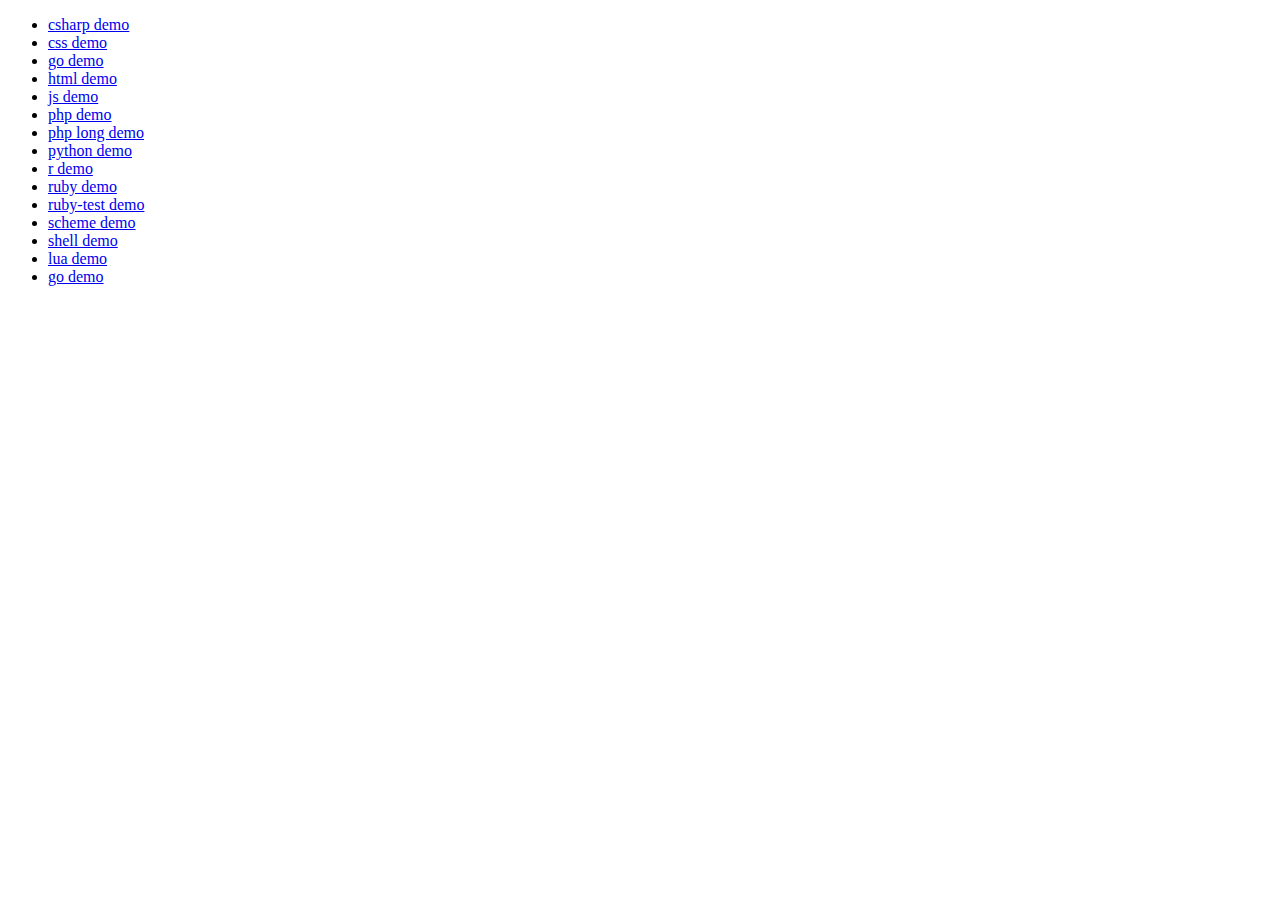
<file: resource/angular-chart.js-master/bower_components/rainbow/demos/index.html>
<!DOCTYPE html>
<meta charset=utf-8>
<title>Syntax Highlighting</title>
<body>
    <ul>
        <li><a href="csharp.html">csharp demo</a></li>
        <li><a href="css.html">css demo</a></li>
        <li><a href="go.html">go demo</a></li>
        <li><a href="html.html">html demo</a></li>
        <li><a href="js.html">js demo</a></li>
        <li><a href="php.html">php demo</a></li>
        <li><a href="php-long.html">php long demo</a></li>
        <li><a href="python.html">python demo</a></li>
        <li><a href="r.html">r demo</a></li>
        <li><a href="ruby.html">ruby demo</a></li>
        <li><a href="ruby-test.html">ruby-test demo</a></li>
        <li><a href="scheme.html">scheme demo</a></li>
        <li><a href="shell.html">shell demo</a></li>
        <li><a href="lua.html">lua demo</a></li>
        <li><a href="go.html">go demo</a></li>
    </ul>
</body>
</file>
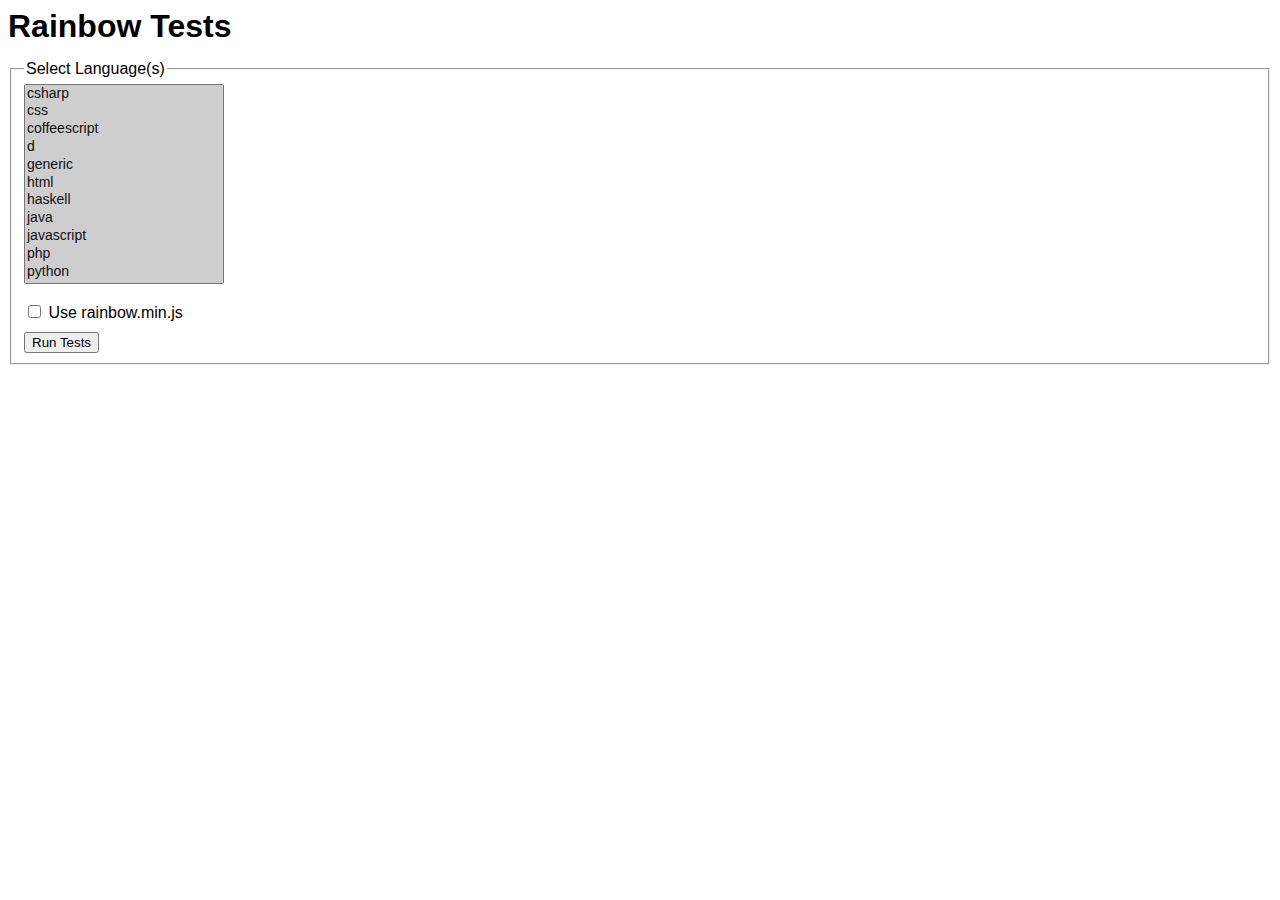
<file: resource/angular-chart.js-master/bower_components/rainbow/tests/index.html>
<!DOCTYPE html>
<meta charset=utf-8>
<title>Rainbow tests</title>
<link href="../themes/blackboard.css" rel="stylesheet">
<link href="tests.css" rel="stylesheet">
<body>
    <h1>Rainbow Tests</h1>
    <form method="get">
        <fieldset>
            <legend>Select Language(s)</legend>
            <select multiple name="languages">
                <option selected value="csharp">csharp</option>
				<option selected value="css">css</option>
                <option selected value="coffeescript">coffeescript</option>
                <option selected value="d">d</option>
                <option selected value="generic">generic</option>
                <option selected value="html">html</option>
                <option selected value="haskell">haskell</option>
                <option selected value="java">java</option>
                <option selected value="javascript">javascript</option>
                <option selected value="php">php</option>
                <option selected value="python">python</option>
                <option selected value="r">r</option>
                <option selected value="ruby">ruby</option>
                <option selected value="shell">shell</option>
                <option selected value="smalltalk">smalltalk</option>
            </select>
            <label><input type="checkbox" name="min"> Use rainbow.min.js</label>
            <input type="button" id="run_tests" value="Run Tests">
        </fieldset>
    </form>
    <a href="#" class="global_toggle">expand all</a>
    <div id="results">
    </div>
    <script src="jquery-1.7.2.min.js"></script>
    <script>
        var RAINBOW_PATH = '../js';
    </script>
    <script src="tests.js"></script>
</body>
</file>
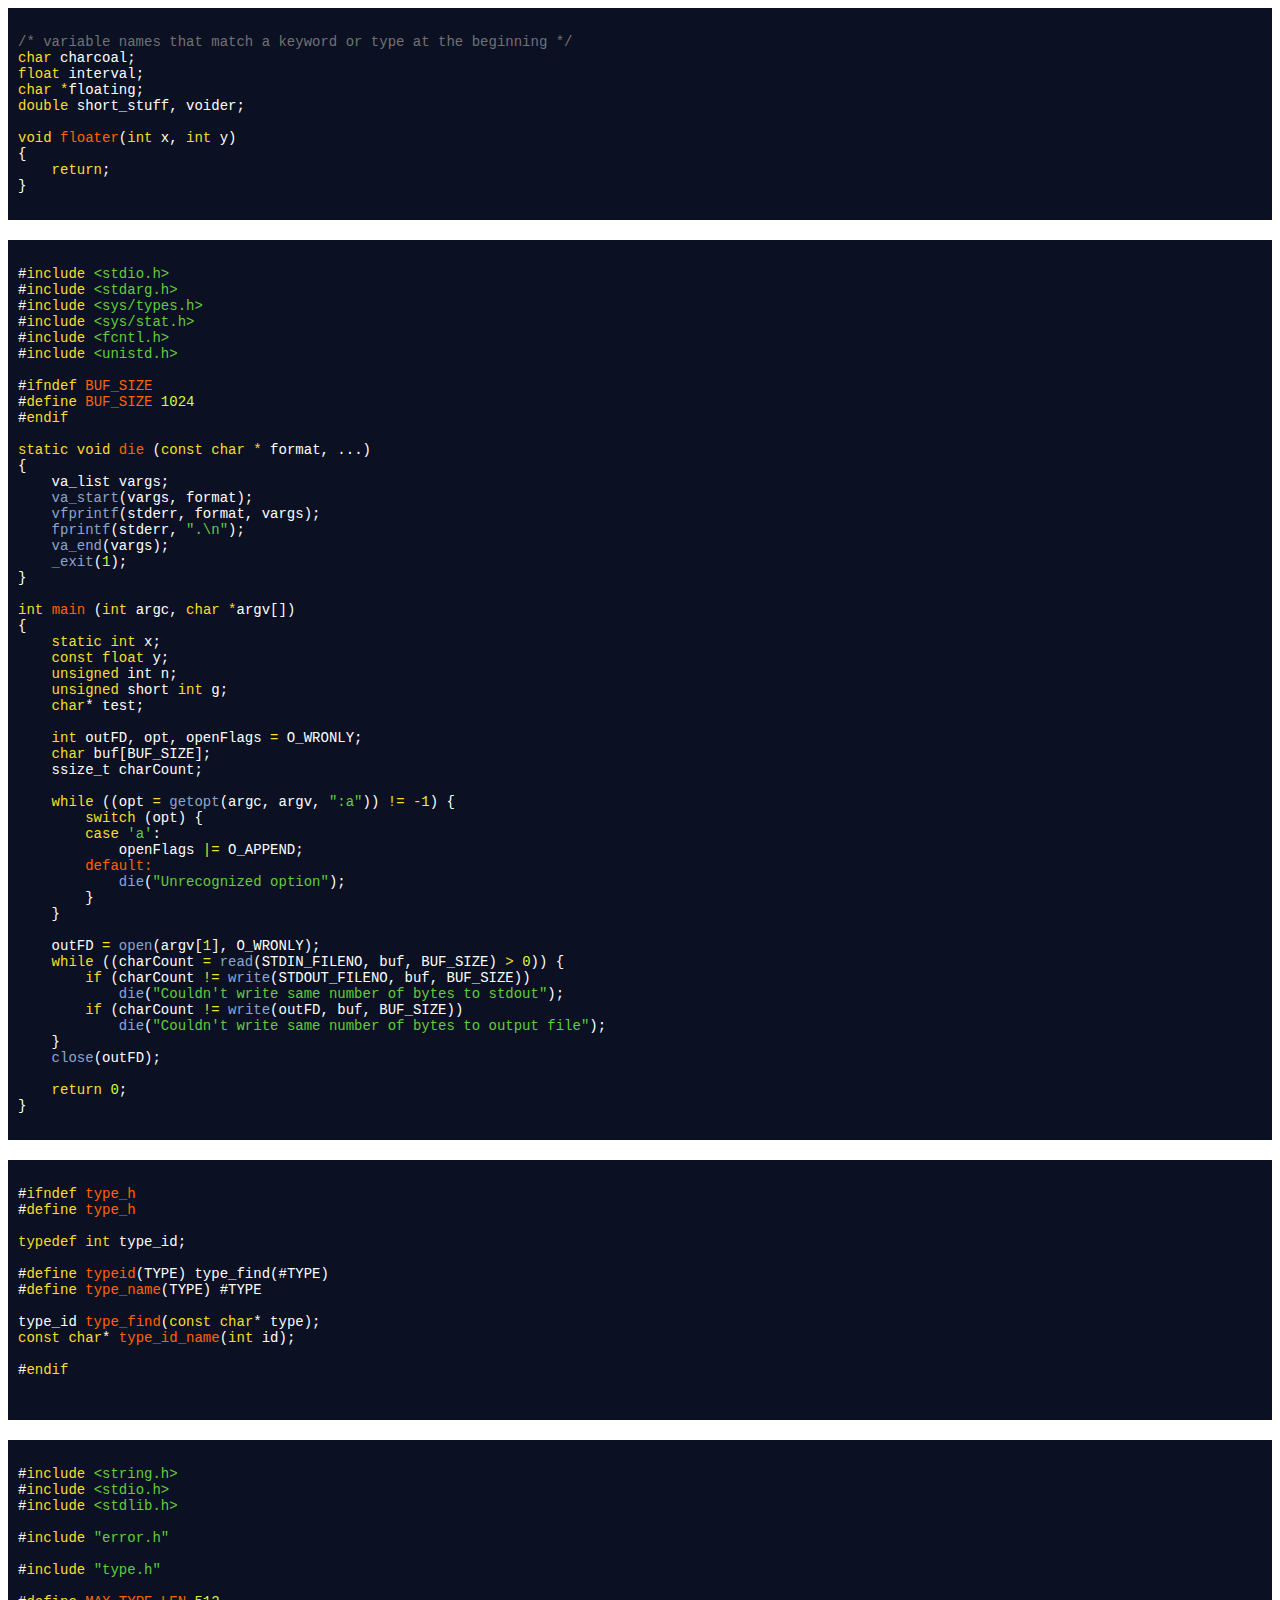
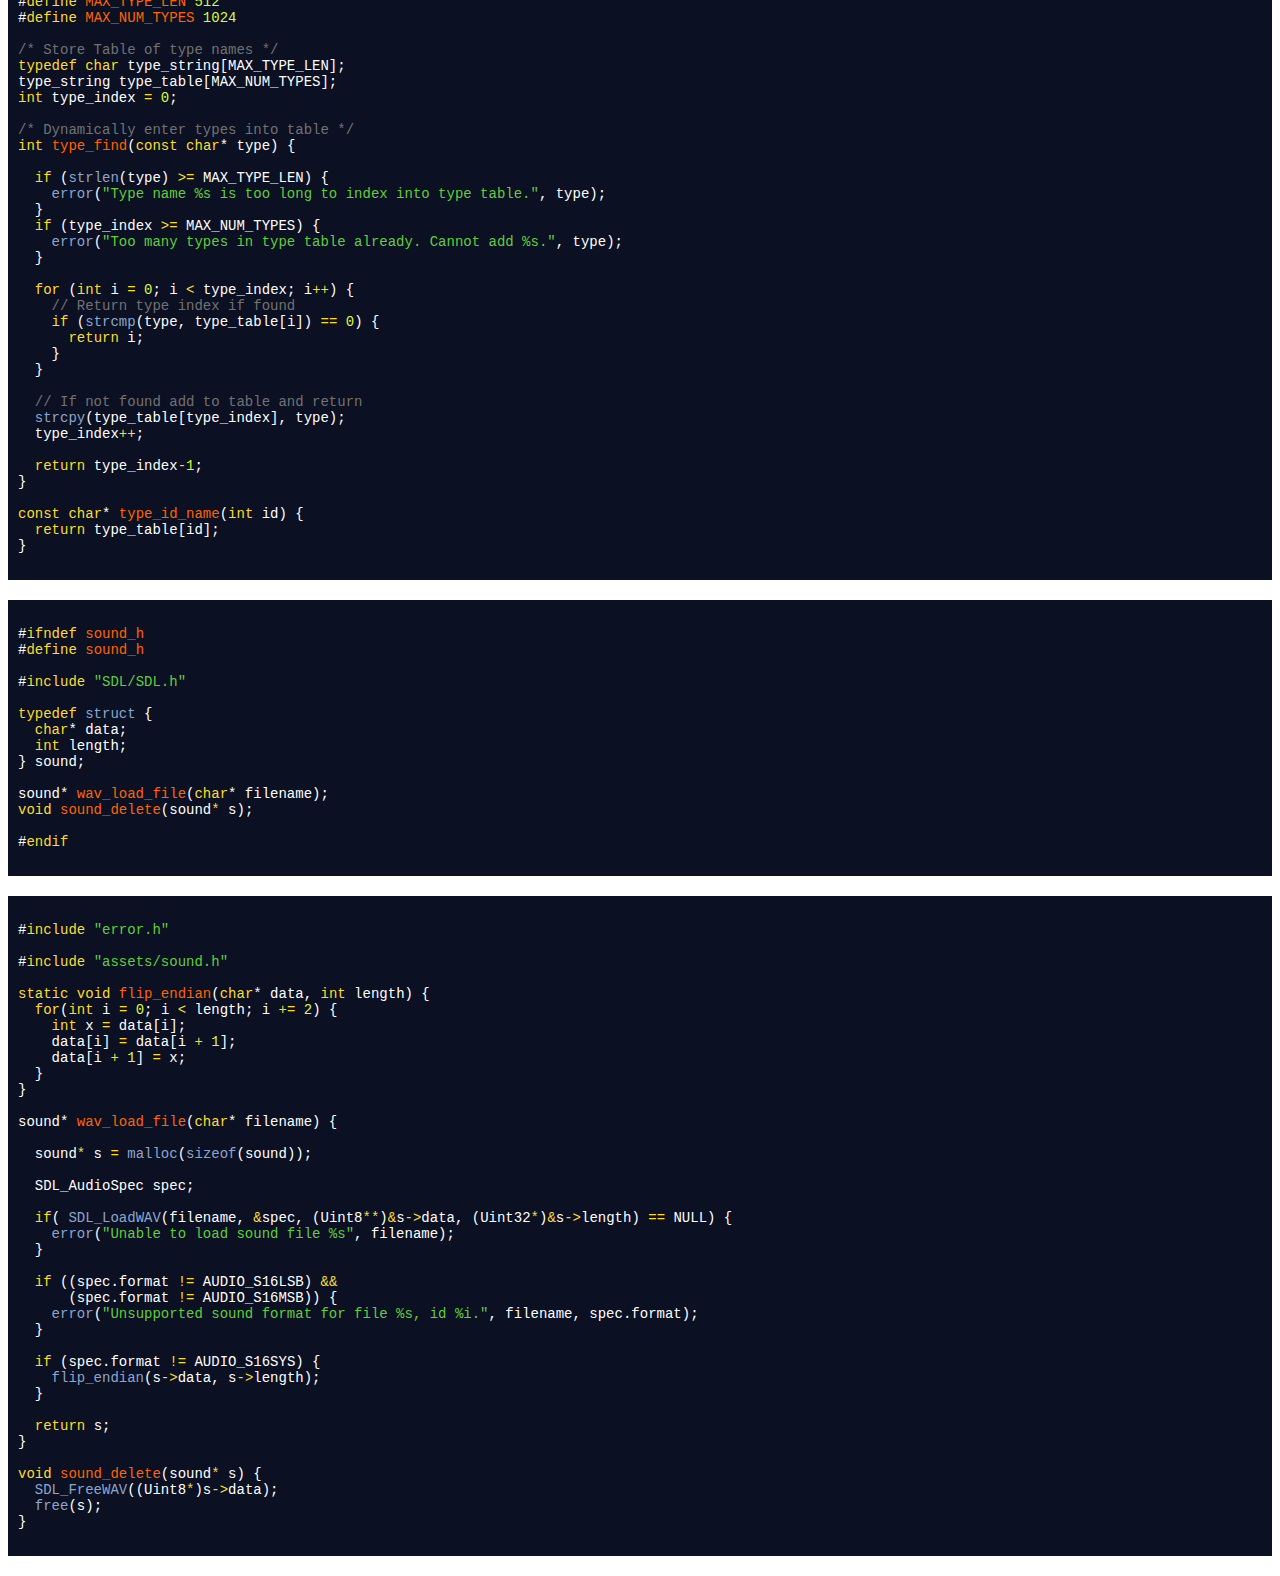
<file: resource/angular-chart.js-master/bower_components/rainbow/demos/c.html>
<!DOCTYPE html>
<meta charset=utf-8>
<title>Syntax Highlighting</title>
<link href="../themes/blackboard.css" rel="stylesheet" type="text/css" media="screen">
<body>

<pre>
<code data-language="c">
/* variable names that match a keyword or type at the beginning */
char charcoal;
float interval;
char *floating;
double short_stuff, voider;

void floater(int x, int y)
{
    return;
}
</code>
</pre>

<pre>
<code data-language="c">
#include &lt;stdio.h&gt;
#include &lt;stdarg.h&gt;
#include &lt;sys/types.h&gt;
#include &lt;sys/stat.h&gt;
#include &lt;fcntl.h&gt;
#include &lt;unistd.h&gt;

#ifndef BUF_SIZE
#define BUF_SIZE 1024
#endif

static void die (const char * format, ...)
{
    va_list vargs;
    va_start(vargs, format);
    vfprintf(stderr, format, vargs);
    fprintf(stderr, ".\n");
    va_end(vargs);
    _exit(1);
}

int main (int argc, char *argv[])
{
    static int x;
    const float y;
    unsigned int n;
    unsigned short int g;
    char* test;

    int outFD, opt, openFlags = O_WRONLY;
    char buf[BUF_SIZE];
    ssize_t charCount;

    while ((opt = getopt(argc, argv, ":a")) != -1) {
	switch (opt) {
	case 'a': 
	    openFlags |= O_APPEND;
	default:
	    die("Unrecognized option");
	}
    }

    outFD = open(argv[1], O_WRONLY);
    while ((charCount = read(STDIN_FILENO, buf, BUF_SIZE) > 0)) {
	if (charCount != write(STDOUT_FILENO, buf, BUF_SIZE))
	    die("Couldn't write same number of bytes to stdout");
	if (charCount != write(outFD, buf, BUF_SIZE))
	    die("Couldn't write same number of bytes to output file");
    }
    close(outFD);

    return 0;
}
</code>
</pre>

<pre>
<code data-language="c">
#ifndef type_h
#define type_h

typedef int type_id;

#define typeid(TYPE) type_find(#TYPE)
#define type_name(TYPE) #TYPE

type_id type_find(const char* type);
const char* type_id_name(int id);

#endif

</code>
</pre>

<pre>
<code data-language="c">
#include &lt;string.h&gt;
#include &lt;stdio.h&gt;
#include &lt;stdlib.h&gt;

#include "error.h"

#include "type.h"

#define MAX_TYPE_LEN 512
#define MAX_NUM_TYPES 1024

/* Store Table of type names */
typedef char type_string[MAX_TYPE_LEN];
type_string type_table[MAX_NUM_TYPES];
int type_index = 0;

/* Dynamically enter types into table */
int type_find(const char* type) {
  
  if (strlen(type) >= MAX_TYPE_LEN) {
    error("Type name %s is too long to index into type table.", type);
  }
  if (type_index >= MAX_NUM_TYPES) {
    error("Too many types in type table already. Cannot add %s.", type);
  }
  
  for (int i = 0; i &lt; type_index; i++) {
    // Return type index if found
    if (strcmp(type, type_table[i]) == 0) {
      return i;
    }
  }
  
  // If not found add to table and return
  strcpy(type_table[type_index], type);
  type_index++;
  
  return type_index-1;
}

const char* type_id_name(int id) {
  return type_table[id];
}
</code>
</pre>

<pre>
<code data-language="c">
#ifndef sound_h
#define sound_h

#include "SDL/SDL.h"

typedef struct {
  char* data;
  int length;
} sound;

sound* wav_load_file(char* filename);
void sound_delete(sound* s);

#endif
</code>
</pre>

<pre>
<code data-language="c">
#include "error.h"

#include "assets/sound.h"

static void flip_endian(char* data, int length) {
  for(int i = 0; i &lt; length; i += 2) {
    int x = data[i];
    data[i] = data[i + 1];
    data[i + 1] = x;
  }
}

sound* wav_load_file(char* filename) {
  
  sound* s = malloc(sizeof(sound));
  
  SDL_AudioSpec spec;
  
  if( SDL_LoadWAV(filename, &amp;spec, (Uint8**)&amp;s->data, (Uint32*)&amp;s->length) == NULL) {
    error("Unable to load sound file %s", filename);
  }
  
  if ((spec.format != AUDIO_S16LSB) &amp;&amp;
      (spec.format != AUDIO_S16MSB)) {
    error("Unsupported sound format for file %s, id %i.", filename, spec.format);
  }
  
  if (spec.format != AUDIO_S16SYS) {
    flip_endian(s-&gt;data, s-&gt;length);
  }
  
  return s;
}

void sound_delete(sound* s) {
  SDL_FreeWAV((Uint8*)s-&gt;data);
  free(s);
}
</code>
</pre>

    <script src="../js/rainbow.js"></script>
    <script src="../js/language/generic.js"></script>
    <script src="../js/language/c.js"></script>
</body>
</file>
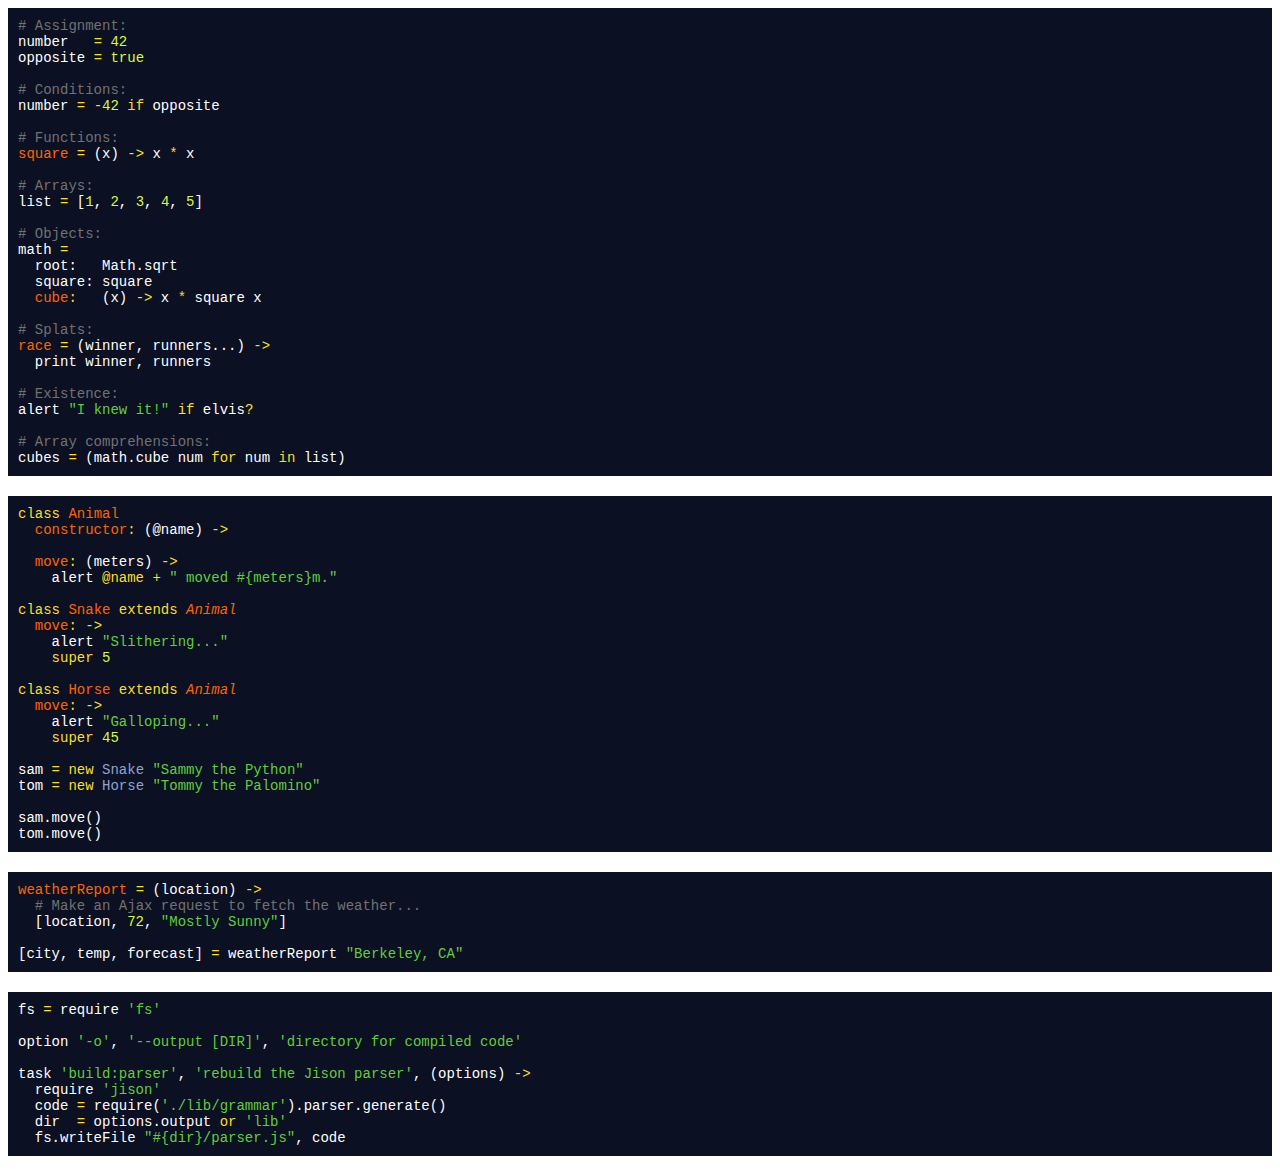
<file: resource/angular-chart.js-master/bower_components/rainbow/demos/coffeescript.html>
<!DOCTYPE html>
<meta charset=utf-8>
<title>Syntax Highlighting</title>
<link href="../themes/blackboard.css" rel="stylesheet" type="text/css" media="screen">
<body>

    <pre><code data-language="coffeescript"># Assignment:
number   = 42
opposite = true

# Conditions:
number = -42 if opposite

# Functions:
square = (x) -> x * x

# Arrays:
list = [1, 2, 3, 4, 5]

# Objects:
math =
  root:   Math.sqrt
  square: square
  cube:   (x) -> x * square x

# Splats:
race = (winner, runners...) ->
  print winner, runners

# Existence:
alert "I knew it!" if elvis?

# Array comprehensions:
cubes = (math.cube num for num in list)</code></pre>

<pre><code data-language="coffeescript">class Animal
  constructor: (@name) ->

  move: (meters) ->
    alert @name + " moved #{meters}m."

class Snake extends Animal
  move: ->
    alert "Slithering..."
    super 5

class Horse extends Animal
  move: ->
    alert "Galloping..."
    super 45

sam = new Snake "Sammy the Python"
tom = new Horse "Tommy the Palomino"

sam.move()
tom.move()</code></pre>
<pre><code data-language="coffeescript">weatherReport = (location) ->
  # Make an Ajax request to fetch the weather...
  [location, 72, "Mostly Sunny"]

[city, temp, forecast] = weatherReport "Berkeley, CA"</code></pre>

<pre><code data-language="coffeescript">fs = require 'fs'

option '-o', '--output [DIR]', 'directory for compiled code'

task 'build:parser', 'rebuild the Jison parser', (options) ->
  require 'jison'
  code = require('./lib/grammar').parser.generate()
  dir  = options.output or 'lib'
  fs.writeFile "#{dir}/parser.js", code</code></pre>
    <script src="../js/rainbow.js"></script>
    <script src="../js/language/generic.js"></script>
    <script src="../js/language/coffeescript.js"></script>
</body>
</file>
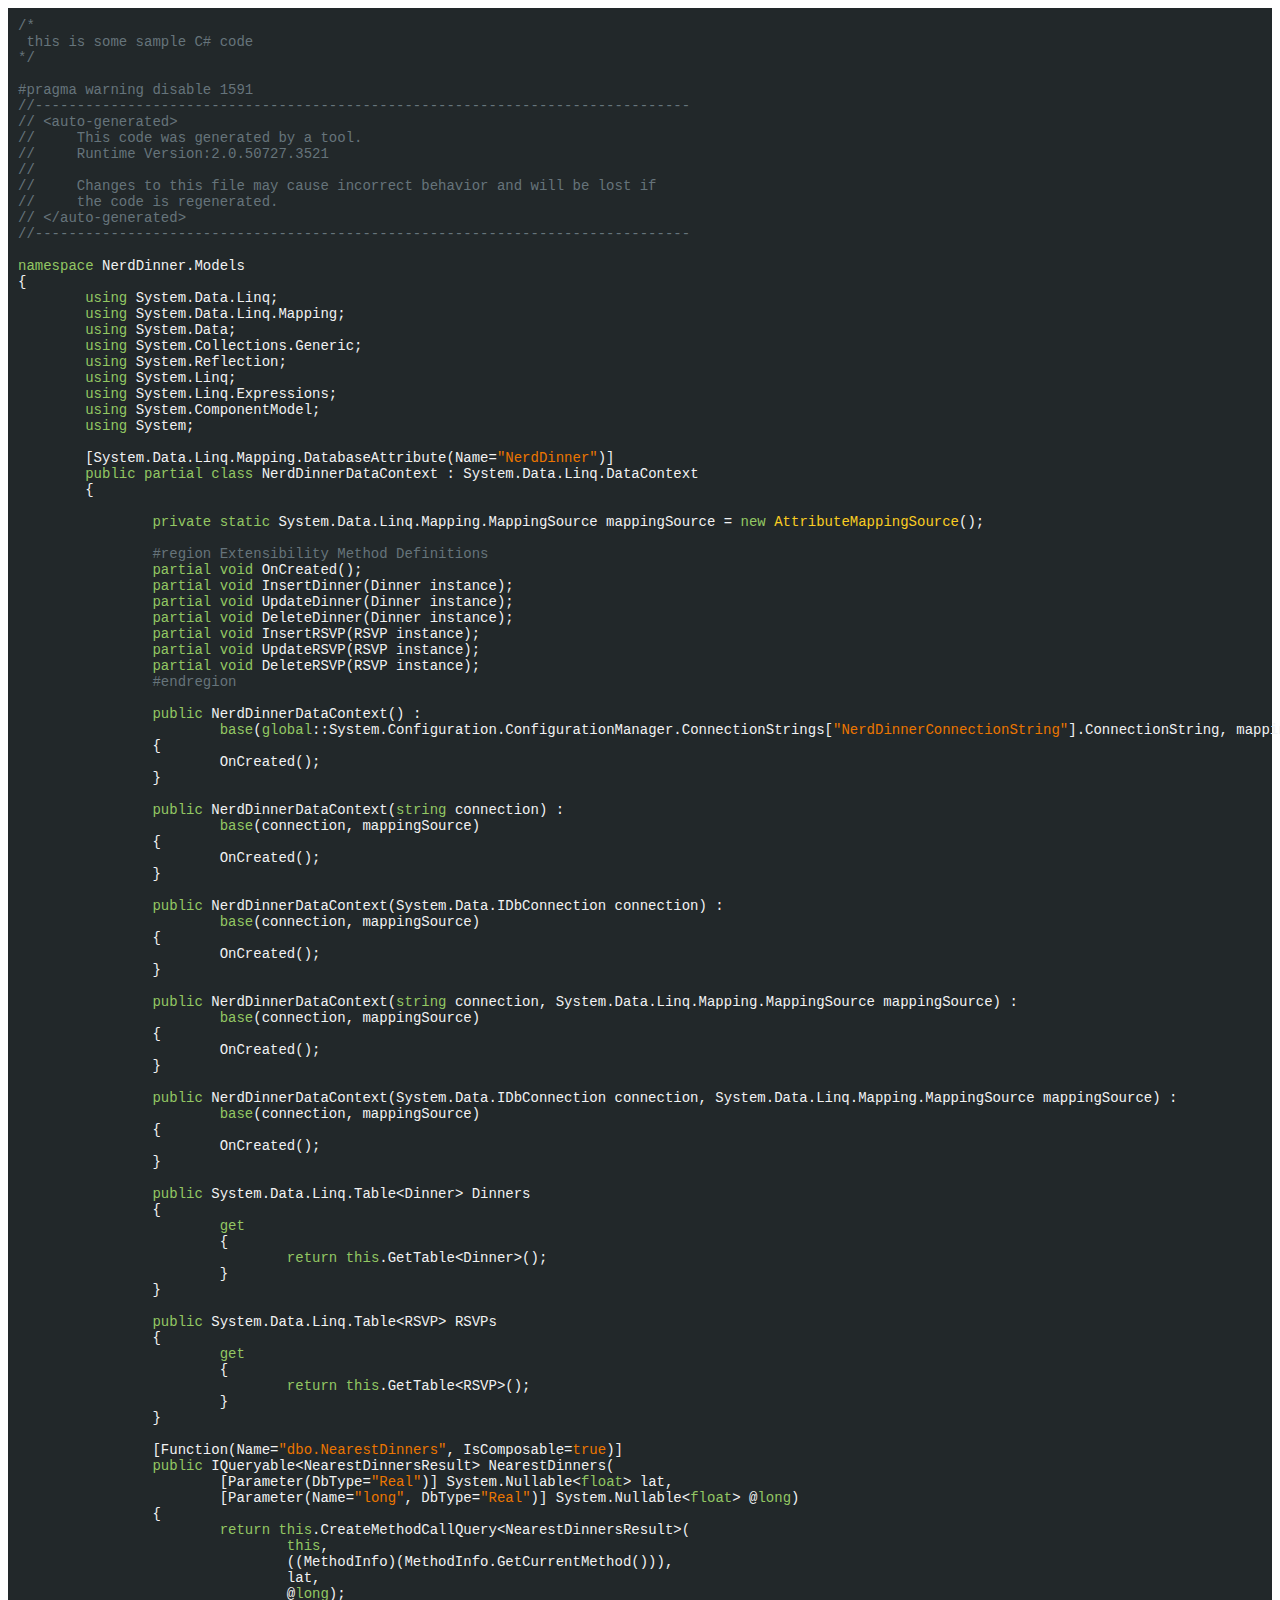
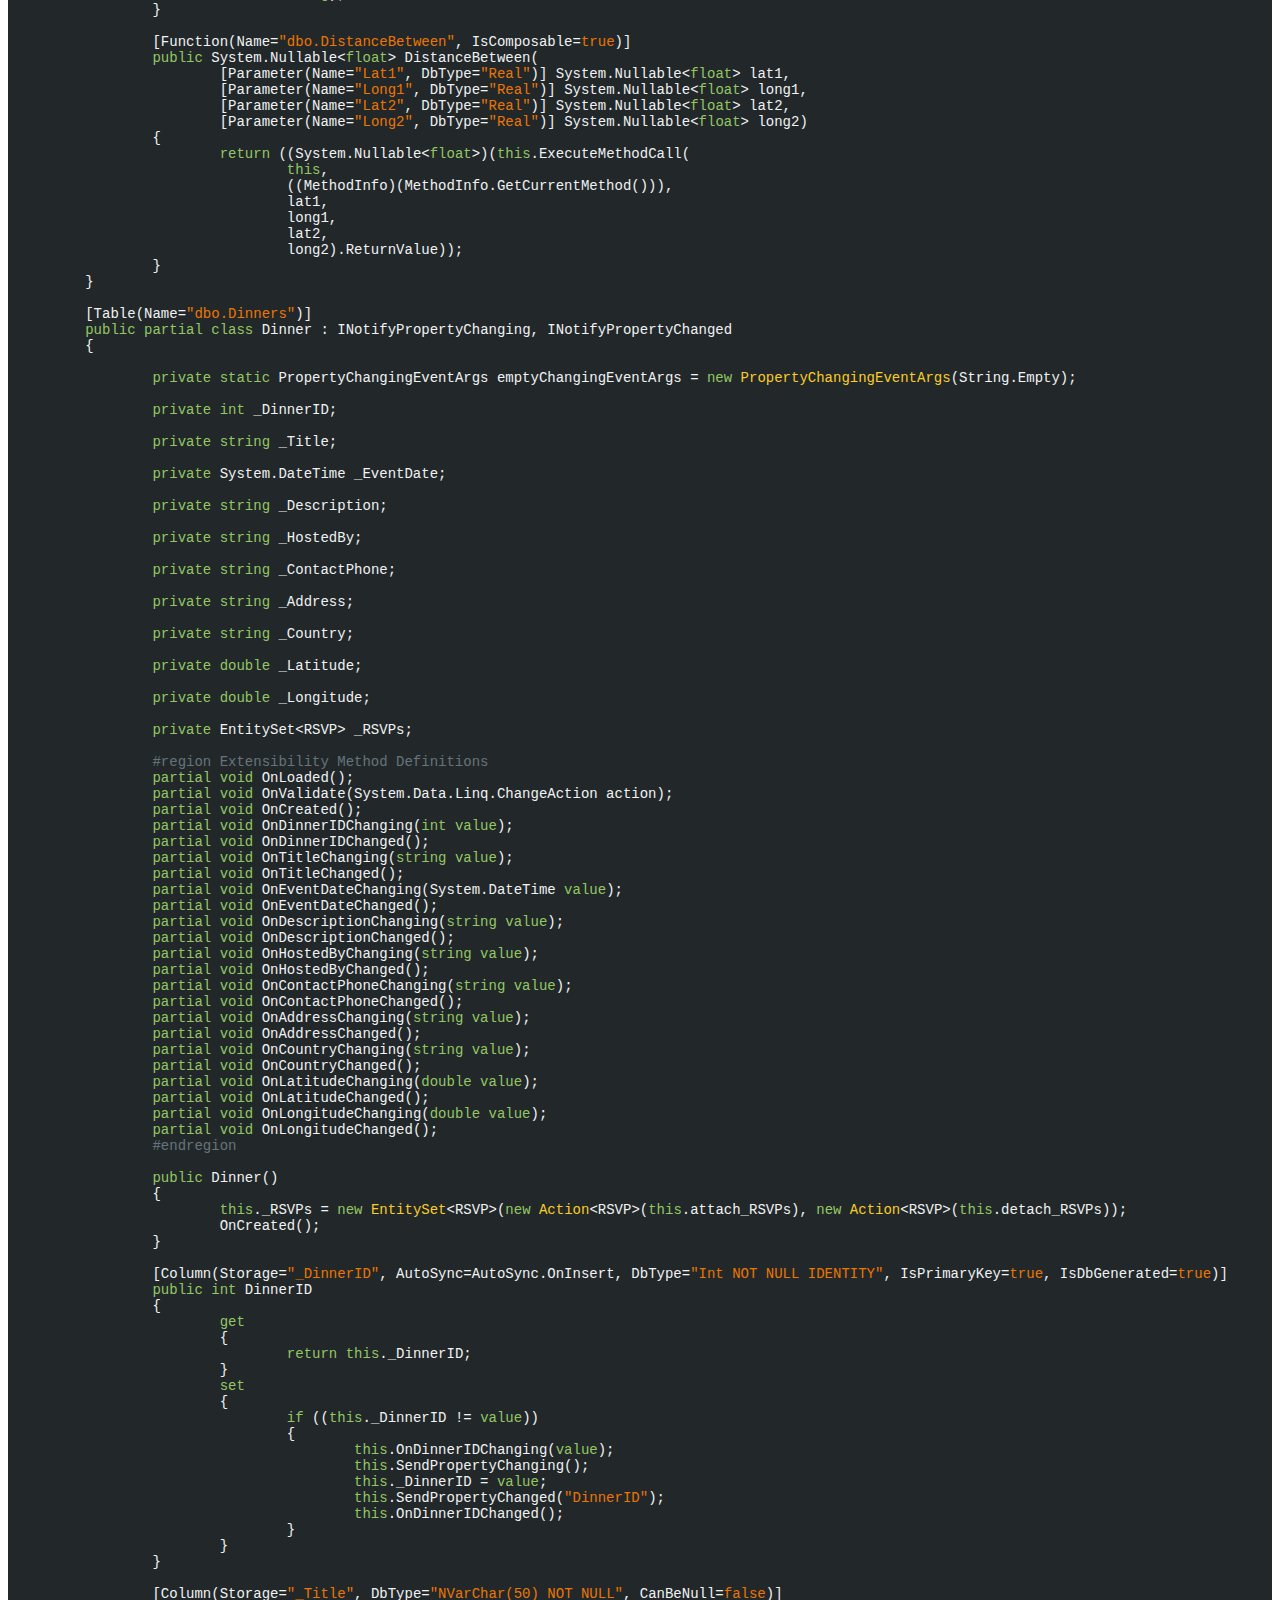
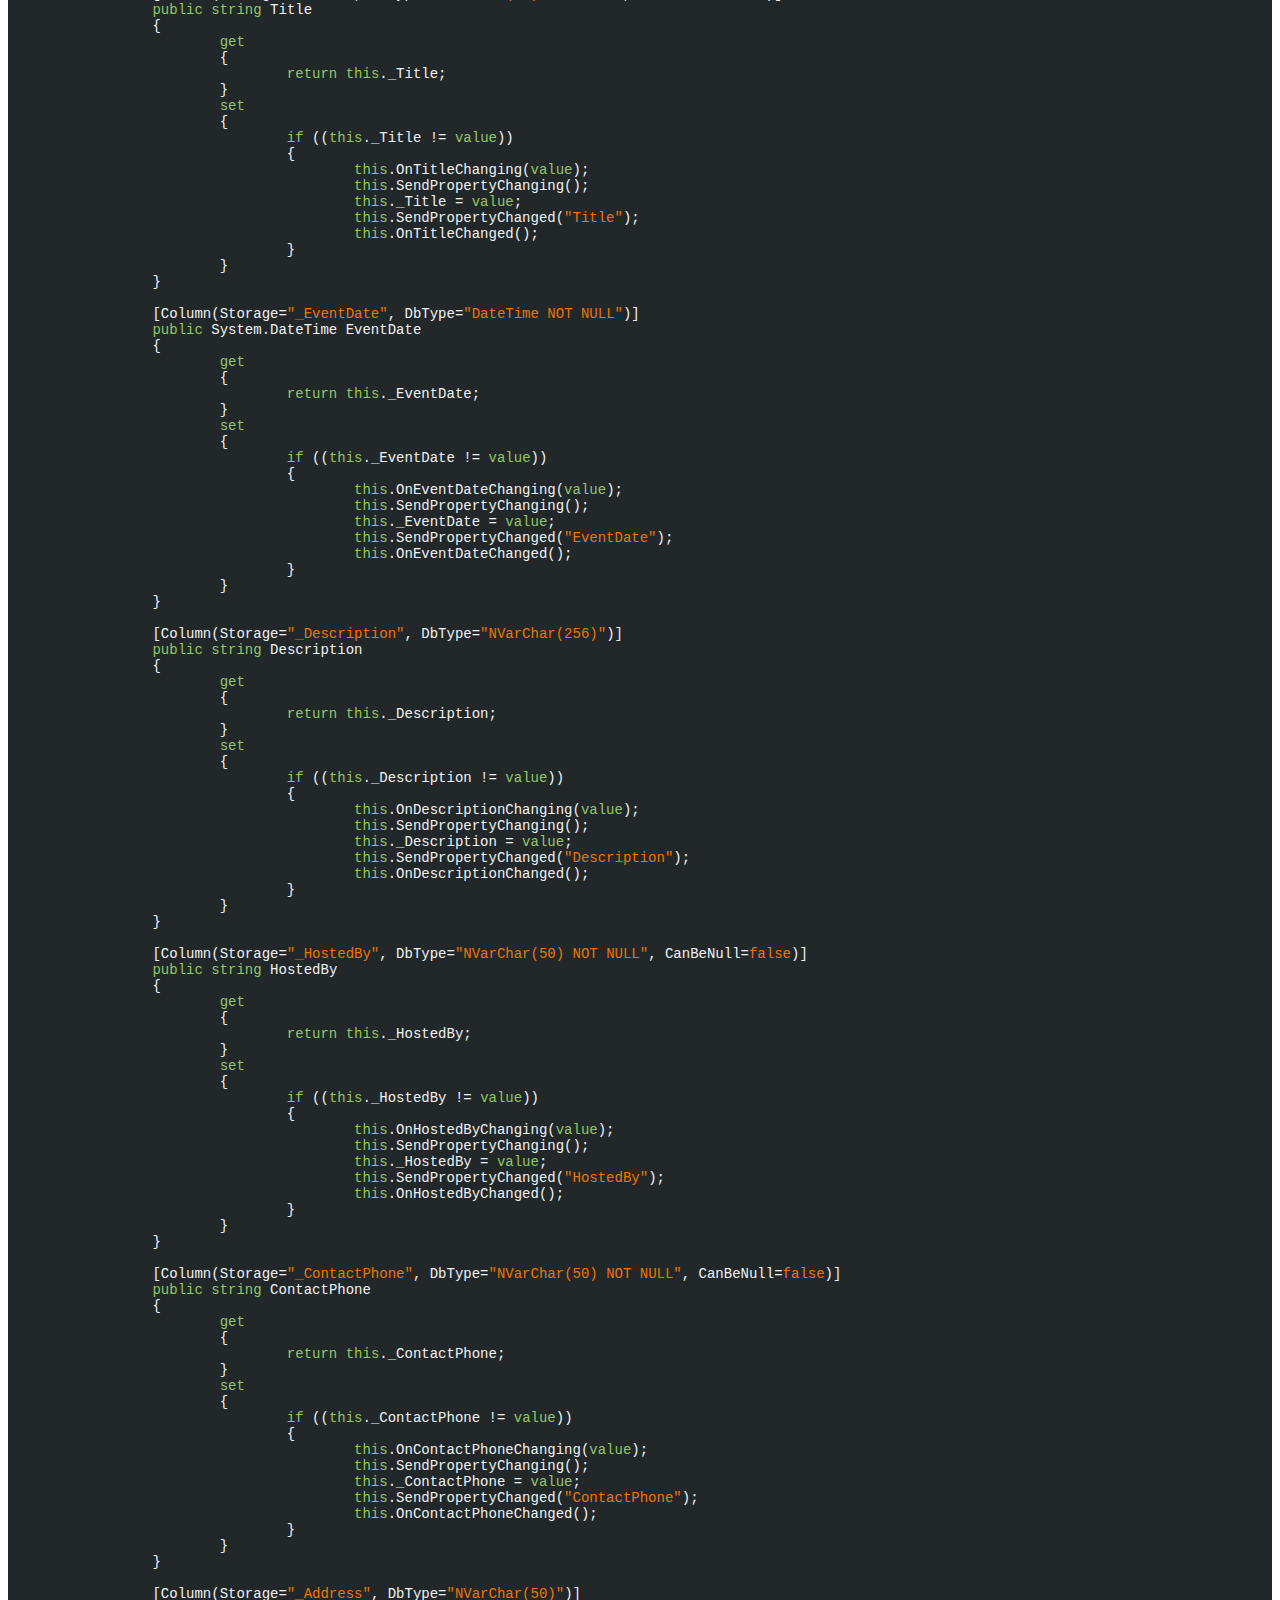
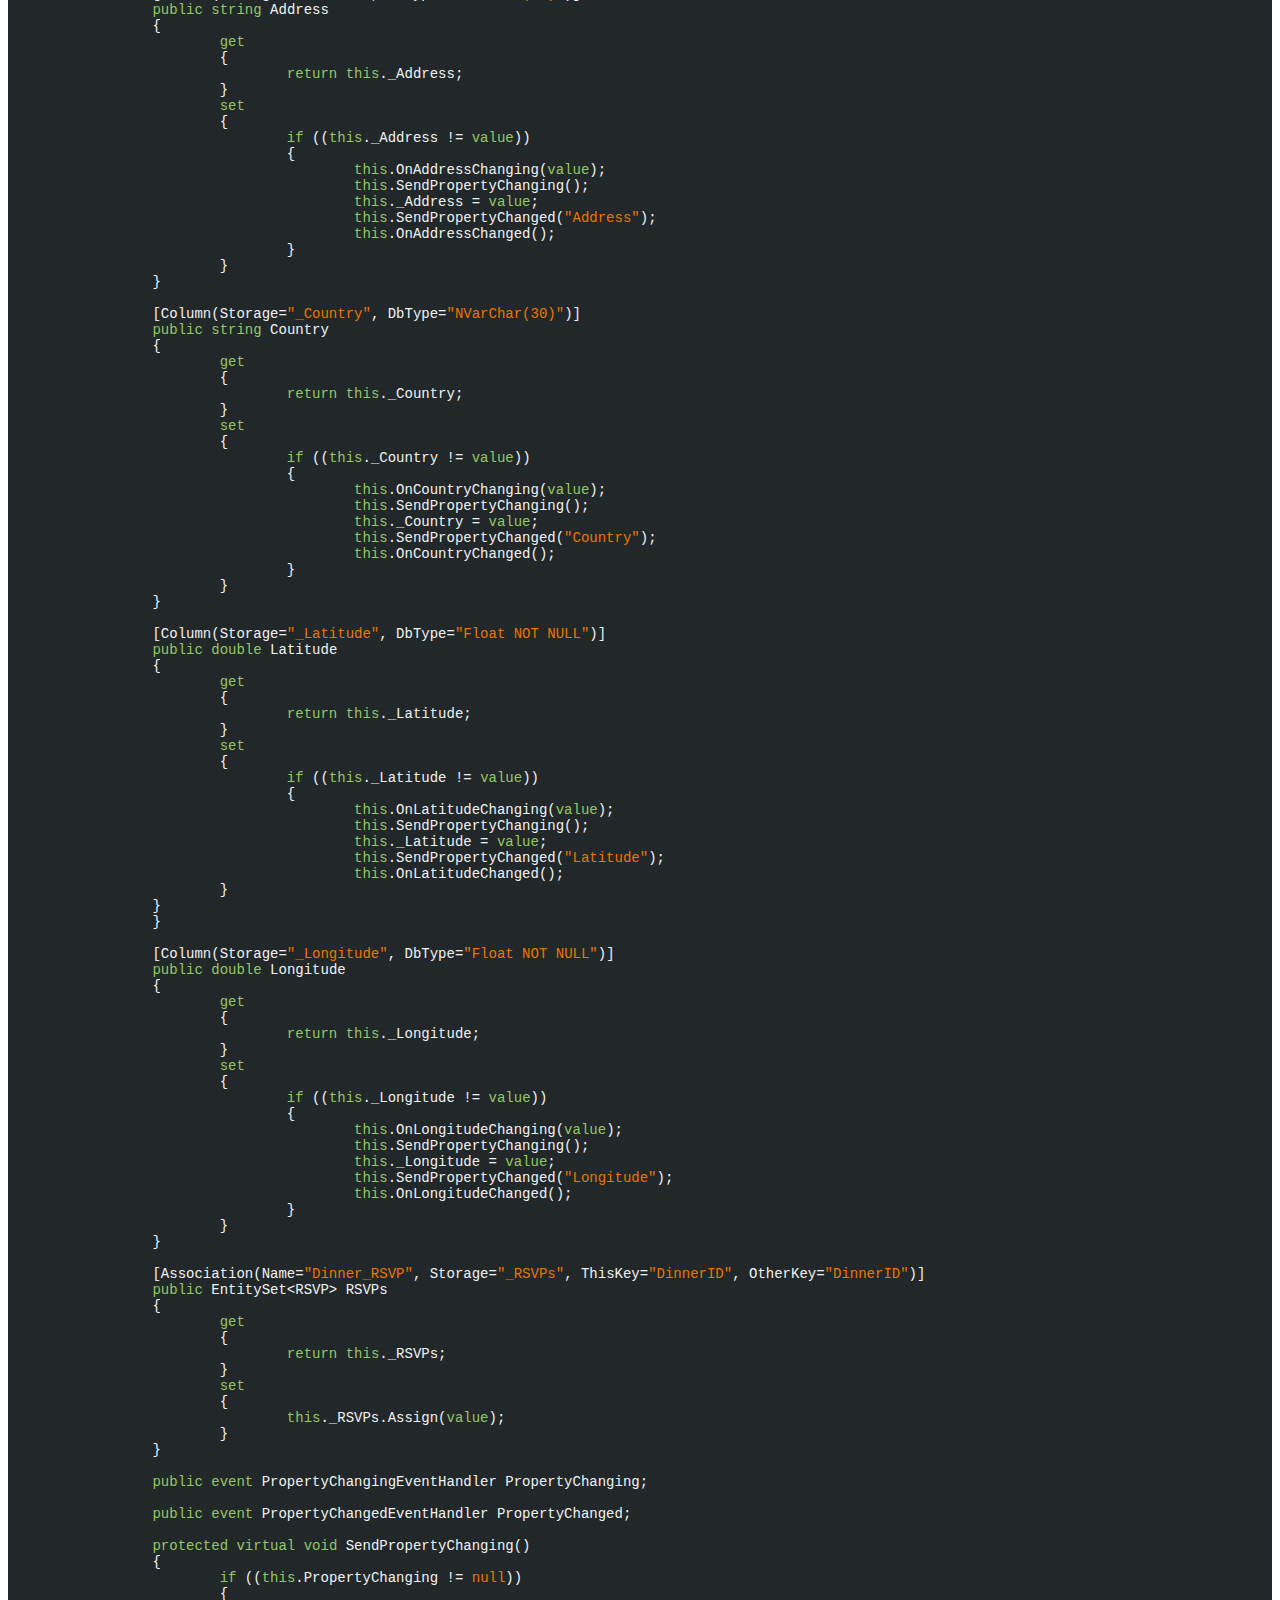
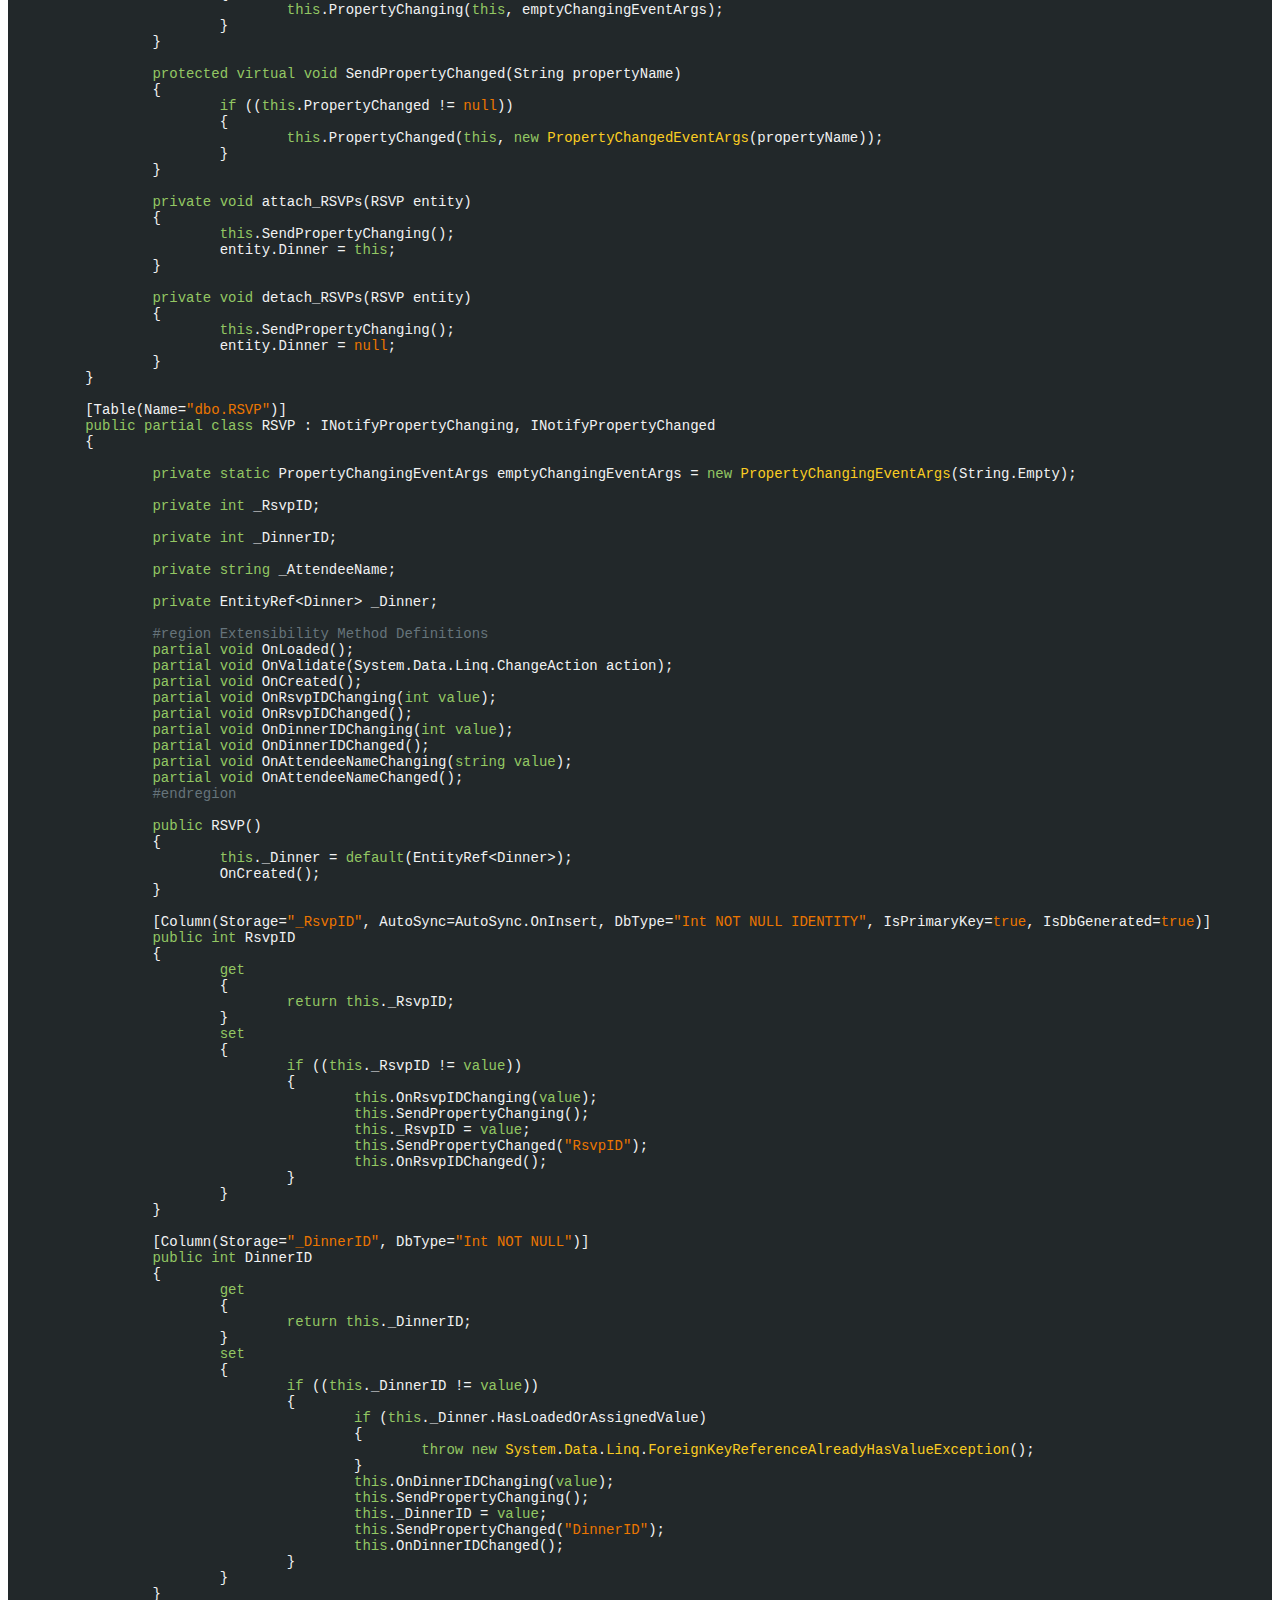
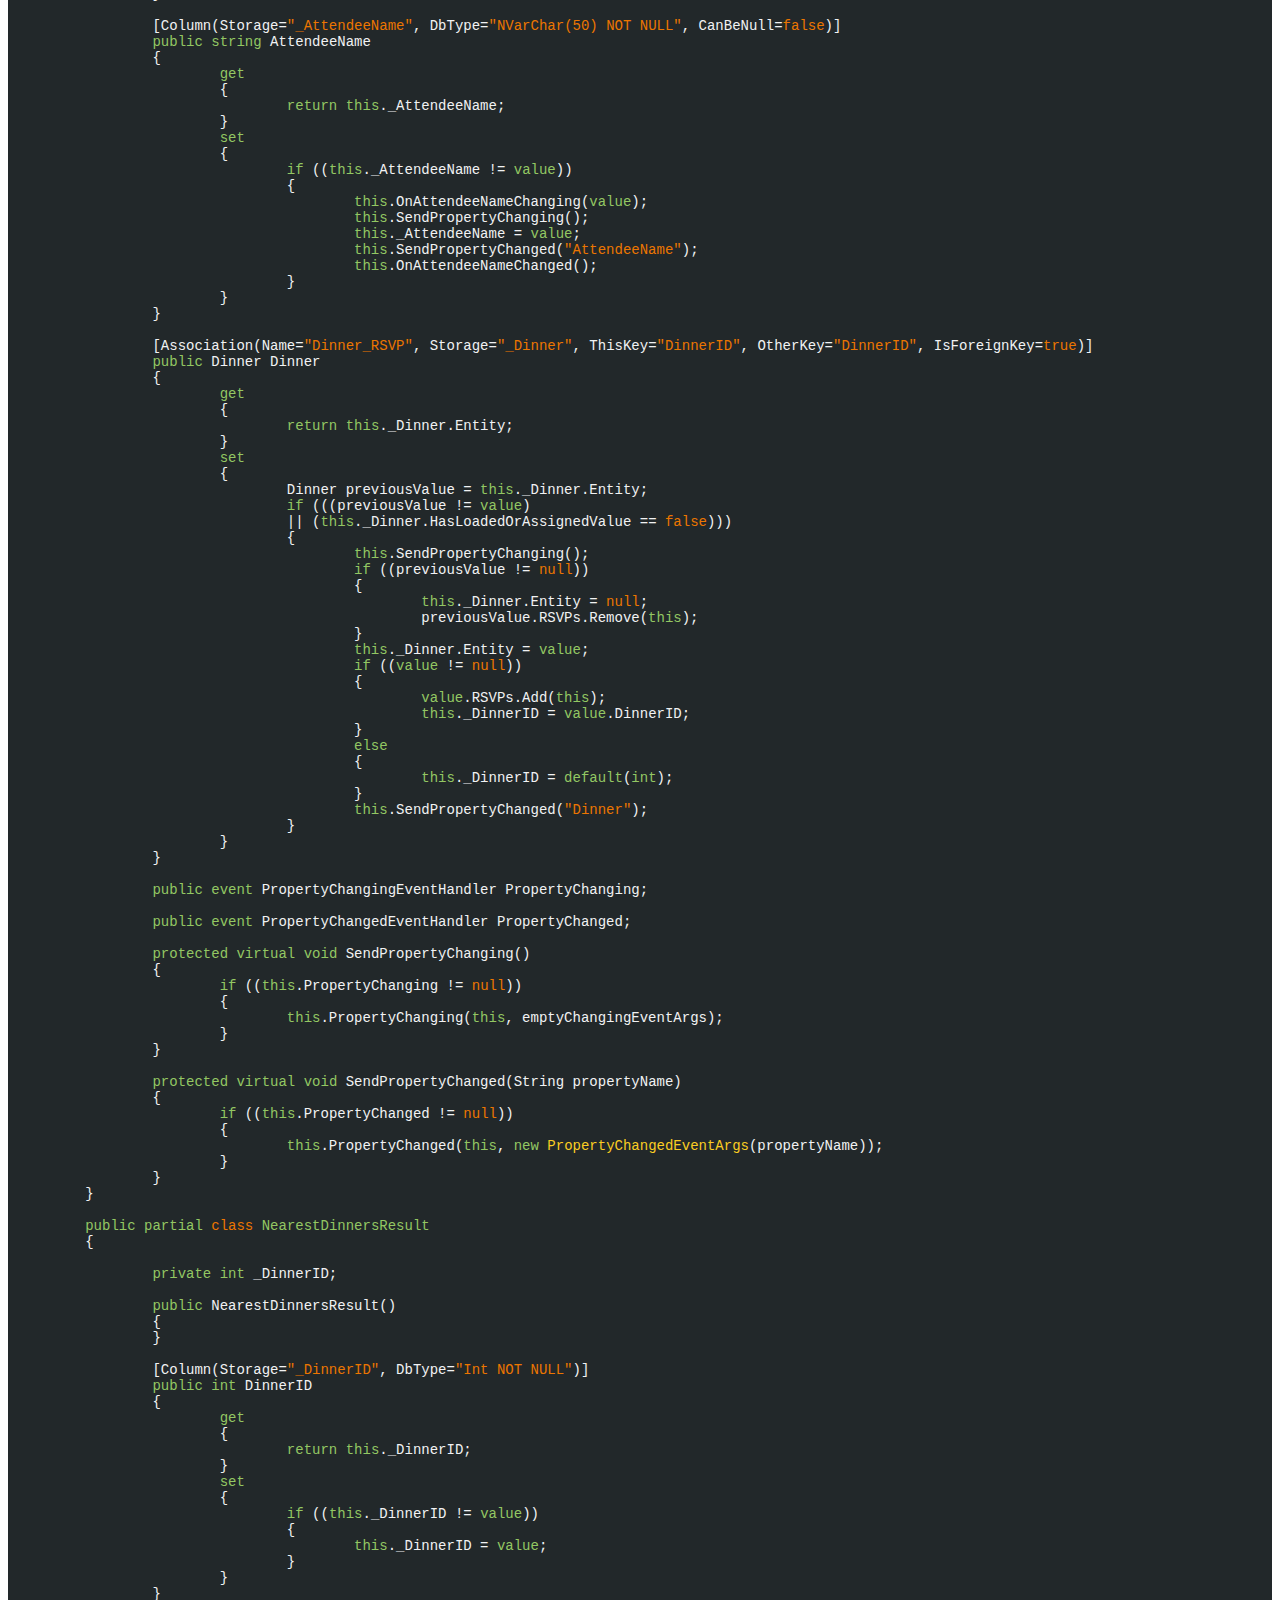
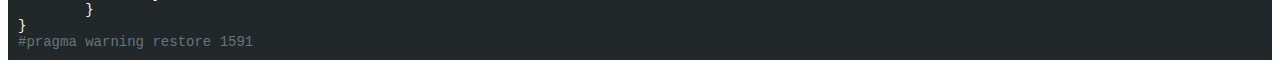
<file: resource/angular-chart.js-master/bower_components/rainbow/demos/csharp.html>
<!DOCTYPE html>
<meta charset=utf-8>
<title>Syntax Highlighting</title>
<link href="../themes/obsidian.css" rel="stylesheet" type="text/css" media="screen">
<body>

<pre>
<code data-language="csharp">/*
 this is some sample C# code
*/

#pragma warning disable 1591
//------------------------------------------------------------------------------
// &lt;auto-generated&gt;
//     This code was generated by a tool.
//     Runtime Version:2.0.50727.3521
//
//     Changes to this file may cause incorrect behavior and will be lost if
//     the code is regenerated.
// &lt;/auto-generated&gt;
//------------------------------------------------------------------------------

namespace NerdDinner.Models
{
	using System.Data.Linq;
	using System.Data.Linq.Mapping;
	using System.Data;
	using System.Collections.Generic;
	using System.Reflection;
	using System.Linq;
	using System.Linq.Expressions;
	using System.ComponentModel;
	using System;

	[System.Data.Linq.Mapping.DatabaseAttribute(Name="NerdDinner")]
	public partial class NerdDinnerDataContext : System.Data.Linq.DataContext
	{

		private static System.Data.Linq.Mapping.MappingSource mappingSource = new AttributeMappingSource();

		#region Extensibility Method Definitions
		partial void OnCreated();
		partial void InsertDinner(Dinner instance);
		partial void UpdateDinner(Dinner instance);
		partial void DeleteDinner(Dinner instance);
		partial void InsertRSVP(RSVP instance);
		partial void UpdateRSVP(RSVP instance);
		partial void DeleteRSVP(RSVP instance);
		#endregion

		public NerdDinnerDataContext() :
			base(global::System.Configuration.ConfigurationManager.ConnectionStrings["NerdDinnerConnectionString"].ConnectionString, mappingSource)
		{
			OnCreated();
		}

		public NerdDinnerDataContext(string connection) :
			base(connection, mappingSource)
		{
			OnCreated();
		}

		public NerdDinnerDataContext(System.Data.IDbConnection connection) :
			base(connection, mappingSource)
		{
			OnCreated();
		}

		public NerdDinnerDataContext(string connection, System.Data.Linq.Mapping.MappingSource mappingSource) :
			base(connection, mappingSource)
		{
			OnCreated();
		}

		public NerdDinnerDataContext(System.Data.IDbConnection connection, System.Data.Linq.Mapping.MappingSource mappingSource) :
			base(connection, mappingSource)
		{
			OnCreated();
		}

		public System.Data.Linq.Table&lt;Dinner&gt; Dinners
		{
			get
			{
				return this.GetTable&lt;Dinner&gt;();
			}
		}

		public System.Data.Linq.Table&lt;RSVP&gt; RSVPs
		{
			get
			{
				return this.GetTable&lt;RSVP&gt;();
			}
		}

		[Function(Name="dbo.NearestDinners", IsComposable=true)]
		public IQueryable&lt;NearestDinnersResult&gt; NearestDinners(
			[Parameter(DbType="Real")] System.Nullable&lt;float&gt; lat,
			[Parameter(Name="long", DbType="Real")] System.Nullable&lt;float&gt; @long)
		{
			return this.CreateMethodCallQuery&lt;NearestDinnersResult&gt;(
				this,
				((MethodInfo)(MethodInfo.GetCurrentMethod())),
				lat,
				@long);
		}

		[Function(Name="dbo.DistanceBetween", IsComposable=true)]
		public System.Nullable&lt;float&gt; DistanceBetween(
			[Parameter(Name="Lat1", DbType="Real")] System.Nullable&lt;float&gt; lat1,
			[Parameter(Name="Long1", DbType="Real")] System.Nullable&lt;float&gt; long1,
			[Parameter(Name="Lat2", DbType="Real")] System.Nullable&lt;float&gt; lat2,
			[Parameter(Name="Long2", DbType="Real")] System.Nullable&lt;float&gt; long2)
		{
			return ((System.Nullable&lt;float&gt;)(this.ExecuteMethodCall(
				this,
				((MethodInfo)(MethodInfo.GetCurrentMethod())),
				lat1,
				long1,
				lat2,
				long2).ReturnValue));
		}
	}

	[Table(Name="dbo.Dinners")]
	public partial class Dinner : INotifyPropertyChanging, INotifyPropertyChanged
	{

		private static PropertyChangingEventArgs emptyChangingEventArgs = new PropertyChangingEventArgs(String.Empty);

		private int _DinnerID;

		private string _Title;

		private System.DateTime _EventDate;

		private string _Description;

		private string _HostedBy;

		private string _ContactPhone;

		private string _Address;

		private string _Country;

		private double _Latitude;

		private double _Longitude;

		private EntitySet&lt;RSVP&gt; _RSVPs;

		#region Extensibility Method Definitions
		partial void OnLoaded();
		partial void OnValidate(System.Data.Linq.ChangeAction action);
		partial void OnCreated();
		partial void OnDinnerIDChanging(int value);
		partial void OnDinnerIDChanged();
		partial void OnTitleChanging(string value);
		partial void OnTitleChanged();
		partial void OnEventDateChanging(System.DateTime value);
		partial void OnEventDateChanged();
		partial void OnDescriptionChanging(string value);
		partial void OnDescriptionChanged();
		partial void OnHostedByChanging(string value);
		partial void OnHostedByChanged();
		partial void OnContactPhoneChanging(string value);
		partial void OnContactPhoneChanged();
		partial void OnAddressChanging(string value);
		partial void OnAddressChanged();
		partial void OnCountryChanging(string value);
		partial void OnCountryChanged();
		partial void OnLatitudeChanging(double value);
		partial void OnLatitudeChanged();
		partial void OnLongitudeChanging(double value);
		partial void OnLongitudeChanged();
		#endregion

		public Dinner()
		{
			this._RSVPs = new EntitySet&lt;RSVP&gt;(new Action&lt;RSVP&gt;(this.attach_RSVPs), new Action&lt;RSVP&gt;(this.detach_RSVPs));
			OnCreated();
		}

		[Column(Storage="_DinnerID", AutoSync=AutoSync.OnInsert, DbType="Int NOT NULL IDENTITY", IsPrimaryKey=true, IsDbGenerated=true)]
		public int DinnerID
		{
			get
			{
				return this._DinnerID;
			}
			set
			{
				if ((this._DinnerID != value))
				{
					this.OnDinnerIDChanging(value);
					this.SendPropertyChanging();
					this._DinnerID = value;
					this.SendPropertyChanged("DinnerID");
					this.OnDinnerIDChanged();
				}
			}
		}

		[Column(Storage="_Title", DbType="NVarChar(50) NOT NULL", CanBeNull=false)]
		public string Title
		{
			get
			{
				return this._Title;
			}
			set
			{
				if ((this._Title != value))
				{
					this.OnTitleChanging(value);
					this.SendPropertyChanging();
					this._Title = value;
					this.SendPropertyChanged("Title");
					this.OnTitleChanged();
				}
			}
		}

		[Column(Storage="_EventDate", DbType="DateTime NOT NULL")]
		public System.DateTime EventDate
		{
			get
			{
				return this._EventDate;
			}
			set
			{
				if ((this._EventDate != value))
				{
					this.OnEventDateChanging(value);
					this.SendPropertyChanging();
					this._EventDate = value;
					this.SendPropertyChanged("EventDate");
					this.OnEventDateChanged();
				}
			}
		}

		[Column(Storage="_Description", DbType="NVarChar(256)")]
		public string Description
		{
			get
			{
				return this._Description;
			}
			set
			{
				if ((this._Description != value))
				{
					this.OnDescriptionChanging(value);
					this.SendPropertyChanging();
					this._Description = value;
					this.SendPropertyChanged("Description");
					this.OnDescriptionChanged();
				}
			}
		}

		[Column(Storage="_HostedBy", DbType="NVarChar(50) NOT NULL", CanBeNull=false)]
		public string HostedBy
		{
			get
			{
				return this._HostedBy;
			}
			set
			{
				if ((this._HostedBy != value))
				{
					this.OnHostedByChanging(value);
					this.SendPropertyChanging();
					this._HostedBy = value;
					this.SendPropertyChanged("HostedBy");
					this.OnHostedByChanged();
				}
			}
		}

		[Column(Storage="_ContactPhone", DbType="NVarChar(50) NOT NULL", CanBeNull=false)]
		public string ContactPhone
		{
			get
			{
				return this._ContactPhone;
			}
			set
			{
				if ((this._ContactPhone != value))
				{
					this.OnContactPhoneChanging(value);
					this.SendPropertyChanging();
					this._ContactPhone = value;
					this.SendPropertyChanged("ContactPhone");
					this.OnContactPhoneChanged();
				}
			}
		}

		[Column(Storage="_Address", DbType="NVarChar(50)")]
		public string Address
		{
			get
			{
				return this._Address;
			}
			set
			{
				if ((this._Address != value))
				{
					this.OnAddressChanging(value);
					this.SendPropertyChanging();
					this._Address = value;
					this.SendPropertyChanged("Address");
					this.OnAddressChanged();
				}
			}
		}

		[Column(Storage="_Country", DbType="NVarChar(30)")]
		public string Country
		{
			get
			{
				return this._Country;
			}
			set
			{
				if ((this._Country != value))
				{
					this.OnCountryChanging(value);
					this.SendPropertyChanging();
					this._Country = value;
					this.SendPropertyChanged("Country");
					this.OnCountryChanged();
				}
			}
		}

		[Column(Storage="_Latitude", DbType="Float NOT NULL")]
		public double Latitude
		{
			get
			{
				return this._Latitude;
			}
			set
			{
				if ((this._Latitude != value))
				{
					this.OnLatitudeChanging(value);
					this.SendPropertyChanging();
					this._Latitude = value;
					this.SendPropertyChanged("Latitude");
					this.OnLatitudeChanged();
			}
		}
		}

		[Column(Storage="_Longitude", DbType="Float NOT NULL")]
		public double Longitude
		{
			get
			{
				return this._Longitude;
			}
			set
			{
				if ((this._Longitude != value))
				{
					this.OnLongitudeChanging(value);
					this.SendPropertyChanging();
					this._Longitude = value;
					this.SendPropertyChanged("Longitude");
					this.OnLongitudeChanged();
				}
			}
		}

		[Association(Name="Dinner_RSVP", Storage="_RSVPs", ThisKey="DinnerID", OtherKey="DinnerID")]
		public EntitySet&lt;RSVP&gt; RSVPs
		{
			get
			{
				return this._RSVPs;
			}
			set
			{
				this._RSVPs.Assign(value);
			}
		}

		public event PropertyChangingEventHandler PropertyChanging;

		public event PropertyChangedEventHandler PropertyChanged;

		protected virtual void SendPropertyChanging()
		{
			if ((this.PropertyChanging != null))
			{
				this.PropertyChanging(this, emptyChangingEventArgs);
			}
		}

		protected virtual void SendPropertyChanged(String propertyName)
		{
			if ((this.PropertyChanged != null))
			{
				this.PropertyChanged(this, new PropertyChangedEventArgs(propertyName));
			}
		}

		private void attach_RSVPs(RSVP entity)
		{
			this.SendPropertyChanging();
			entity.Dinner = this;
		}

		private void detach_RSVPs(RSVP entity)
		{
			this.SendPropertyChanging();
			entity.Dinner = null;
		}
	}

	[Table(Name="dbo.RSVP")]
	public partial class RSVP : INotifyPropertyChanging, INotifyPropertyChanged
	{

		private static PropertyChangingEventArgs emptyChangingEventArgs = new PropertyChangingEventArgs(String.Empty);

		private int _RsvpID;

		private int _DinnerID;

		private string _AttendeeName;

		private EntityRef&lt;Dinner&gt; _Dinner;

		#region Extensibility Method Definitions
		partial void OnLoaded();
		partial void OnValidate(System.Data.Linq.ChangeAction action);
		partial void OnCreated();
		partial void OnRsvpIDChanging(int value);
		partial void OnRsvpIDChanged();
		partial void OnDinnerIDChanging(int value);
		partial void OnDinnerIDChanged();
		partial void OnAttendeeNameChanging(string value);
		partial void OnAttendeeNameChanged();
		#endregion

		public RSVP()
		{
			this._Dinner = default(EntityRef&lt;Dinner&gt;);
			OnCreated();
		}

		[Column(Storage="_RsvpID", AutoSync=AutoSync.OnInsert, DbType="Int NOT NULL IDENTITY", IsPrimaryKey=true, IsDbGenerated=true)]
		public int RsvpID
		{
			get
			{
				return this._RsvpID;
			}
			set
			{
				if ((this._RsvpID != value))
				{
					this.OnRsvpIDChanging(value);
					this.SendPropertyChanging();
					this._RsvpID = value;
					this.SendPropertyChanged("RsvpID");
					this.OnRsvpIDChanged();
				}
			}
		}

		[Column(Storage="_DinnerID", DbType="Int NOT NULL")]
		public int DinnerID
		{
			get
			{
				return this._DinnerID;
			}
			set
			{
				if ((this._DinnerID != value))
				{
					if (this._Dinner.HasLoadedOrAssignedValue)
					{
						throw new System.Data.Linq.ForeignKeyReferenceAlreadyHasValueException();
					}
					this.OnDinnerIDChanging(value);
					this.SendPropertyChanging();
					this._DinnerID = value;
					this.SendPropertyChanged("DinnerID");
					this.OnDinnerIDChanged();
				}
			}
		}

		[Column(Storage="_AttendeeName", DbType="NVarChar(50) NOT NULL", CanBeNull=false)]
		public string AttendeeName
		{
			get
			{
				return this._AttendeeName;
			}
			set
			{
				if ((this._AttendeeName != value))
				{
					this.OnAttendeeNameChanging(value);
					this.SendPropertyChanging();
					this._AttendeeName = value;
					this.SendPropertyChanged("AttendeeName");
					this.OnAttendeeNameChanged();
				}
			}
		}

		[Association(Name="Dinner_RSVP", Storage="_Dinner", ThisKey="DinnerID", OtherKey="DinnerID", IsForeignKey=true)]
		public Dinner Dinner
		{
			get
			{
				return this._Dinner.Entity;
			}
			set
			{
				Dinner previousValue = this._Dinner.Entity;
				if (((previousValue != value)
				|| (this._Dinner.HasLoadedOrAssignedValue == false)))
				{
					this.SendPropertyChanging();
					if ((previousValue != null))
					{
						this._Dinner.Entity = null;
						previousValue.RSVPs.Remove(this);
					}
					this._Dinner.Entity = value;
					if ((value != null))
					{
						value.RSVPs.Add(this);
						this._DinnerID = value.DinnerID;
					}
					else
					{
						this._DinnerID = default(int);
					}
					this.SendPropertyChanged("Dinner");
				}
			}
		}

		public event PropertyChangingEventHandler PropertyChanging;

		public event PropertyChangedEventHandler PropertyChanged;

		protected virtual void SendPropertyChanging()
		{
			if ((this.PropertyChanging != null))
			{
				this.PropertyChanging(this, emptyChangingEventArgs);
			}
		}

		protected virtual void SendPropertyChanged(String propertyName)
		{
			if ((this.PropertyChanged != null))
			{
				this.PropertyChanged(this, new PropertyChangedEventArgs(propertyName));
			}
		}
	}

	public partial class NearestDinnersResult
	{

		private int _DinnerID;

		public NearestDinnersResult()
		{
		}

		[Column(Storage="_DinnerID", DbType="Int NOT NULL")]
		public int DinnerID
		{
			get
			{
				return this._DinnerID;
			}
			set
			{
				if ((this._DinnerID != value))
				{
					this._DinnerID = value;
				}
			}
		}
	}
}
#pragma warning restore 1591</code>
</pre>
    <script src="../js/rainbow.js"></script>
    <script src="../js/language/csharp.js"></script>
</body>
</file>
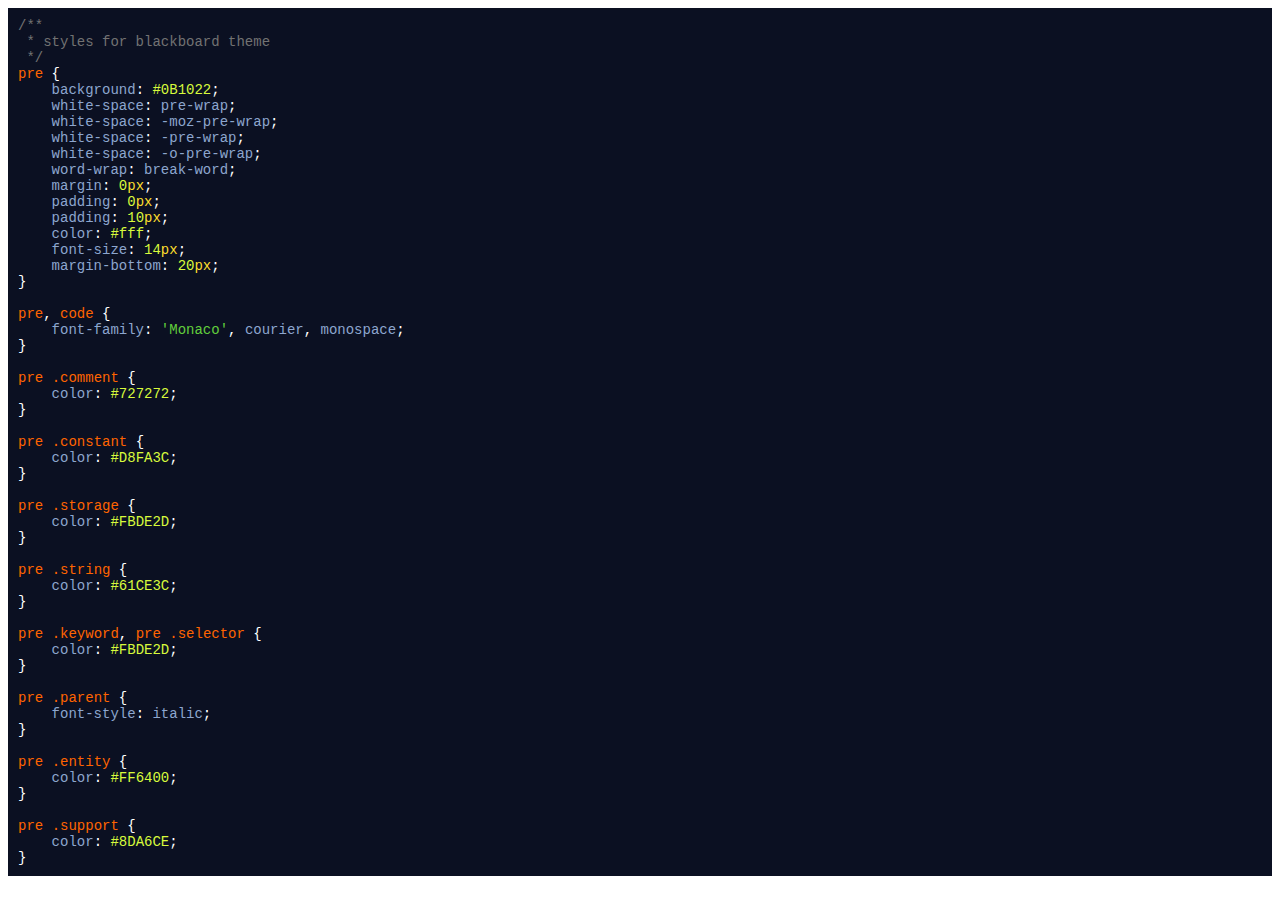
<file: resource/angular-chart.js-master/bower_components/rainbow/demos/css.html>
<!DOCTYPE html>
<meta charset=utf-8>
<title>Syntax Highlighting</title>
<link href="../themes/blackboard.css" rel="stylesheet" type="text/css" media="screen">
<body>

<pre>
<code data-language="css">/**
 * styles for blackboard theme
 */
pre {
    background: #0B1022;
    white-space: pre-wrap;
    white-space: -moz-pre-wrap;
    white-space: -pre-wrap;
    white-space: -o-pre-wrap;
    word-wrap: break-word;
    margin: 0px;
    padding: 0px;
    padding: 10px;
    color: #fff;
    font-size: 14px;
    margin-bottom: 20px;
}

pre, code {
    font-family: 'Monaco', courier, monospace;
}

pre .comment {
    color: #727272;
}

pre .constant {
    color: #D8FA3C;
}

pre .storage {
    color: #FBDE2D;
}

pre .string {
    color: #61CE3C;
}

pre .keyword, pre .selector {
    color: #FBDE2D;
}

pre .parent {
    font-style: italic;
}

pre .entity {
    color: #FF6400;
}

pre .support {
    color: #8DA6CE;
}</code>
</pre>

    <script src="../js/rainbow.js"></script>
    <script src="../js/language/css.js"></script>
</body>
</file>
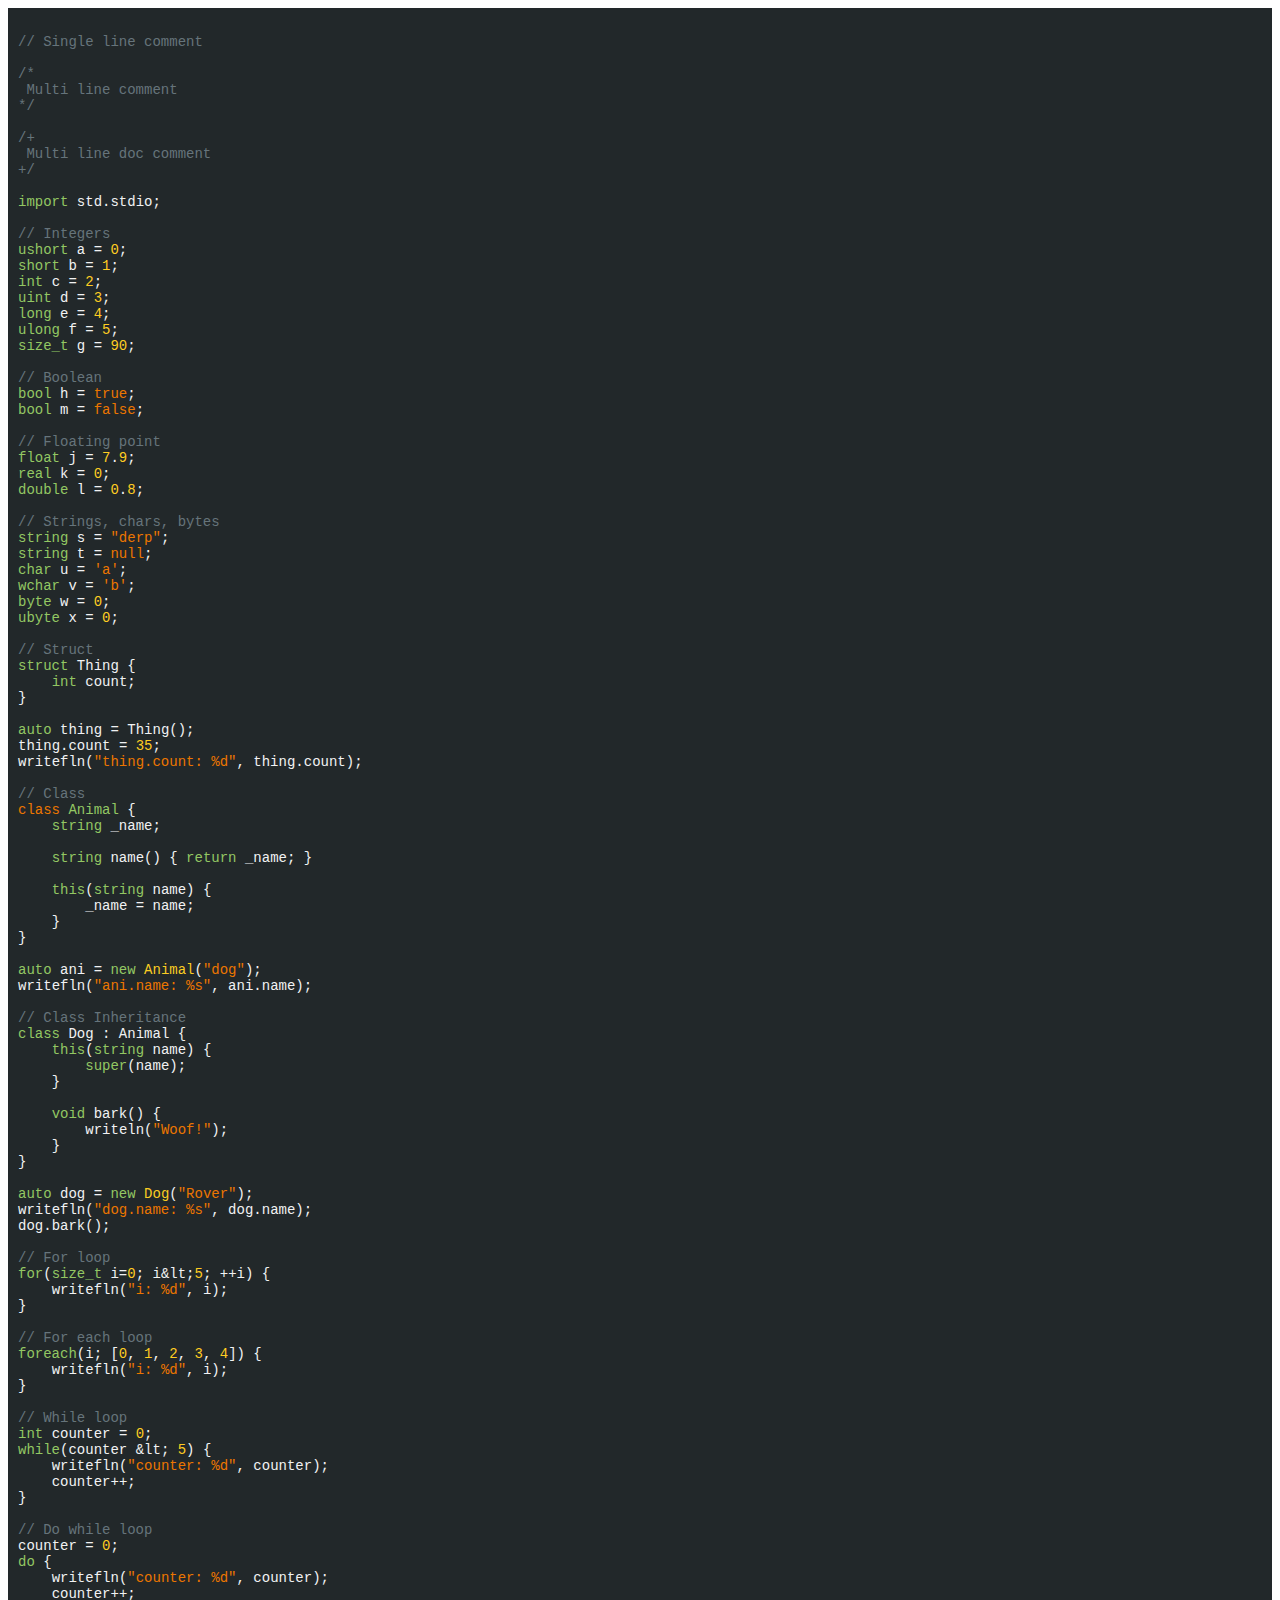
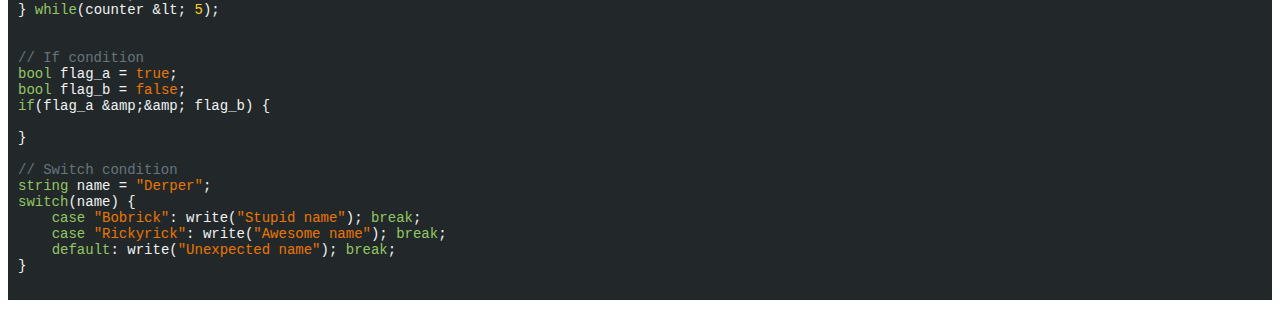
<file: resource/angular-chart.js-master/bower_components/rainbow/demos/d.html>
<!DOCTYPE html>
<meta charset=utf-8>
<title>Syntax Highlighting</title>
<link href="../themes/obsidian.css" rel="stylesheet" type="text/css" media="screen">
<body>

<pre>
<code data-language="d">
// Single line comment

/*
 Multi line comment
*/

/+
 Multi line doc comment
+/

import std.stdio;

// Integers
ushort a = 0;
short b = 1;
int c = 2;
uint d = 3;
long e = 4;
ulong f = 5;
size_t g = 90;

// Boolean
bool h = true;
bool m = false;

// Floating point
float j = 7.9;
real k = 0;
double l = 0.8;

// Strings, chars, bytes
string s = "derp";
string t = null;
char u = 'a';
wchar v = 'b';
byte w = 0;
ubyte x = 0;

// Struct
struct Thing {
    int count;
}

auto thing = Thing();
thing.count = 35;
writefln("thing.count: %d", thing.count);

// Class
class Animal {
    string _name;

    string name() { return _name; }

    this(string name) {
        _name = name;
    }
}

auto ani = new Animal("dog");
writefln("ani.name: %s", ani.name);

// Class Inheritance
class Dog : Animal {
    this(string name) {
        super(name);
    }

    void bark() {
        writeln("Woof!");
    }
}

auto dog = new Dog("Rover");
writefln("dog.name: %s", dog.name);
dog.bark();

// For loop
for(size_t i=0; i<5; ++i) {
    writefln("i: %d", i);
}

// For each loop
foreach(i; [0, 1, 2, 3, 4]) {
    writefln("i: %d", i);
}

// While loop
int counter = 0;
while(counter < 5) {
    writefln("counter: %d", counter);
    counter++;
}

// Do while loop
counter = 0;
do {
    writefln("counter: %d", counter);
    counter++;
} while(counter < 5);


// If condition
bool flag_a = true;
bool flag_b = false;
if(flag_a && flag_b) {

}

// Switch condition
string name = "Derper";
switch(name) {
    case "Bobrick": write("Stupid name"); break;
    case "Rickyrick": write("Awesome name"); break;
    default: write("Unexpected name"); break;
}
</code>
</pre>
    <script src="../js/rainbow.js"></script>
    <script src="../js/language/d.js"></script>
</body>
</file>
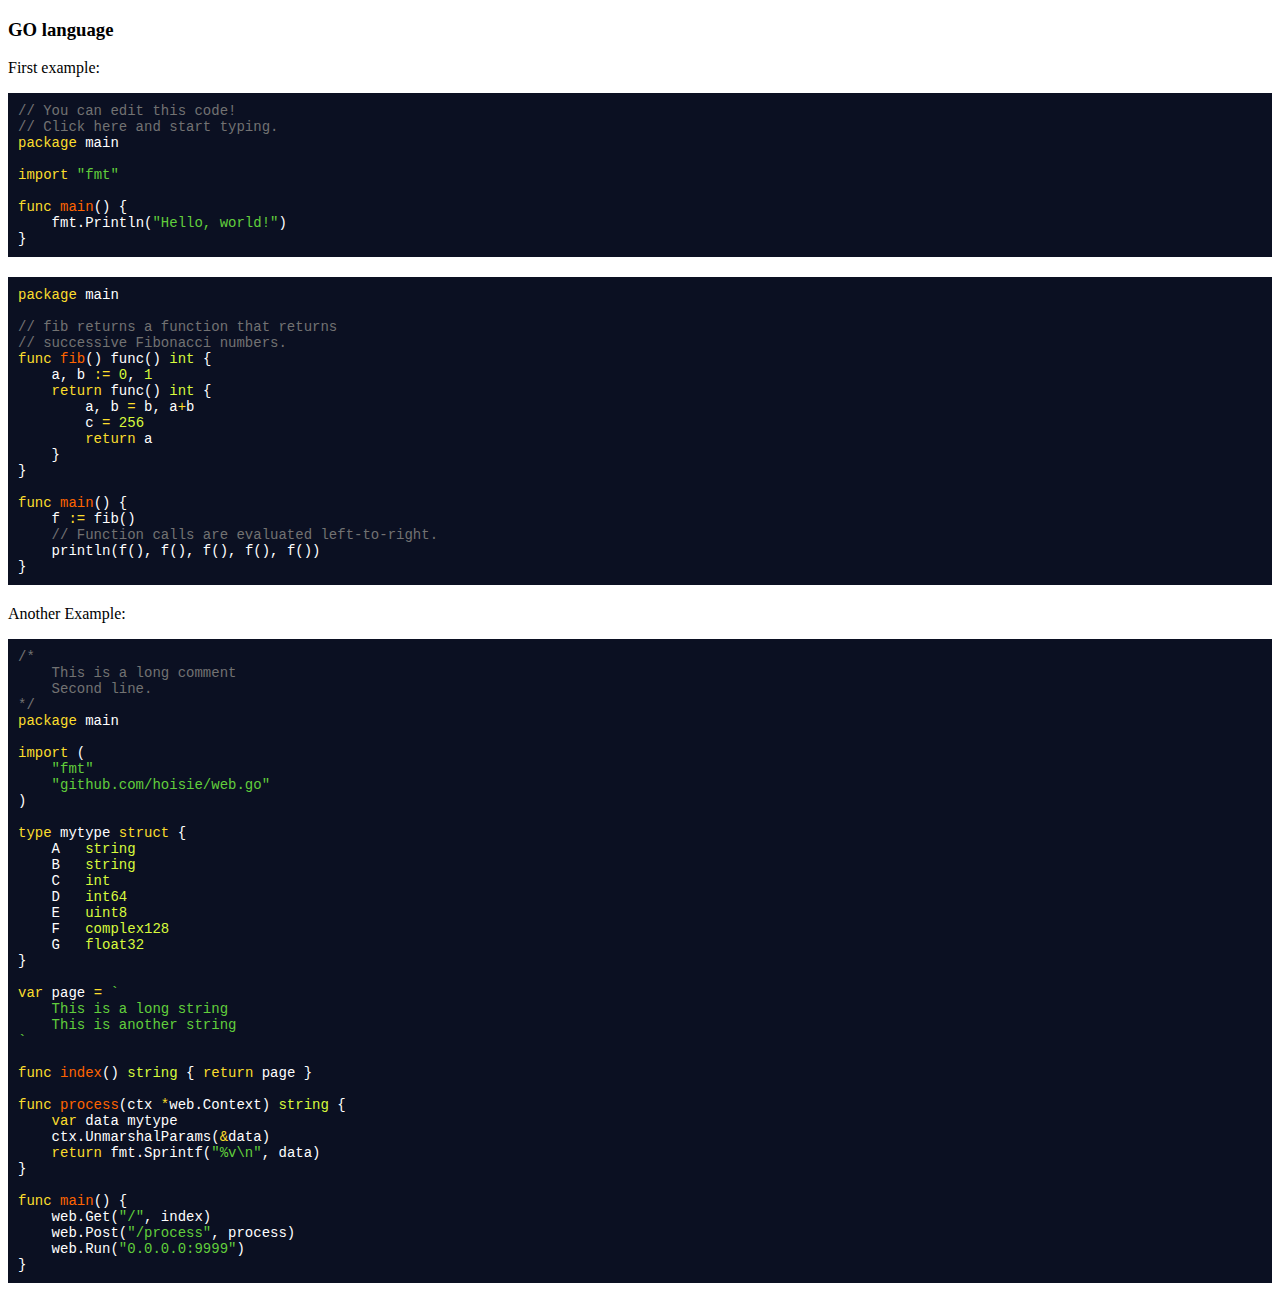
<file: resource/angular-chart.js-master/bower_components/rainbow/demos/go.html>
<!DOCTYPE html>
<!-- Code example from https://github.com/hoisie/web.git and from
     Go official web site http://golang.org/
-->
<meta charset=utf-8>
<title>Syntax Highlighting</title>
<link href="../themes/blackboard.css" rel="stylesheet" type="text/css" media="screen">
<body>
<h3>GO language</h3>
<p>First example: </p>
<pre><code data-language="go">// You can edit this code!
// Click here and start typing.
package main

import "fmt"

func main() {
    fmt.Println("Hello, world!")
}</code></pre>

<pre><code data-language="go">package main

// fib returns a function that returns
// successive Fibonacci numbers.
func fib() func() int {
    a, b := 0, 1
    return func() int {
        a, b = b, a+b
        c = 256
        return a
    }
}

func main() {
    f := fib()
    // Function calls are evaluated left-to-right.
    println(f(), f(), f(), f(), f())
}</code></pre>

<p>Another Example: </p>

<pre><code data-language="go">/*
    This is a long comment
    Second line.
*/
package main

import (
    "fmt"
    "github.com/hoisie/web.go"
)

type mytype struct {
    A   string
    B   string
    C   int
    D   int64
    E   uint8
    F   complex128
    G   float32
}

var page = `
    This is a long string
    This is another string
`

func index() string { return page }

func process(ctx *web.Context) string {
    var data mytype
    ctx.UnmarshalParams(&data)
    return fmt.Sprintf("%v\n", data)
}

func main() {
    web.Get("/", index)
    web.Post("/process", process)
    web.Run("0.0.0.0:9999")
}</code></pre>
    <script src="../js/rainbow.js"></script>
    <script src="../js/language/go.js"></script>
</body>
</file>
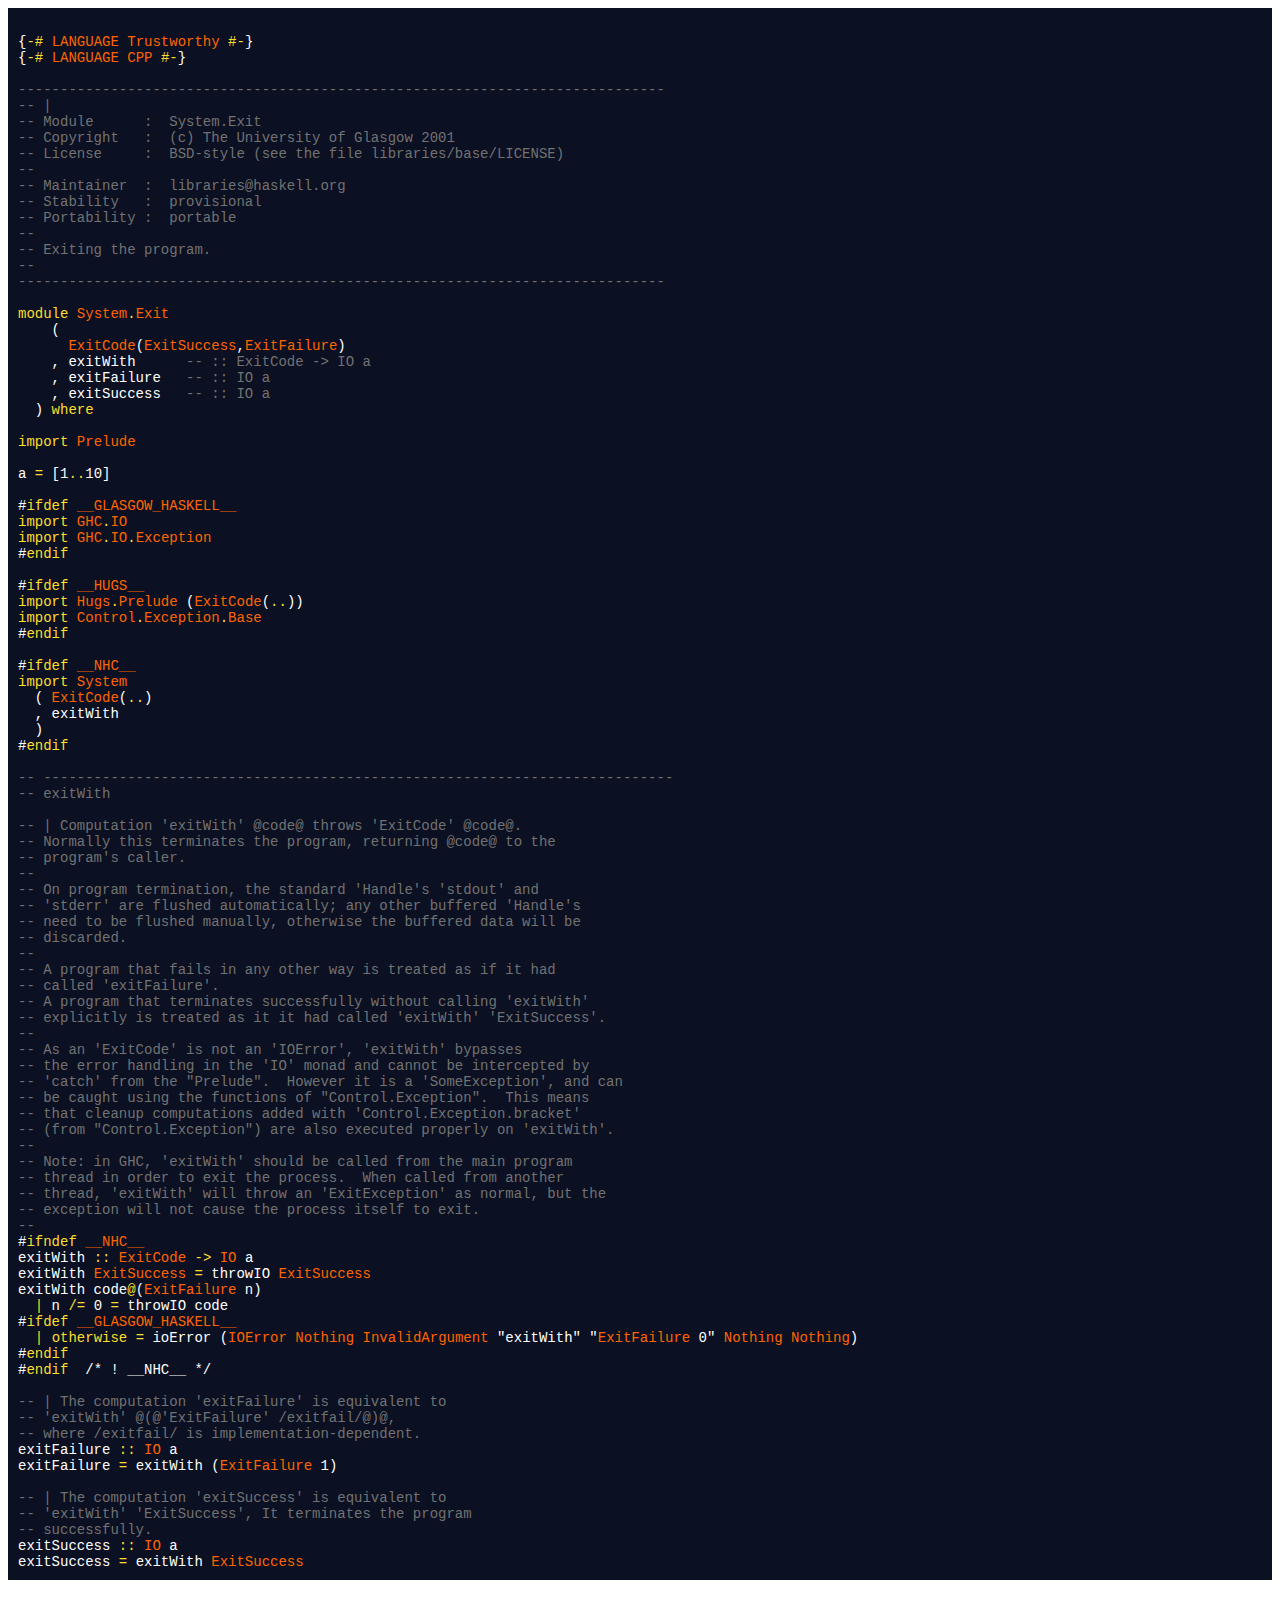
<file: resource/angular-chart.js-master/bower_components/rainbow/demos/haskell.html>
<!DOCTYPE html>
<meta charset=utf-8>
<title>Syntax Highlighting</title>
<link href="../themes/blackboard.css" rel="stylesheet" type="text/css" media="screen">
<body>

<pre>
<code data-language="haskell">
{-# LANGUAGE Trustworthy #-}
{-# LANGUAGE CPP #-}

-----------------------------------------------------------------------------
-- |
-- Module      :  System.Exit
-- Copyright   :  (c) The University of Glasgow 2001
-- License     :  BSD-style (see the file libraries/base/LICENSE)
-- 
-- Maintainer  :  libraries@haskell.org
-- Stability   :  provisional
-- Portability :  portable
--
-- Exiting the program.
--
-----------------------------------------------------------------------------

module System.Exit
    (
      ExitCode(ExitSuccess,ExitFailure)
    , exitWith      -- :: ExitCode -> IO a
    , exitFailure   -- :: IO a
    , exitSuccess   -- :: IO a
  ) where

import Prelude

a = [1..10]

#ifdef __GLASGOW_HASKELL__
import GHC.IO
import GHC.IO.Exception
#endif

#ifdef __HUGS__
import Hugs.Prelude (ExitCode(..))
import Control.Exception.Base
#endif

#ifdef __NHC__
import System
  ( ExitCode(..)
  , exitWith
  )
#endif

-- ---------------------------------------------------------------------------
-- exitWith

-- | Computation 'exitWith' @code@ throws 'ExitCode' @code@.
-- Normally this terminates the program, returning @code@ to the
-- program's caller.
--
-- On program termination, the standard 'Handle's 'stdout' and
-- 'stderr' are flushed automatically; any other buffered 'Handle's
-- need to be flushed manually, otherwise the buffered data will be
-- discarded.
--
-- A program that fails in any other way is treated as if it had
-- called 'exitFailure'.
-- A program that terminates successfully without calling 'exitWith'
-- explicitly is treated as it it had called 'exitWith' 'ExitSuccess'.
--
-- As an 'ExitCode' is not an 'IOError', 'exitWith' bypasses
-- the error handling in the 'IO' monad and cannot be intercepted by
-- 'catch' from the "Prelude".  However it is a 'SomeException', and can
-- be caught using the functions of "Control.Exception".  This means
-- that cleanup computations added with 'Control.Exception.bracket'
-- (from "Control.Exception") are also executed properly on 'exitWith'.
--
-- Note: in GHC, 'exitWith' should be called from the main program
-- thread in order to exit the process.  When called from another
-- thread, 'exitWith' will throw an 'ExitException' as normal, but the
-- exception will not cause the process itself to exit.
--
#ifndef __NHC__
exitWith :: ExitCode -> IO a
exitWith ExitSuccess = throwIO ExitSuccess
exitWith code@(ExitFailure n)
  | n /= 0 = throwIO code
#ifdef __GLASGOW_HASKELL__
  | otherwise = ioError (IOError Nothing InvalidArgument "exitWith" "ExitFailure 0" Nothing Nothing)
#endif
#endif  /* ! __NHC__ */

-- | The computation 'exitFailure' is equivalent to
-- 'exitWith' @(@'ExitFailure' /exitfail/@)@,
-- where /exitfail/ is implementation-dependent.
exitFailure :: IO a
exitFailure = exitWith (ExitFailure 1)

-- | The computation 'exitSuccess' is equivalent to
-- 'exitWith' 'ExitSuccess', It terminates the program
-- successfully.
exitSuccess :: IO a
exitSuccess = exitWith ExitSuccess</code>
</pre>

    <script src="../js/rainbow.js"></script>
    <script src="../js/language/haskell.js"></script>
</body>
</file>
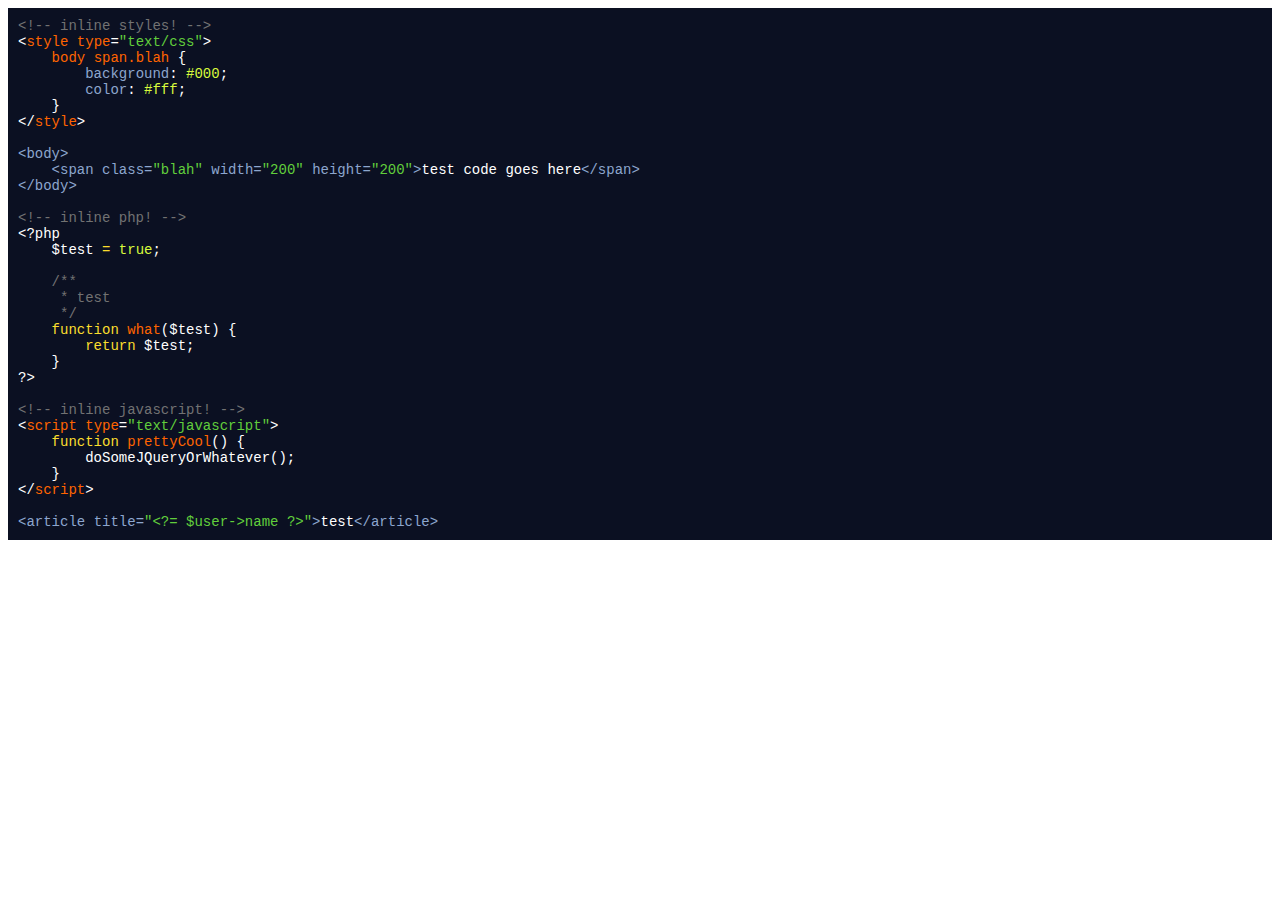
<file: resource/angular-chart.js-master/bower_components/rainbow/demos/html.html>
<!DOCTYPE html>
<meta charset=utf-8>
<title>Syntax Highlighting</title>
<link href="../themes/blackboard.css" rel="stylesheet" type="text/css" media="screen">
<body>
<style type="text/css">
</style>
<pre>
<code data-language="html">&lt;!-- inline styles! --&gt;
&lt;style type="text/css"&gt;
    body span.blah {
        background: #000;
        color: #fff;
    }
&lt;/style&gt;

&lt;body&gt;
    &lt;span class="blah" width="200" height="200"&gt;test code goes here&lt;/span&gt;
&lt;/body&gt;

&lt;!-- inline php! --&gt;
&lt;?php
    $test = true;

    /**
     * test
     */
    function what($test) {
        return $test;
    }
?&gt;

&lt;!-- inline javascript! --&gt;
&lt;script type="text/javascript"&gt;
    function prettyCool() {
        doSomeJQueryOrWhatever();
    }
&lt;/script&gt;

&lt;article title="&lt;?= $user->name ?&gt;"&gt;test&lt;/article&gt;</code>
</pre>

    <script src="../js/rainbow.js"></script>
    <script src="../js/language/generic.js"></script>
    <script src="../js/language/html.js"></script>
    <script src="../js/language/css.js"></script>
    <script src="../js/language/php.js"></script>
    <script src="../js/language/javascript.js"></script>

</body>
</file>
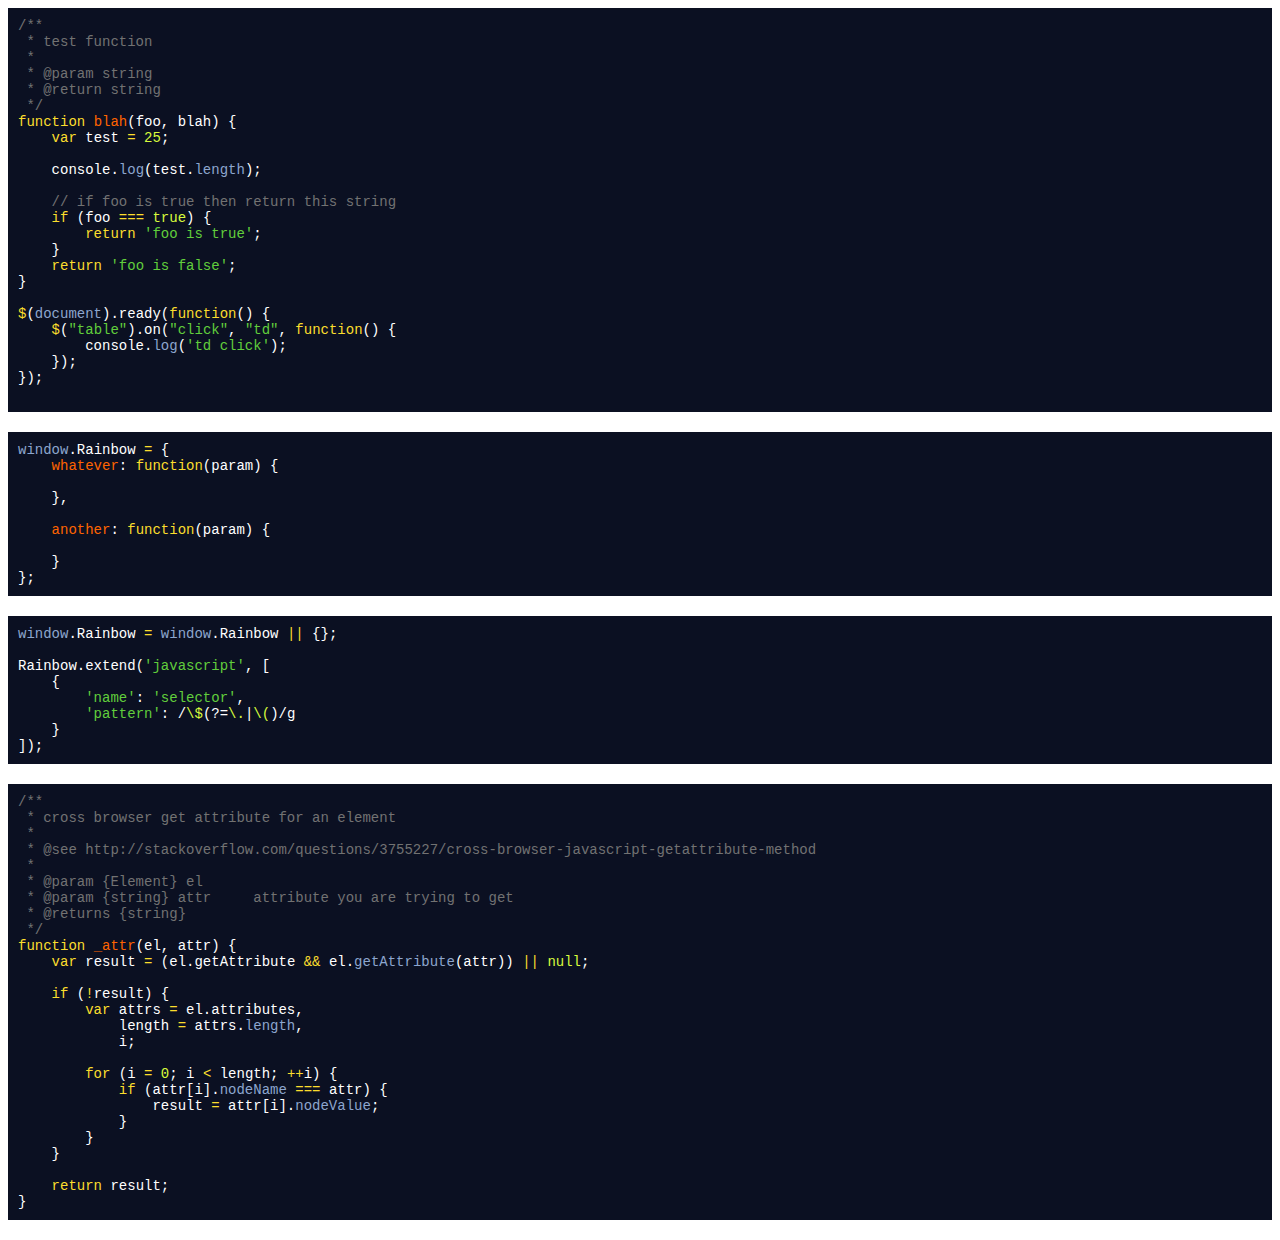
<file: resource/angular-chart.js-master/bower_components/rainbow/demos/js.html>
<!DOCTYPE html>
<meta charset=utf-8>
<title>Syntax Highlighting</title>
<link href="../themes/blackboard.css" rel="stylesheet" type="text/css" media="screen">
<body>
    <pre>
<code data-language="javascript">/**
 * test function
 *
 * @param string
 * @return string
 */
function blah(foo, blah) {
    var test = 25;

    console.log(test.length);

    // if foo is true then return this string
    if (foo === true) {
        return 'foo is true';
    }
    return 'foo is false';
}

$(document).ready(function() {
    $("table").on("click", "td", function() {
        console.log('td click');
    });
});
</code>
</pre>

<pre>
<code data-language="javascript">window.Rainbow = {
    whatever: function(param) {

    },

    another: function(param) {

    }
};</code>
</pre>

<pre>
<code data-language="javascript">window.Rainbow = window.Rainbow || {};

Rainbow.extend('javascript', [
    {
        'name': 'selector',
        'pattern': /\$(?=\.|\()/g
    }
]);</code>
</pre>

<pre>
<code data-language="javascript">/**
 * cross browser get attribute for an element
 *
 * @see http://stackoverflow.com/questions/3755227/cross-browser-javascript-getattribute-method
 *
 * @param {Element} el
 * @param {string} attr     attribute you are trying to get
 * @returns {string}
 */
function _attr(el, attr) {
    var result = (el.getAttribute &amp;&amp; el.getAttribute(attr)) || null;

    if (!result) {
        var attrs = el.attributes,
            length = attrs.length,
            i;

        for (i = 0; i &lt; length; ++i) {
            if (attr[i].nodeName === attr) {
                result = attr[i].nodeValue;
            }
        }
    }

    return result;
}</code>
</pre>

    <script src="../js/rainbow.js"></script>
    <script src="../js/language/generic.js"></script>
    <script src="../js/language/javascript.js"></script>
</body>
</file>
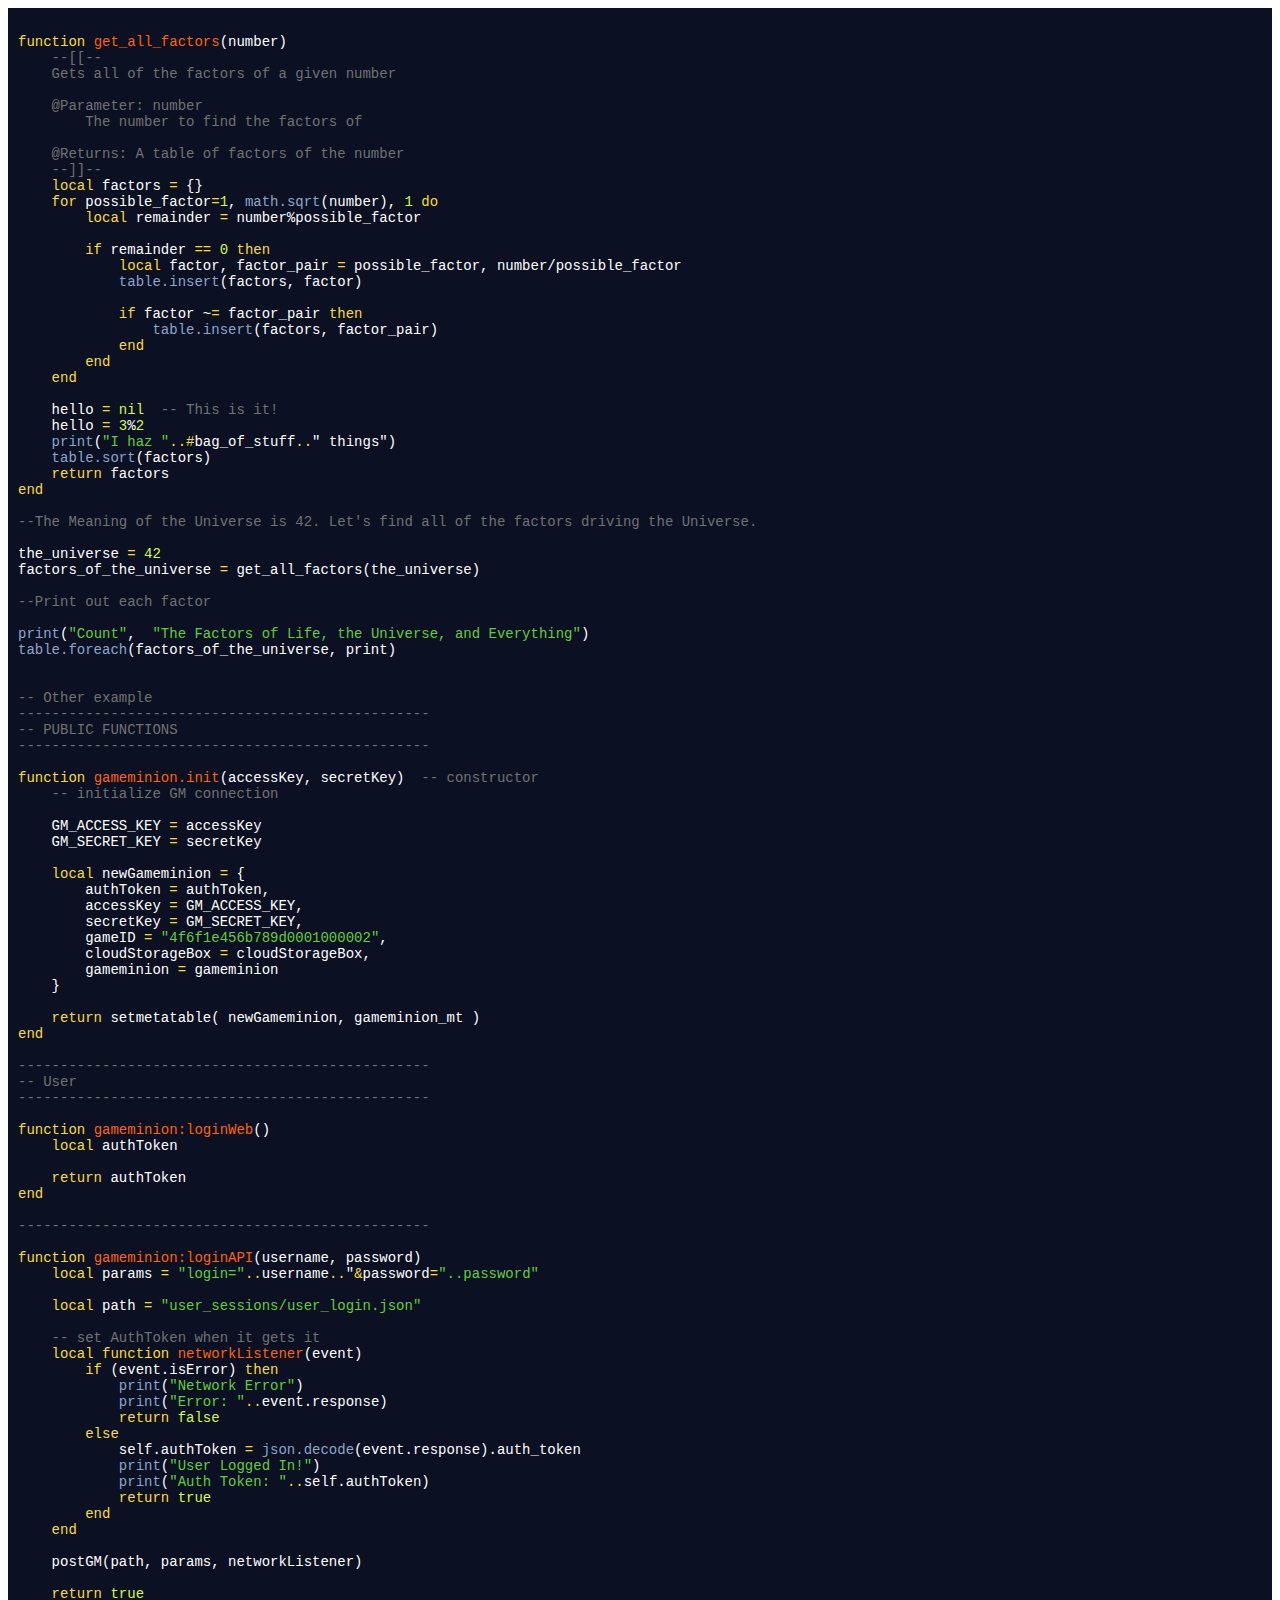
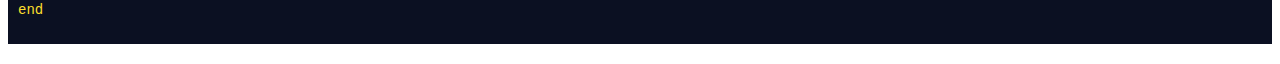
<file: resource/angular-chart.js-master/bower_components/rainbow/demos/lua.html>
<!DOCTYPE html>
<!-- Code example from The Crash Course to Lua  http://luatut.com/crash_course.html
     And GameMinion https://github.com/GameMinion/GM-Corona-SDK/blob/master/gameminion.lua
-->
<meta charset=utf-8>
<title>Syntax Highlighting</title>
<link href="../themes/blackboard.css" rel="stylesheet" type="text/css" media="screen">
<body>

<pre>
<code data-language="lua">
function get_all_factors(number)
    --[[--
    Gets all of the factors of a given number

    @Parameter: number
        The number to find the factors of

    @Returns: A table of factors of the number
    --]]--
    local factors = {}
    for possible_factor=1, math.sqrt(number), 1 do
        local remainder = number%possible_factor

        if remainder == 0 then
            local factor, factor_pair = possible_factor, number/possible_factor
            table.insert(factors, factor)

            if factor ~= factor_pair then
                table.insert(factors, factor_pair)
            end
        end
    end

    hello = nil  -- This is it!
    hello = 3%2
    print("I haz "..#bag_of_stuff.." things")
    table.sort(factors)
    return factors
end

--The Meaning of the Universe is 42. Let's find all of the factors driving the Universe.

the_universe = 42
factors_of_the_universe = get_all_factors(the_universe)

--Print out each factor

print("Count",  "The Factors of Life, the Universe, and Everything")
table.foreach(factors_of_the_universe, print)


-- Other example
-------------------------------------------------
-- PUBLIC FUNCTIONS
-------------------------------------------------

function gameminion.init(accessKey, secretKey)  -- constructor
    -- initialize GM connection

    GM_ACCESS_KEY = accessKey
    GM_SECRET_KEY = secretKey

    local newGameminion = {
        authToken = authToken,
        accessKey = GM_ACCESS_KEY,
        secretKey = GM_SECRET_KEY,
        gameID = "4f6f1e456b789d0001000002",
        cloudStorageBox = cloudStorageBox,
        gameminion = gameminion
    }

    return setmetatable( newGameminion, gameminion_mt )
end

-------------------------------------------------
-- User
-------------------------------------------------

function gameminion:loginWeb()
    local authToken

    return authToken
end

-------------------------------------------------

function gameminion:loginAPI(username, password)
    local params = "login="..username.."&password="..password"

    local path = "user_sessions/user_login.json"

    -- set AuthToken when it gets it
    local function networkListener(event)
        if (event.isError) then
            print("Network Error")
            print("Error: "..event.response)
            return false
        else
            self.authToken = json.decode(event.response).auth_token
            print("User Logged In!")
            print("Auth Token: "..self.authToken)
            return true
        end
    end

    postGM(path, params, networkListener)

    return true
end
</code>
</pre>
    <script src="../js/rainbow.js"></script>
    <script src="../js/language/lua.js"></script>
</body>
</file>
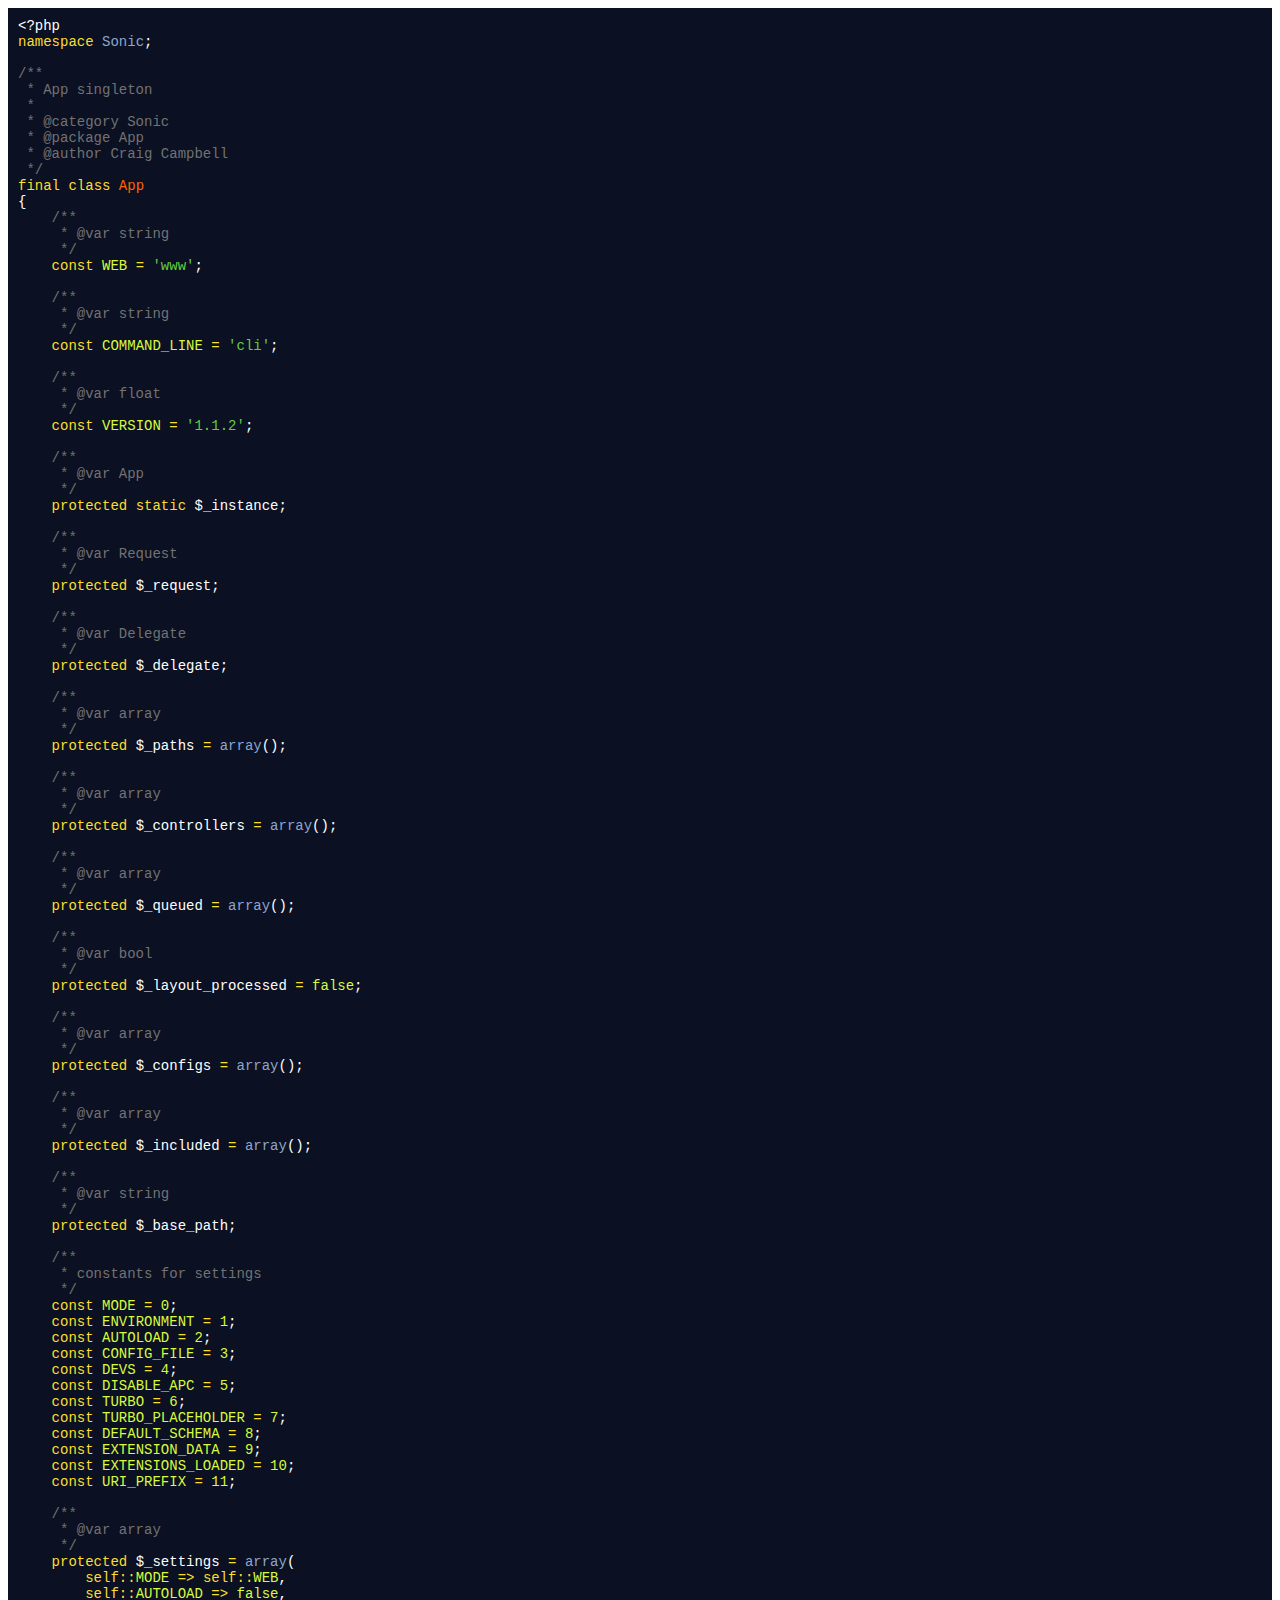
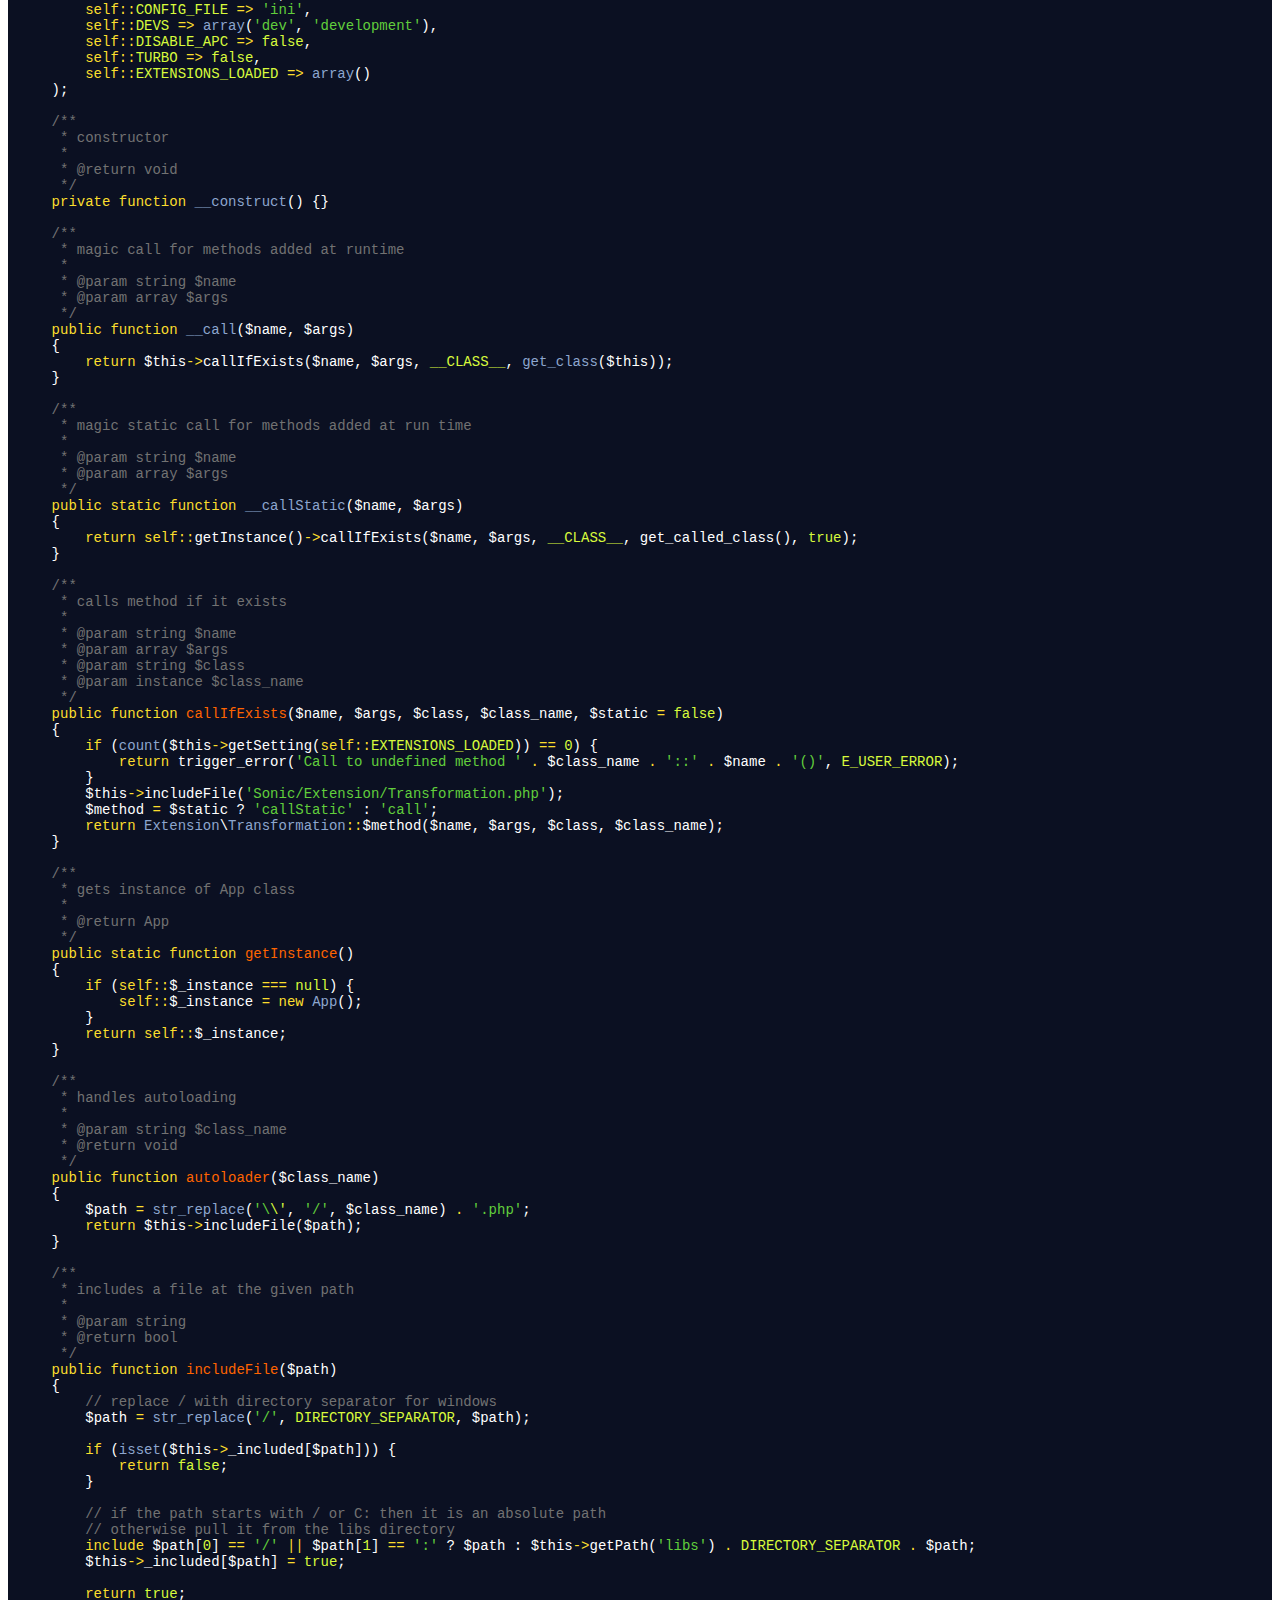
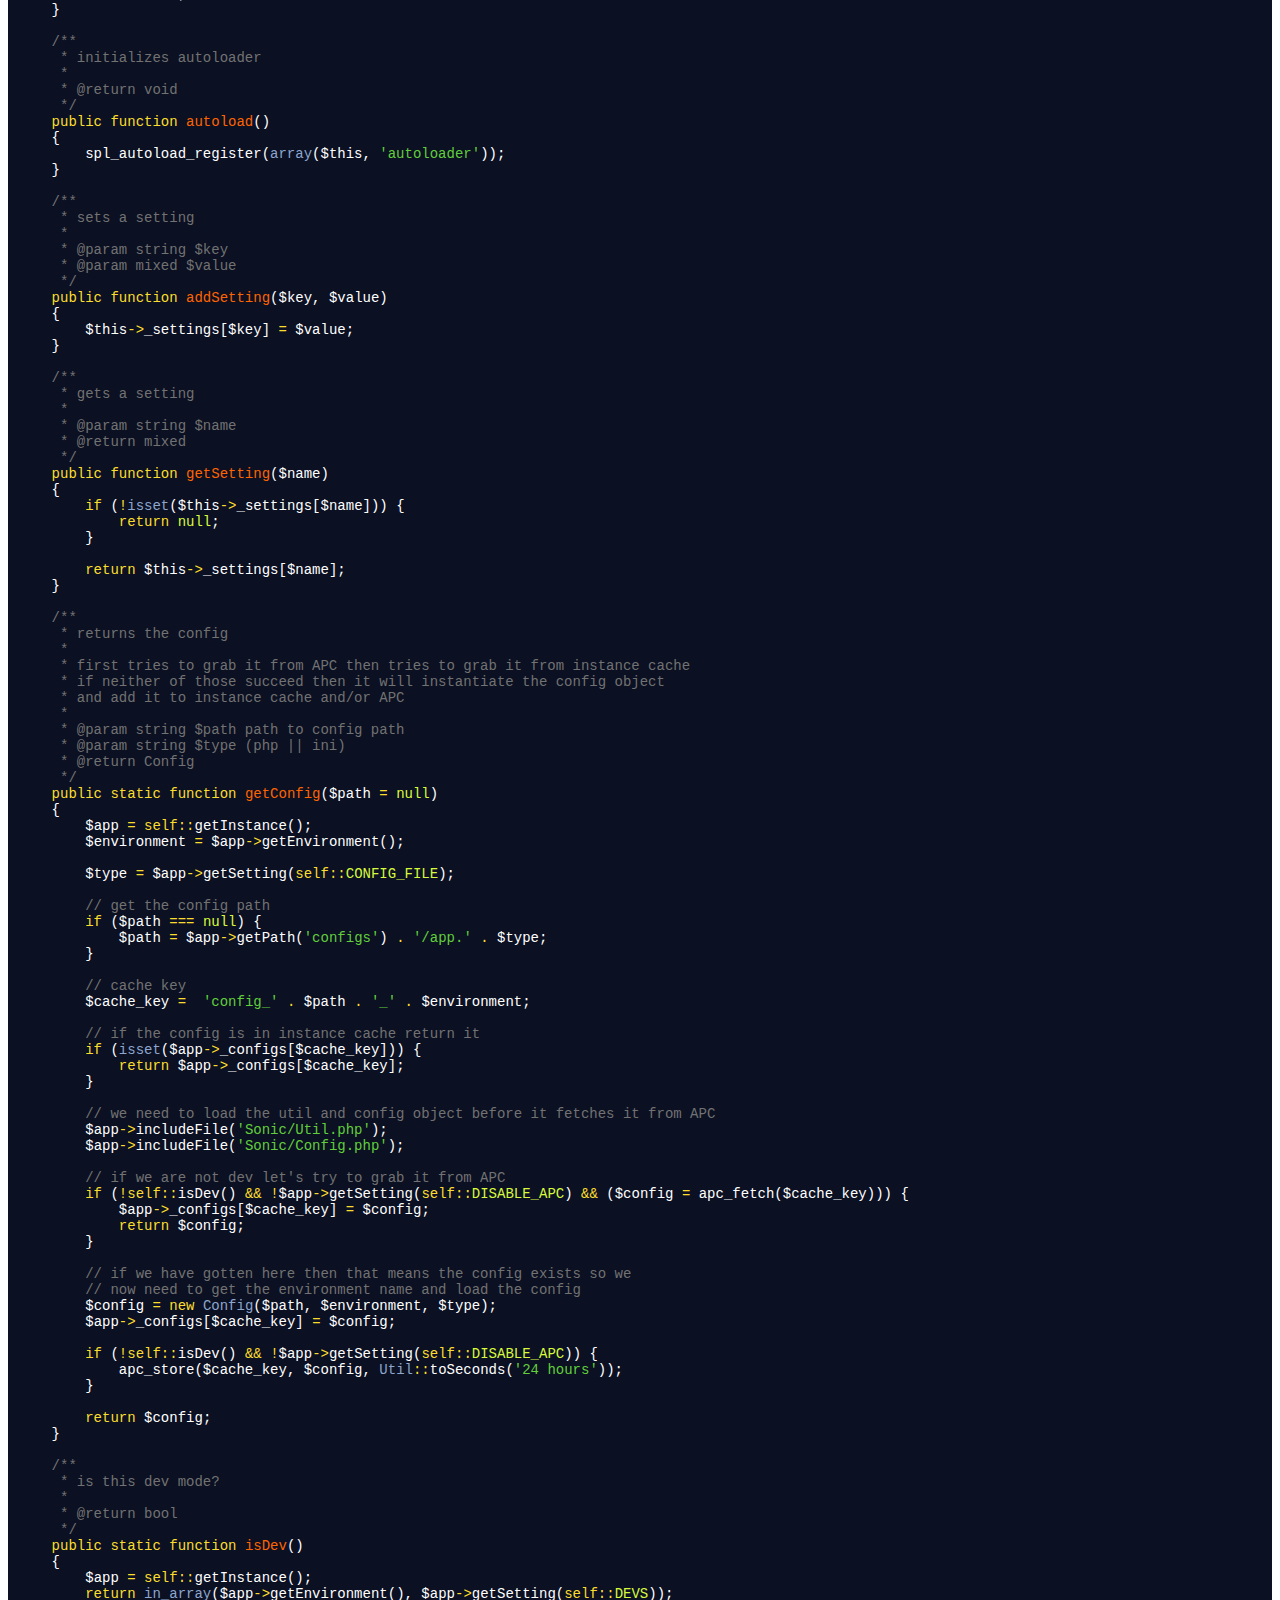
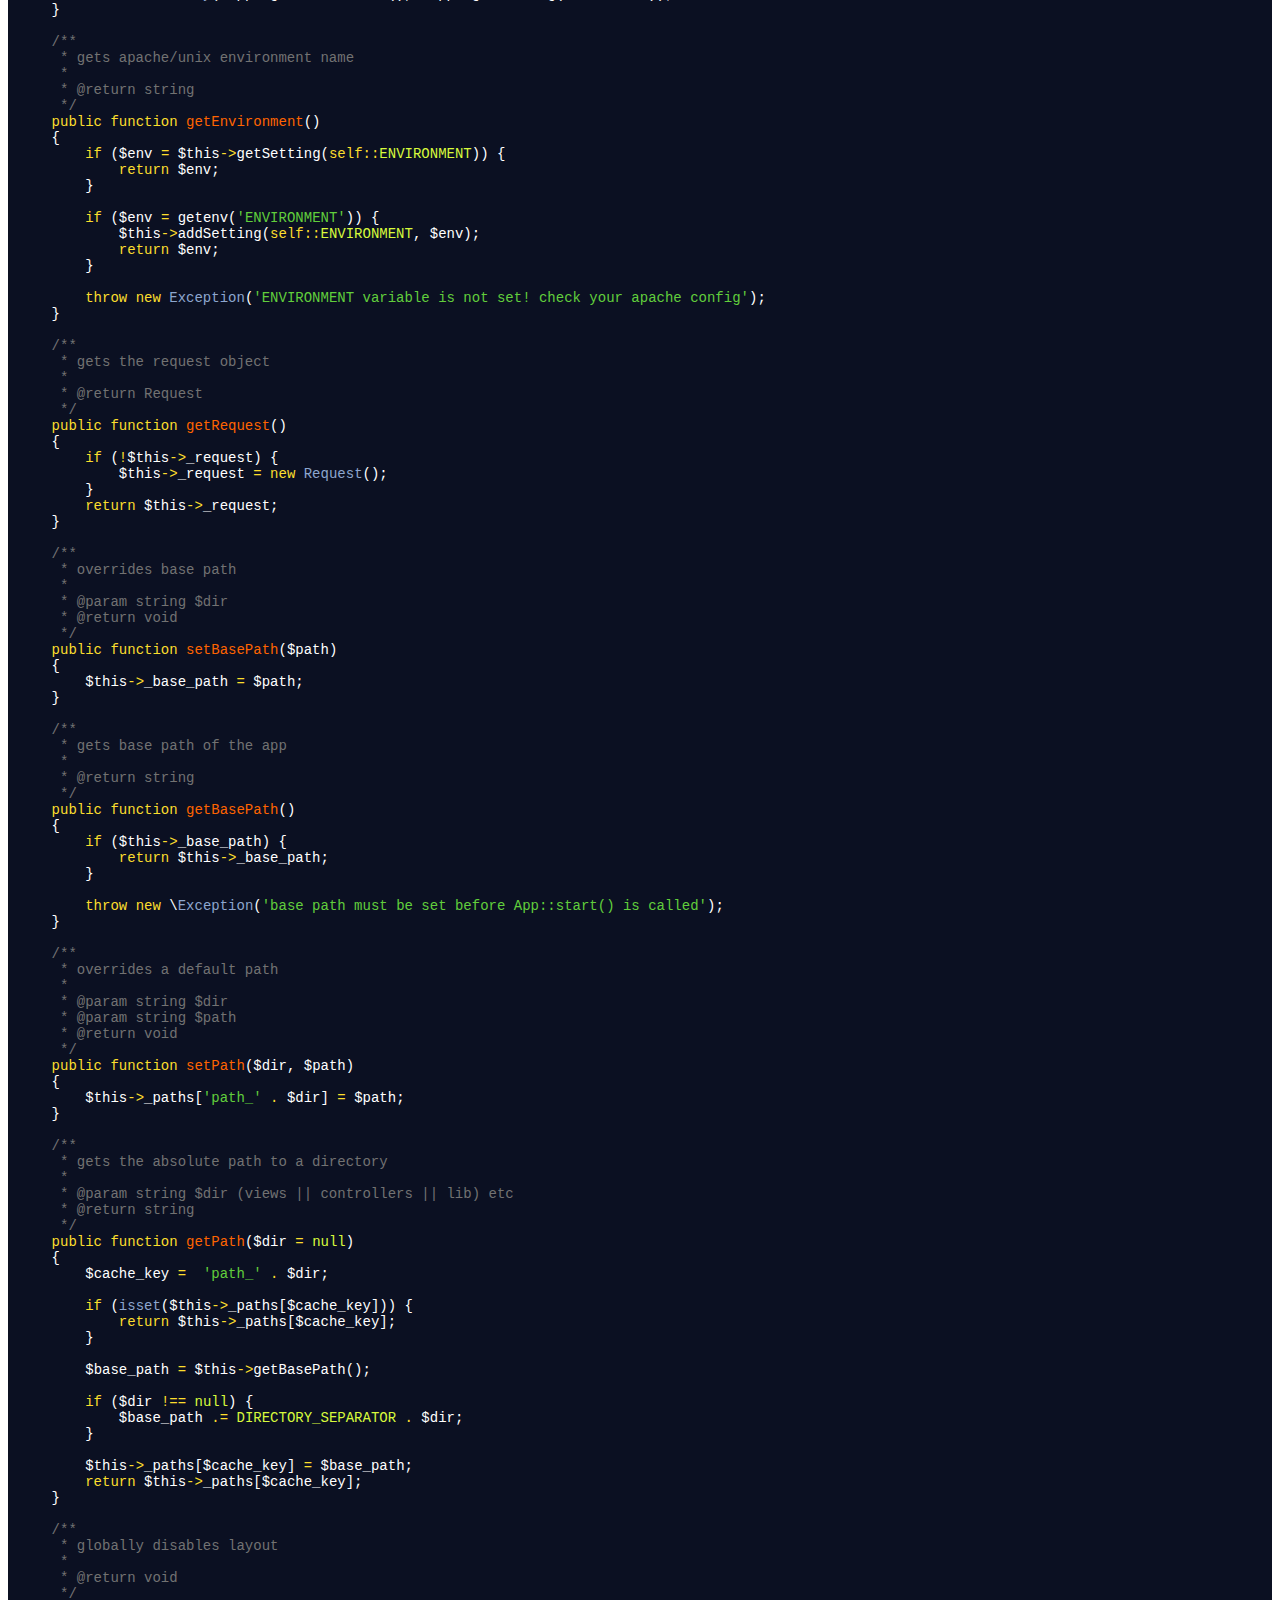
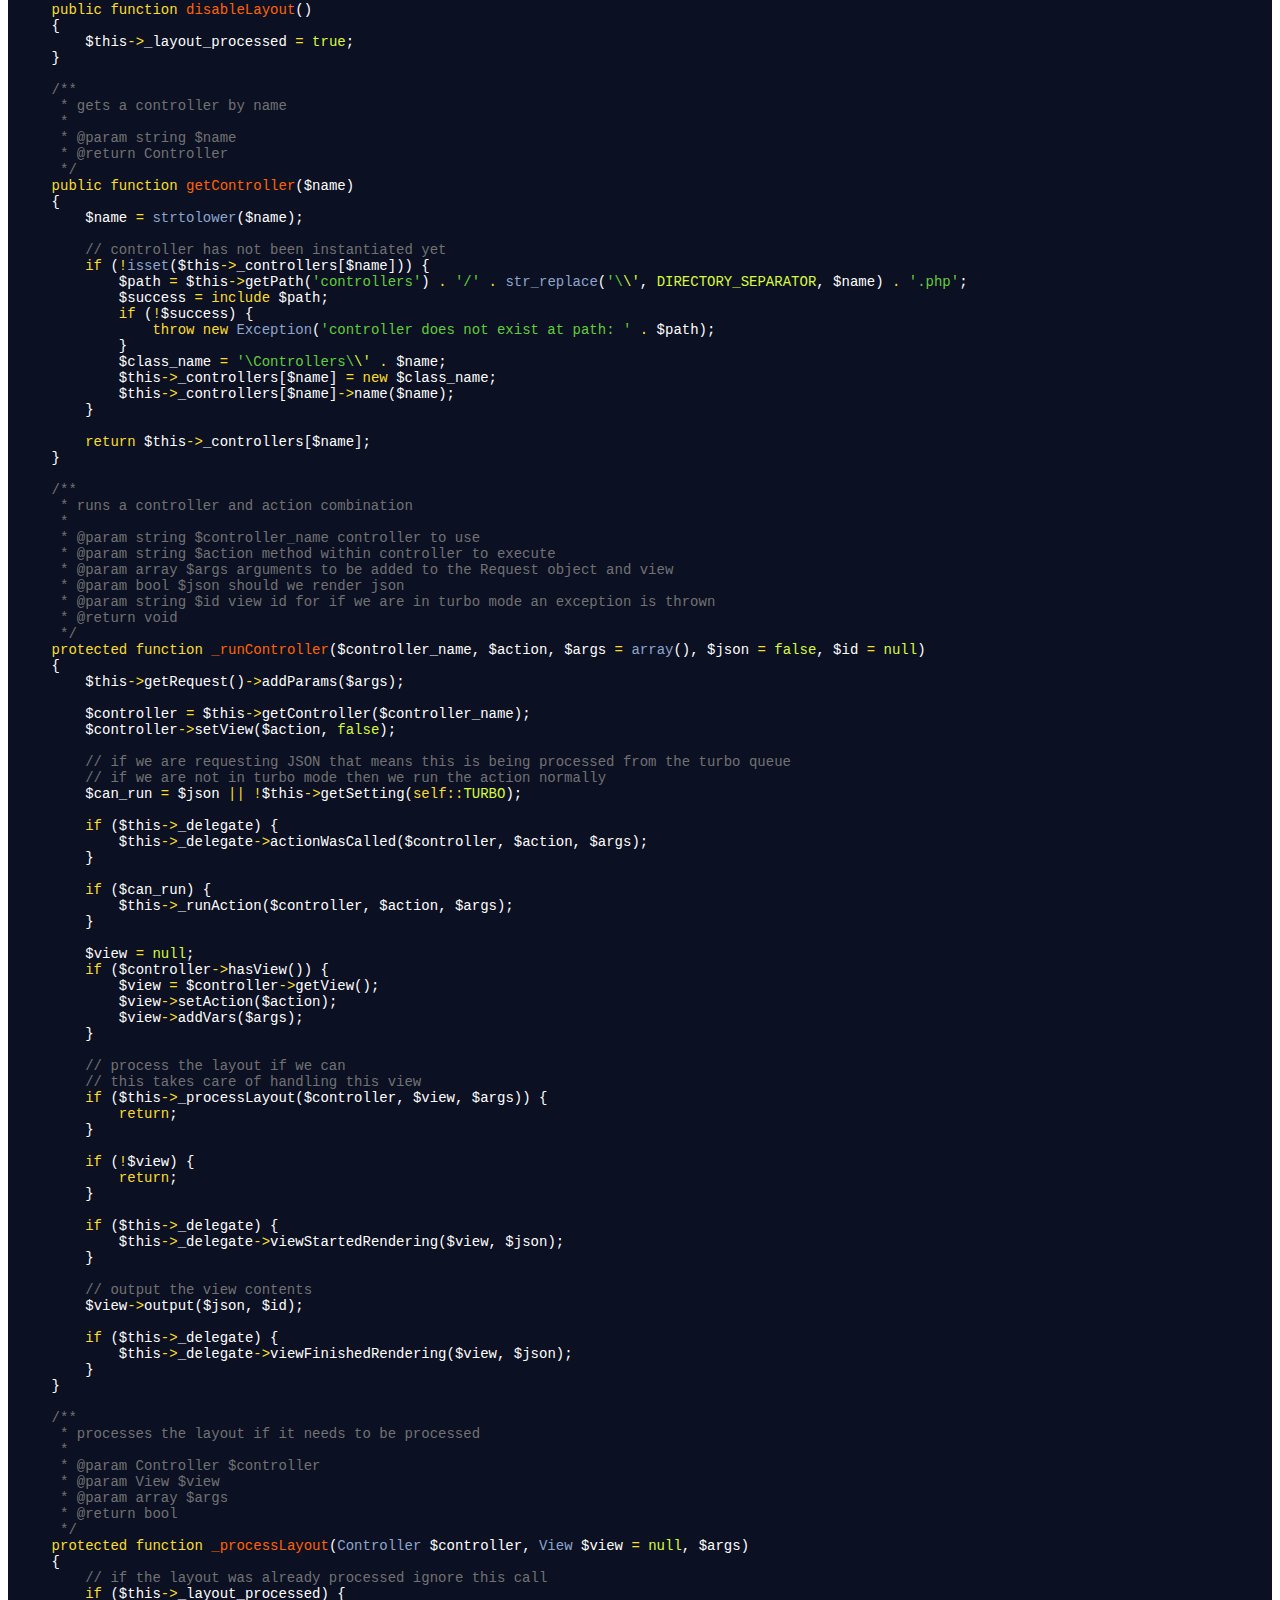
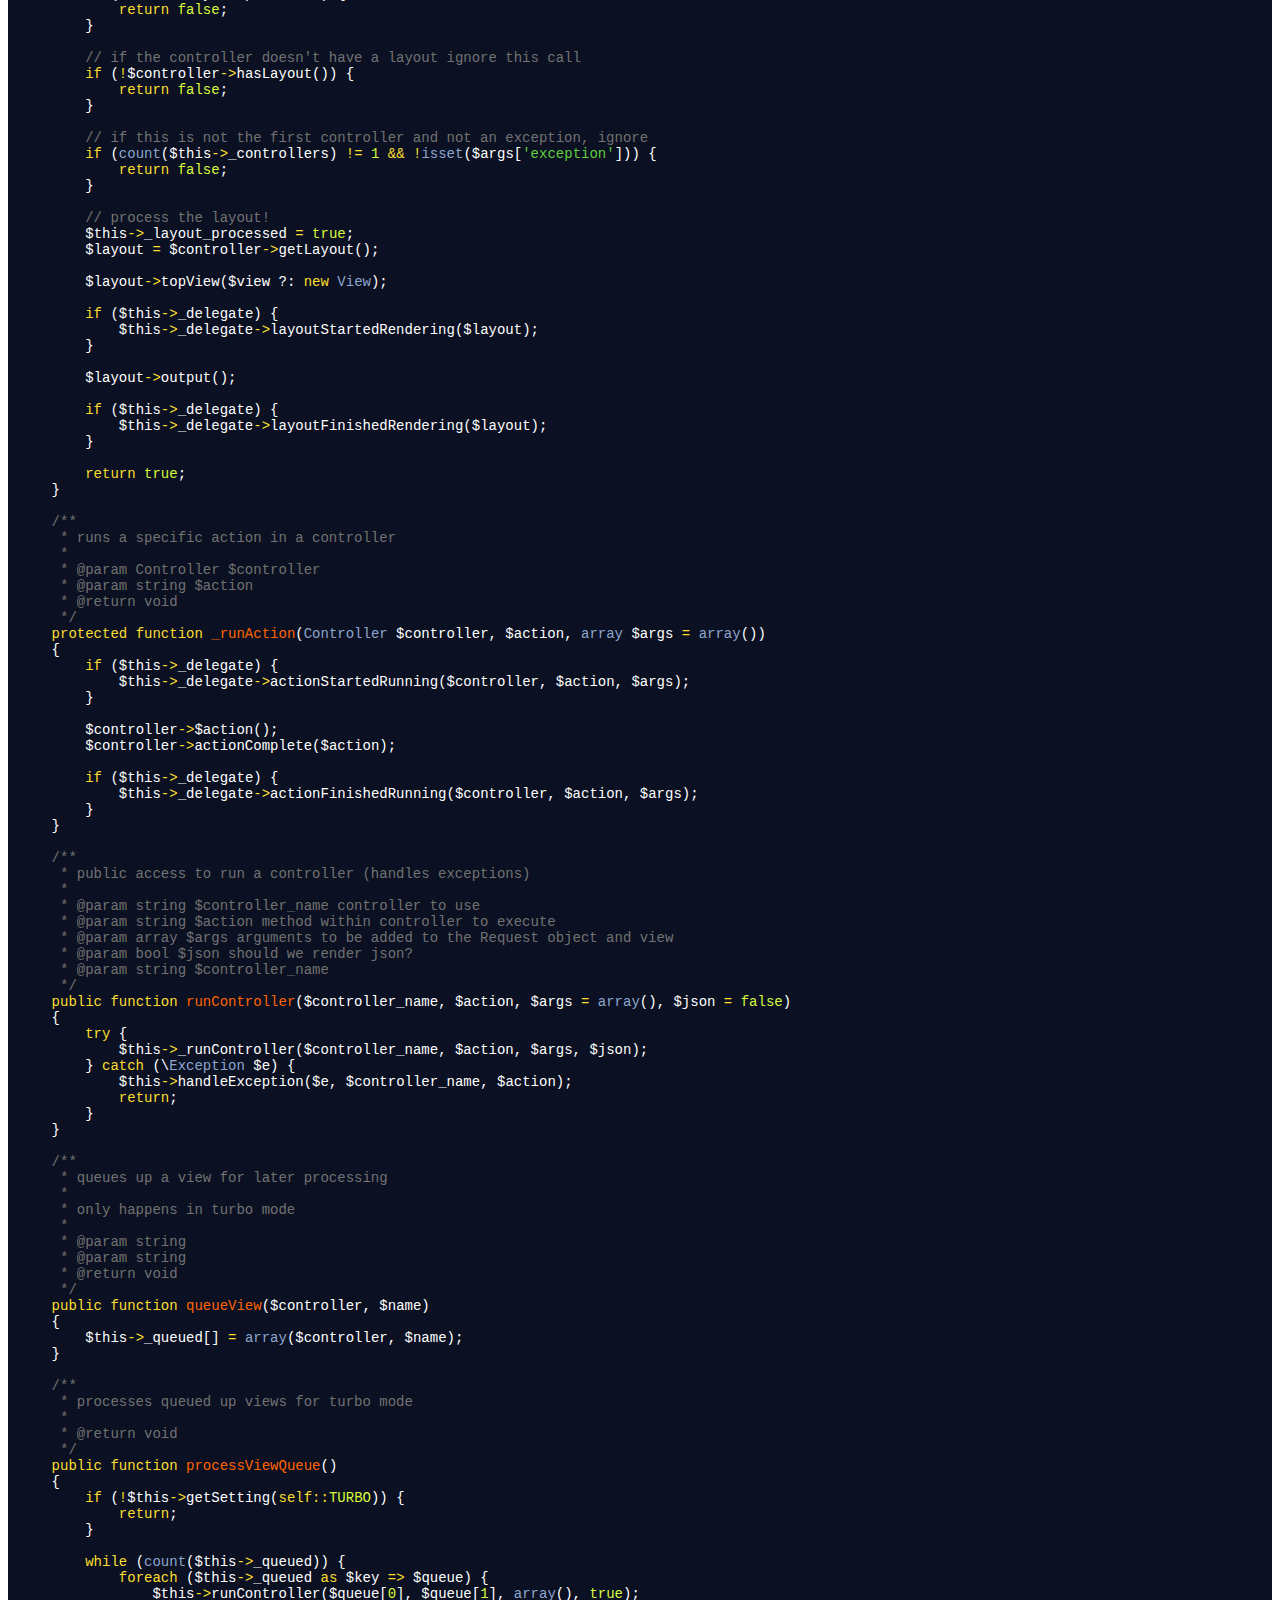
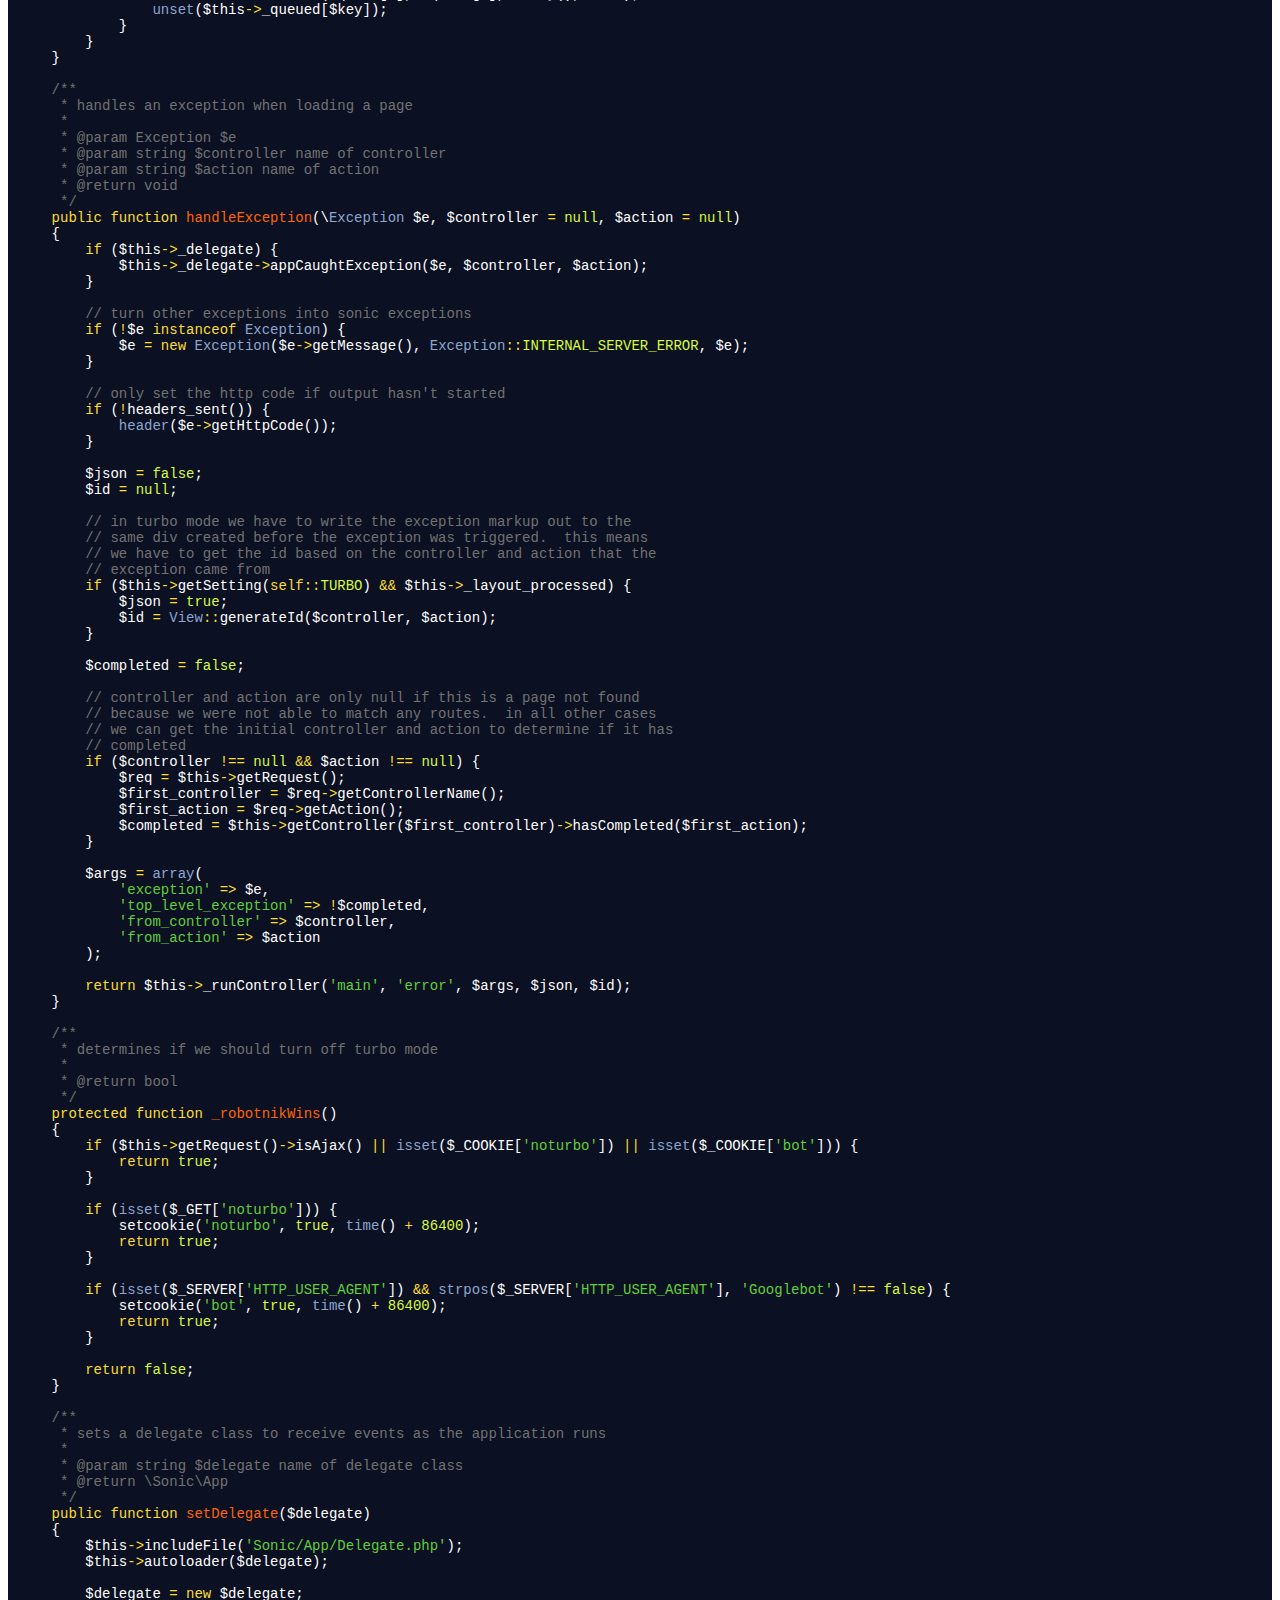
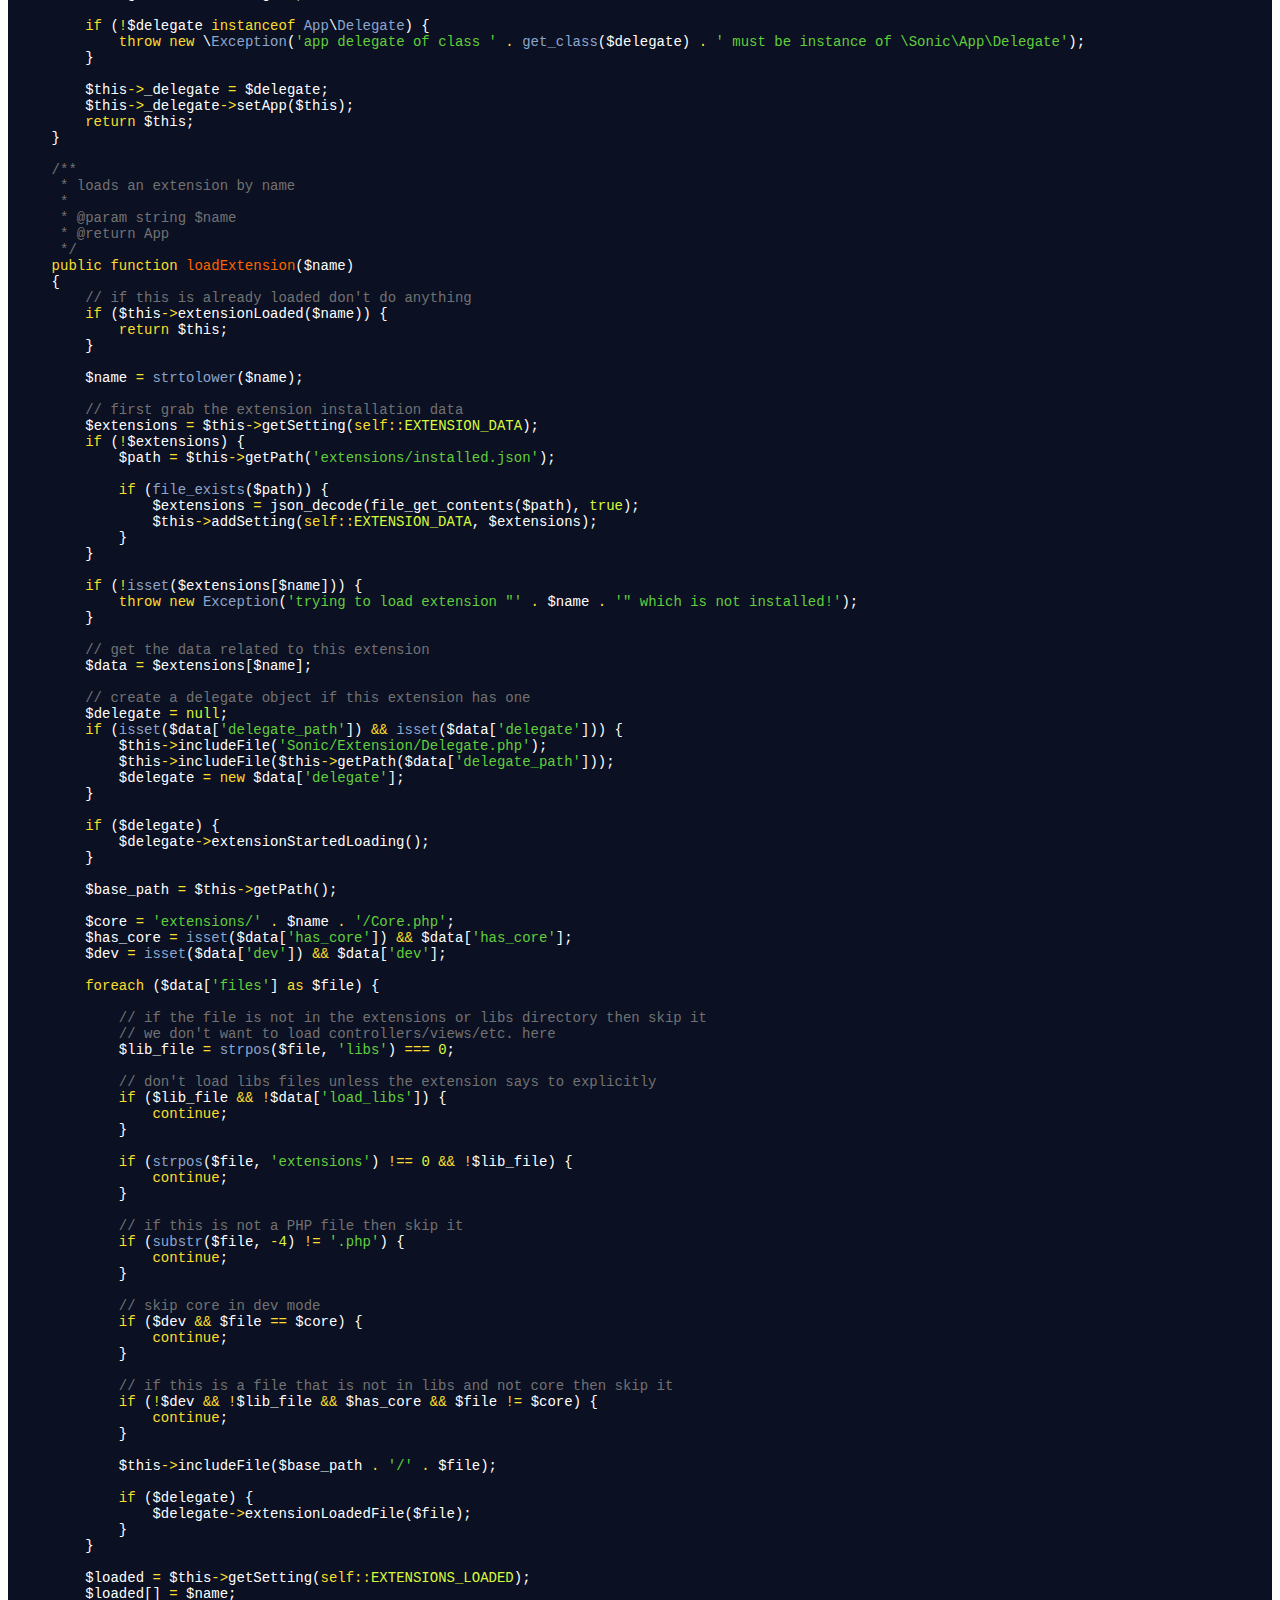
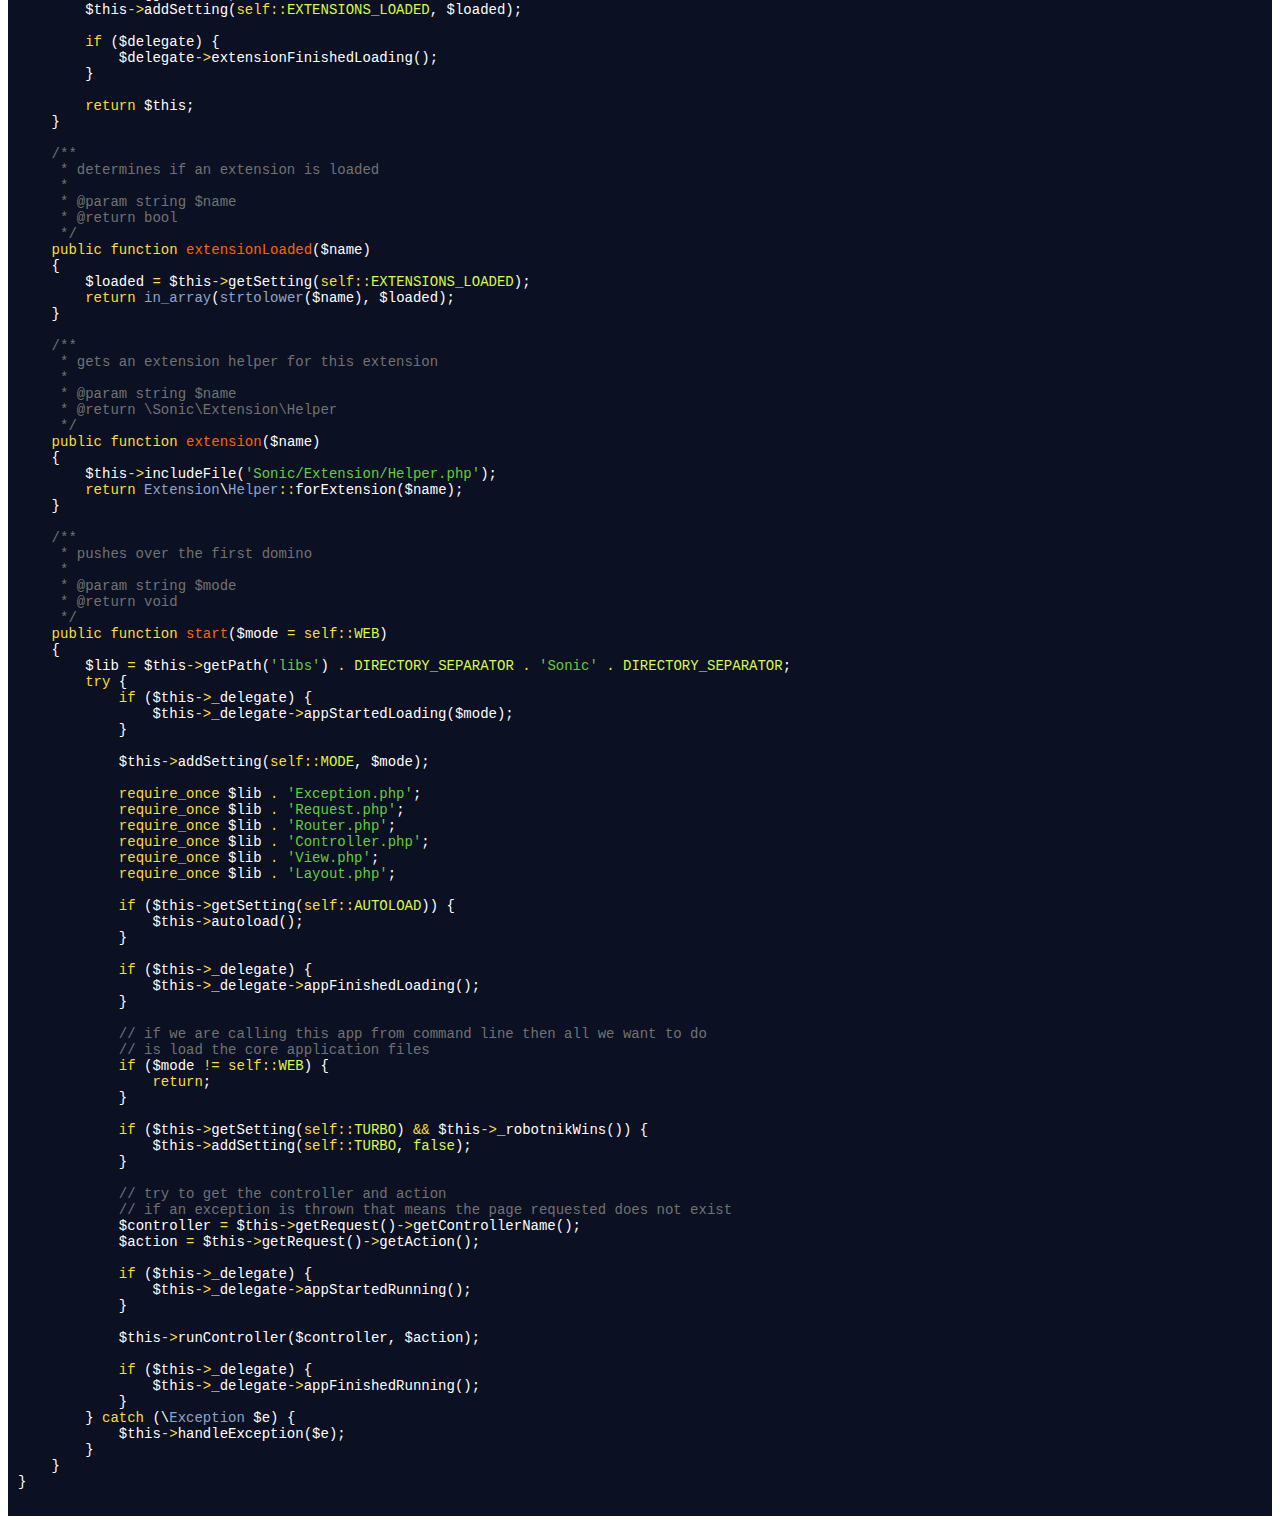
<file: resource/angular-chart.js-master/bower_components/rainbow/demos/php-long.html>
<!DOCTYPE html>
<meta charset=utf-8>
<title>Syntax Highlighting</title>
<link href="../themes/blackboard.css" rel="stylesheet" type="text/css" media="screen">
<body>

<!-- <pre>
<code data-language="php">// this is some sample php code
$i = 0;
for ($i = 0; $i &lt; 25; ++$i) {
    echo $i;
}

# comment like this
function customFunction()
{
    return mt_rand(1, 100);
}

while($test) {
    echo 'blah' . "\n";
};

$fruits = array('banana', 'strawberry', 'blueberry', 'apple', 'blackberry');

asort($fruits);

foreach ($fruits as $key => $value) {
    echo $value;
}</code>
</pre> -->

<pre>
<code data-language="php">&lt;?php
namespace Sonic;

/**
 * App singleton
 *
 * @category Sonic
 * @package App
 * @author Craig Campbell
 */
final class App
{
    /**
     * @var string
     */
    const WEB = 'www';

    /**
     * @var string
     */
    const COMMAND_LINE = 'cli';

    /**
     * @var float
     */
    const VERSION = '1.1.2';

    /**
     * @var App
     */
    protected static $_instance;

    /**
     * @var Request
     */
    protected $_request;

    /**
     * @var Delegate
     */
    protected $_delegate;

    /**
     * @var array
     */
    protected $_paths = array();

    /**
     * @var array
     */
    protected $_controllers = array();

    /**
     * @var array
     */
    protected $_queued = array();

    /**
     * @var bool
     */
    protected $_layout_processed = false;

    /**
     * @var array
     */
    protected $_configs = array();

    /**
     * @var array
     */
    protected $_included = array();

    /**
     * @var string
     */
    protected $_base_path;

    /**
     * constants for settings
     */
    const MODE = 0;
    const ENVIRONMENT = 1;
    const AUTOLOAD = 2;
    const CONFIG_FILE = 3;
    const DEVS = 4;
    const DISABLE_APC = 5;
    const TURBO = 6;
    const TURBO_PLACEHOLDER = 7;
    const DEFAULT_SCHEMA = 8;
    const EXTENSION_DATA = 9;
    const EXTENSIONS_LOADED = 10;
    const URI_PREFIX = 11;

    /**
     * @var array
     */
    protected $_settings = array(
        self::MODE => self::WEB,
        self::AUTOLOAD => false,
        self::CONFIG_FILE => 'ini',
        self::DEVS => array('dev', 'development'),
        self::DISABLE_APC => false,
        self::TURBO => false,
        self::EXTENSIONS_LOADED => array()
    );

    /**
     * constructor
     *
     * @return void
     */
    private function __construct() {}

    /**
     * magic call for methods added at runtime
     *
     * @param string $name
     * @param array $args
     */
    public function __call($name, $args)
    {
        return $this->callIfExists($name, $args, __CLASS__, get_class($this));
    }

    /**
     * magic static call for methods added at run time
     *
     * @param string $name
     * @param array $args
     */
    public static function __callStatic($name, $args)
    {
        return self::getInstance()->callIfExists($name, $args, __CLASS__, get_called_class(), true);
    }

    /**
     * calls method if it exists
     *
     * @param string $name
     * @param array $args
     * @param string $class
     * @param instance $class_name
     */
    public function callIfExists($name, $args, $class, $class_name, $static = false)
    {
        if (count($this->getSetting(self::EXTENSIONS_LOADED)) == 0) {
            return trigger_error('Call to undefined method ' . $class_name . '::' . $name . '()', E_USER_ERROR);
        }
        $this->includeFile('Sonic/Extension/Transformation.php');
        $method = $static ? 'callStatic' : 'call';
        return Extension\Transformation::$method($name, $args, $class, $class_name);
    }

    /**
     * gets instance of App class
     *
     * @return App
     */
    public static function getInstance()
    {
        if (self::$_instance === null) {
            self::$_instance = new App();
        }
        return self::$_instance;
    }

    /**
     * handles autoloading
     *
     * @param string $class_name
     * @return void
     */
    public function autoloader($class_name)
    {
        $path = str_replace('\\', '/', $class_name) . '.php';
        return $this->includeFile($path);
    }

    /**
     * includes a file at the given path
     *
     * @param string
     * @return bool
     */
    public function includeFile($path)
    {
        // replace / with directory separator for windows
        $path = str_replace('/', DIRECTORY_SEPARATOR, $path);

        if (isset($this->_included[$path])) {
            return false;
        }

        // if the path starts with / or C: then it is an absolute path
        // otherwise pull it from the libs directory
        include $path[0] == '/' || $path[1] == ':' ? $path : $this->getPath('libs') . DIRECTORY_SEPARATOR . $path;
        $this->_included[$path] = true;

        return true;
    }

    /**
     * initializes autoloader
     *
     * @return void
     */
    public function autoload()
    {
        spl_autoload_register(array($this, 'autoloader'));
    }

    /**
     * sets a setting
     *
     * @param string $key
     * @param mixed $value
     */
    public function addSetting($key, $value)
    {
        $this->_settings[$key] = $value;
    }

    /**
     * gets a setting
     *
     * @param string $name
     * @return mixed
     */
    public function getSetting($name)
    {
        if (!isset($this->_settings[$name])) {
            return null;
        }

        return $this->_settings[$name];
    }

    /**
     * returns the config
     *
     * first tries to grab it from APC then tries to grab it from instance cache
     * if neither of those succeed then it will instantiate the config object
     * and add it to instance cache and/or APC
     *
     * @param string $path path to config path
     * @param string $type (php || ini)
     * @return Config
     */
    public static function getConfig($path = null)
    {
        $app = self::getInstance();
        $environment = $app->getEnvironment();

        $type = $app->getSetting(self::CONFIG_FILE);

        // get the config path
        if ($path === null) {
            $path = $app->getPath('configs') . '/app.' . $type;
        }

        // cache key
        $cache_key =  'config_' . $path . '_' . $environment;

        // if the config is in instance cache return it
        if (isset($app->_configs[$cache_key])) {
            return $app->_configs[$cache_key];
        }

        // we need to load the util and config object before it fetches it from APC
        $app->includeFile('Sonic/Util.php');
        $app->includeFile('Sonic/Config.php');

        // if we are not dev let's try to grab it from APC
        if (!self::isDev() &amp;&amp; !$app->getSetting(self::DISABLE_APC) &amp;&amp; ($config = apc_fetch($cache_key))) {
            $app->_configs[$cache_key] = $config;
            return $config;
        }

        // if we have gotten here then that means the config exists so we
        // now need to get the environment name and load the config
        $config = new Config($path, $environment, $type);
        $app->_configs[$cache_key] = $config;

        if (!self::isDev() &amp;&amp; !$app->getSetting(self::DISABLE_APC)) {
            apc_store($cache_key, $config, Util::toSeconds('24 hours'));
        }

        return $config;
    }

    /**
     * is this dev mode?
     *
     * @return bool
     */
    public static function isDev()
    {
        $app = self::getInstance();
        return in_array($app->getEnvironment(), $app->getSetting(self::DEVS));
    }

    /**
     * gets apache/unix environment name
     *
     * @return string
     */
    public function getEnvironment()
    {
        if ($env = $this->getSetting(self::ENVIRONMENT)) {
            return $env;
        }

        if ($env = getenv('ENVIRONMENT')) {
            $this->addSetting(self::ENVIRONMENT, $env);
            return $env;
        }

        throw new Exception('ENVIRONMENT variable is not set! check your apache config');
    }

    /**
     * gets the request object
     *
     * @return Request
     */
    public function getRequest()
    {
        if (!$this->_request) {
            $this->_request = new Request();
        }
        return $this->_request;
    }

    /**
     * overrides base path
     *
     * @param string $dir
     * @return void
     */
    public function setBasePath($path)
    {
        $this->_base_path = $path;
    }

    /**
     * gets base path of the app
     *
     * @return string
     */
    public function getBasePath()
    {
        if ($this->_base_path) {
            return $this->_base_path;
        }

        throw new \Exception('base path must be set before App::start() is called');
    }

    /**
     * overrides a default path
     *
     * @param string $dir
     * @param string $path
     * @return void
     */
    public function setPath($dir, $path)
    {
        $this->_paths['path_' . $dir] = $path;
    }

    /**
     * gets the absolute path to a directory
     *
     * @param string $dir (views || controllers || lib) etc
     * @return string
     */
    public function getPath($dir = null)
    {
        $cache_key =  'path_' . $dir;

        if (isset($this->_paths[$cache_key])) {
            return $this->_paths[$cache_key];
        }

        $base_path = $this->getBasePath();

        if ($dir !== null) {
            $base_path .= DIRECTORY_SEPARATOR . $dir;
        }

        $this->_paths[$cache_key] = $base_path;
        return $this->_paths[$cache_key];
    }

    /**
     * globally disables layout
     *
     * @return void
     */
    public function disableLayout()
    {
        $this->_layout_processed = true;
    }

    /**
     * gets a controller by name
     *
     * @param string $name
     * @return Controller
     */
    public function getController($name)
    {
        $name = strtolower($name);

        // controller has not been instantiated yet
        if (!isset($this->_controllers[$name])) {
            $path = $this->getPath('controllers') . '/' . str_replace('\\', DIRECTORY_SEPARATOR, $name) . '.php';
            $success = include $path;
            if (!$success) {
                throw new Exception('controller does not exist at path: ' . $path);
            }
            $class_name = '\Controllers\\' . $name;
            $this->_controllers[$name] = new $class_name;
            $this->_controllers[$name]->name($name);
        }

        return $this->_controllers[$name];
    }

    /**
     * runs a controller and action combination
     *
     * @param string $controller_name controller to use
     * @param string $action method within controller to execute
     * @param array $args arguments to be added to the Request object and view
     * @param bool $json should we render json
     * @param string $id view id for if we are in turbo mode an exception is thrown
     * @return void
     */
    protected function _runController($controller_name, $action, $args = array(), $json = false, $id = null)
    {
        $this->getRequest()->addParams($args);

        $controller = $this->getController($controller_name);
        $controller->setView($action, false);

        // if we are requesting JSON that means this is being processed from the turbo queue
        // if we are not in turbo mode then we run the action normally
        $can_run = $json || !$this->getSetting(self::TURBO);

        if ($this->_delegate) {
            $this->_delegate->actionWasCalled($controller, $action, $args);
        }

        if ($can_run) {
            $this->_runAction($controller, $action, $args);
        }

        $view = null;
        if ($controller->hasView()) {
            $view = $controller->getView();
            $view->setAction($action);
            $view->addVars($args);
        }

        // process the layout if we can
        // this takes care of handling this view
        if ($this->_processLayout($controller, $view, $args)) {
            return;
        }

        if (!$view) {
            return;
        }

        if ($this->_delegate) {
            $this->_delegate->viewStartedRendering($view, $json);
        }

        // output the view contents
        $view->output($json, $id);

        if ($this->_delegate) {
            $this->_delegate->viewFinishedRendering($view, $json);
        }
    }

    /**
     * processes the layout if it needs to be processed
     *
     * @param Controller $controller
     * @param View $view
     * @param array $args
     * @return bool
     */
    protected function _processLayout(Controller $controller, View $view = null, $args)
    {
        // if the layout was already processed ignore this call
        if ($this->_layout_processed) {
            return false;
        }

        // if the controller doesn't have a layout ignore this call
        if (!$controller->hasLayout()) {
            return false;
        }

        // if this is not the first controller and not an exception, ignore
        if (count($this->_controllers) != 1 &amp;&amp; !isset($args['exception'])) {
            return false;
        }

        // process the layout!
        $this->_layout_processed = true;
        $layout = $controller->getLayout();

        $layout->topView($view ?: new View);

        if ($this->_delegate) {
            $this->_delegate->layoutStartedRendering($layout);
        }

        $layout->output();

        if ($this->_delegate) {
            $this->_delegate->layoutFinishedRendering($layout);
        }

        return true;
    }

    /**
     * runs a specific action in a controller
     *
     * @param Controller $controller
     * @param string $action
     * @return void
     */
    protected function _runAction(Controller $controller, $action, array $args = array())
    {
        if ($this->_delegate) {
            $this->_delegate->actionStartedRunning($controller, $action, $args);
        }

        $controller->$action();
        $controller->actionComplete($action);

        if ($this->_delegate) {
            $this->_delegate->actionFinishedRunning($controller, $action, $args);
        }
    }

    /**
     * public access to run a controller (handles exceptions)
     *
     * @param string $controller_name controller to use
     * @param string $action method within controller to execute
     * @param array $args arguments to be added to the Request object and view
     * @param bool $json should we render json?
     * @param string $controller_name
     */
    public function runController($controller_name, $action, $args = array(), $json = false)
    {
        try {
            $this->_runController($controller_name, $action, $args, $json);
        } catch (\Exception $e) {
            $this->handleException($e, $controller_name, $action);
            return;
        }
    }

    /**
     * queues up a view for later processing
     *
     * only happens in turbo mode
     *
     * @param string
     * @param string
     * @return void
     */
    public function queueView($controller, $name)
    {
        $this->_queued[] = array($controller, $name);
    }

    /**
     * processes queued up views for turbo mode
     *
     * @return void
     */
    public function processViewQueue()
    {
        if (!$this->getSetting(self::TURBO)) {
            return;
        }

        while (count($this->_queued)) {
            foreach ($this->_queued as $key => $queue) {
                $this->runController($queue[0], $queue[1], array(), true);
                unset($this->_queued[$key]);
            }
        }
    }

    /**
     * handles an exception when loading a page
     *
     * @param Exception $e
     * @param string $controller name of controller
     * @param string $action name of action
     * @return void
     */
    public function handleException(\Exception $e, $controller = null, $action = null)
    {
        if ($this->_delegate) {
            $this->_delegate->appCaughtException($e, $controller, $action);
        }

        // turn other exceptions into sonic exceptions
        if (!$e instanceof Exception) {
            $e = new Exception($e->getMessage(), Exception::INTERNAL_SERVER_ERROR, $e);
        }

        // only set the http code if output hasn't started
        if (!headers_sent()) {
            header($e->getHttpCode());
        }

        $json = false;
        $id = null;

        // in turbo mode we have to write the exception markup out to the
        // same div created before the exception was triggered.  this means
        // we have to get the id based on the controller and action that the
        // exception came from
        if ($this->getSetting(self::TURBO) &amp;&amp; $this->_layout_processed) {
            $json = true;
            $id = View::generateId($controller, $action);
        }

        $completed = false;

        // controller and action are only null if this is a page not found
        // because we were not able to match any routes.  in all other cases
        // we can get the initial controller and action to determine if it has
        // completed
        if ($controller !== null &amp;&amp; $action !== null) {
            $req = $this->getRequest();
            $first_controller = $req->getControllerName();
            $first_action = $req->getAction();
            $completed = $this->getController($first_controller)->hasCompleted($first_action);
        }

        $args = array(
            'exception' => $e,
            'top_level_exception' => !$completed,
            'from_controller' => $controller,
            'from_action' => $action
        );

        return $this->_runController('main', 'error', $args, $json, $id);
    }

    /**
     * determines if we should turn off turbo mode
     *
     * @return bool
     */
    protected function _robotnikWins()
    {
        if ($this->getRequest()->isAjax() || isset($_COOKIE['noturbo']) || isset($_COOKIE['bot'])) {
            return true;
        }

        if (isset($_GET['noturbo'])) {
            setcookie('noturbo', true, time() + 86400);
            return true;
        }

        if (isset($_SERVER['HTTP_USER_AGENT']) &amp;&amp; strpos($_SERVER['HTTP_USER_AGENT'], 'Googlebot') !== false) {
            setcookie('bot', true, time() + 86400);
            return true;
        }

        return false;
    }

    /**
     * sets a delegate class to receive events as the application runs
     *
     * @param string $delegate name of delegate class
     * @return \Sonic\App
     */
    public function setDelegate($delegate)
    {
        $this->includeFile('Sonic/App/Delegate.php');
        $this->autoloader($delegate);

        $delegate = new $delegate;

        if (!$delegate instanceof App\Delegate) {
            throw new \Exception('app delegate of class ' . get_class($delegate) . ' must be instance of \Sonic\App\Delegate');
        }

        $this->_delegate = $delegate;
        $this->_delegate->setApp($this);
        return $this;
    }

    /**
     * loads an extension by name
     *
     * @param string $name
     * @return App
     */
    public function loadExtension($name)
    {
        // if this is already loaded don't do anything
        if ($this->extensionLoaded($name)) {
            return $this;
        }

        $name = strtolower($name);

        // first grab the extension installation data
        $extensions = $this->getSetting(self::EXTENSION_DATA);
        if (!$extensions) {
            $path = $this->getPath('extensions/installed.json');

            if (file_exists($path)) {
                $extensions = json_decode(file_get_contents($path), true);
                $this->addSetting(self::EXTENSION_DATA, $extensions);
            }
        }

        if (!isset($extensions[$name])) {
            throw new Exception('trying to load extension "' . $name . '" which is not installed!');
        }

        // get the data related to this extension
        $data = $extensions[$name];

        // create a delegate object if this extension has one
        $delegate = null;
        if (isset($data['delegate_path']) &amp;&amp; isset($data['delegate'])) {
            $this->includeFile('Sonic/Extension/Delegate.php');
            $this->includeFile($this->getPath($data['delegate_path']));
            $delegate = new $data['delegate'];
        }

        if ($delegate) {
            $delegate->extensionStartedLoading();
        }

        $base_path = $this->getPath();

        $core = 'extensions/' . $name . '/Core.php';
        $has_core = isset($data['has_core']) &amp;&amp; $data['has_core'];
        $dev = isset($data['dev']) &amp;&amp; $data['dev'];

        foreach ($data['files'] as $file) {

            // if the file is not in the extensions or libs directory then skip it
            // we don't want to load controllers/views/etc. here
            $lib_file = strpos($file, 'libs') === 0;

            // don't load libs files unless the extension says to explicitly
            if ($lib_file &amp;&amp; !$data['load_libs']) {
                continue;
            }

            if (strpos($file, 'extensions') !== 0 &amp;&amp; !$lib_file) {
                continue;
            }

            // if this is not a PHP file then skip it
            if (substr($file, -4) != '.php') {
                continue;
            }

            // skip core in dev mode
            if ($dev &amp;&amp; $file == $core) {
                continue;
            }

            // if this is a file that is not in libs and not core then skip it
            if (!$dev &amp;&amp; !$lib_file &amp;&amp; $has_core &amp;&amp; $file != $core) {
                continue;
            }

            $this->includeFile($base_path . '/' . $file);

            if ($delegate) {
                $delegate->extensionLoadedFile($file);
            }
        }

        $loaded = $this->getSetting(self::EXTENSIONS_LOADED);
        $loaded[] = $name;
        $this->addSetting(self::EXTENSIONS_LOADED, $loaded);

        if ($delegate) {
            $delegate->extensionFinishedLoading();
        }

        return $this;
    }

    /**
     * determines if an extension is loaded
     *
     * @param string $name
     * @return bool
     */
    public function extensionLoaded($name)
    {
        $loaded = $this->getSetting(self::EXTENSIONS_LOADED);
        return in_array(strtolower($name), $loaded);
    }

    /**
     * gets an extension helper for this extension
     *
     * @param string $name
     * @return \Sonic\Extension\Helper
     */
    public function extension($name)
    {
        $this->includeFile('Sonic/Extension/Helper.php');
        return Extension\Helper::forExtension($name);
    }

    /**
     * pushes over the first domino
     *
     * @param string $mode
     * @return void
     */
    public function start($mode = self::WEB)
    {
        $lib = $this->getPath('libs') . DIRECTORY_SEPARATOR . 'Sonic' . DIRECTORY_SEPARATOR;
        try {
            if ($this->_delegate) {
                $this->_delegate->appStartedLoading($mode);
            }

            $this->addSetting(self::MODE, $mode);

            require_once $lib . 'Exception.php';
            require_once $lib . 'Request.php';
            require_once $lib . 'Router.php';
            require_once $lib . 'Controller.php';
            require_once $lib . 'View.php';
            require_once $lib . 'Layout.php';

            if ($this->getSetting(self::AUTOLOAD)) {
                $this->autoload();
            }

            if ($this->_delegate) {
                $this->_delegate->appFinishedLoading();
            }

            // if we are calling this app from command line then all we want to do
            // is load the core application files
            if ($mode != self::WEB) {
                return;
            }

            if ($this->getSetting(self::TURBO) &amp;&amp; $this->_robotnikWins()) {
                $this->addSetting(self::TURBO, false);
            }

            // try to get the controller and action
            // if an exception is thrown that means the page requested does not exist
            $controller = $this->getRequest()->getControllerName();
            $action = $this->getRequest()->getAction();

            if ($this->_delegate) {
                $this->_delegate->appStartedRunning();
            }

            $this->runController($controller, $action);

            if ($this->_delegate) {
                $this->_delegate->appFinishedRunning();
            }
        } catch (\Exception $e) {
            $this->handleException($e);
        }
    }
}
</code>
</pre>

    <script src="../js/rainbow.js"></script>
    <script src="../js/language/generic.js"></script>
    <script src="../js/language/php.js"></script>
</body>
</file>
<file: resource/angular-chart.js-master/bower_components/rainbow/themes/blackboard.css>
/**
 * Blackboard theme
 *
 * Adapted from Domenico Carbotta's TextMate theme of the same name
 *
 * @author Domenico Carbotta
 * @author Craig Campbell
 * @version 1.0.2
 */
pre {
    background: #0B1022;
    word-wrap: break-word;
    margin: 0px;
    padding: 0px;
    padding: 10px;
    color: #fff;
    font-size: 14px;
    margin-bottom: 20px;
}

pre, code {
    font-family: 'Monaco', courier, monospace;
}

pre .comment {
    color: #727272;
}

pre .constant {
    color: #D8FA3C;
}

pre .storage {
    color: #FBDE2D;
}

pre .string, pre .comment.docstring {
    color: #61CE3C;
}

pre .string.regexp, pre .support.tag.script, pre .support.tag.style {
    color: #fff;
}

pre .keyword, pre .selector {
    color: #FBDE2D;
}

pre .inherited-class {
    font-style: italic;
}

pre .entity {
    color: #FF6400;
}

pre .support, *[data-language="c"] .function.call {
    color: #8DA6CE;
}

pre .variable.global, pre .variable.class, pre .variable.instance {
    color: #FF6400;
}
</file>
<file: resource/angular-chart.js-master/bower_components/rainbow/tests/tests.css>
ul, li, h1, h2, h3, h4, h5, h6 {
    margin: 0px;
    padding: 0px;
}

h1 {
    margin-bottom: 15px;
}

body {
    font-family: helvetica;
}

a {
    text-decoration: none;
    color: #666;
}

select {
    width: 200px;
    height: 200px;
    font-size: 14px;
}

form label {
    display: block;
    margin-top: 10px;
}

form input {
    margin-top: 10px;
}

ul {
    padding-left: 20px;
    margin-left: 20px;
}

.global_toggle {
    position: relative;
    float: right;
    top: 15px;
    display: none;
}

h3 {
    margin-top: 30px;
    margin-bottom: 10px;
}

li {
    font-size: 30px;
}

.success a:hover, .failure a:hover, a:hover {
    color: #000;
}

a:active {
    color: #ff8009 !important;
}

pre {
    margin-bottom: 10px;
}

li h5 {
    font-size: 16px;
    color: #000;
}

.success, .success a {
    color: green;
}

.success .code, .failure .code {
    display: none;
}

.failure, .failure a {
    color: red;
}

.failure .code {
    margin-top: 5px;
}

h6 {
    font-size: 14px;
    color: #666;
}

table {
    margin-top: 25px;
    margin-bottom: 25px;
    /*border: 2px solid #000;*/
    border-collapse: collapse;
}

table th {
    text-align: left;
    padding: 5px 20px 5px 5px;
}

table td {
    border: 1px solid #999;
    padding: 4px;
}

table tr td:first-child {
    /*border: 0px;*/
}

table tr:last-child td:first-child {
    /*border-bottom: 0px;*/
}
</file>
<file: resource/angular-chart.js-master/bower_components/rainbow/themes/obsidian.css>
/**
 * Obsidian theme
 *
 * Adapted from a theme based on:
 * http://studiostyl.es/schemes/son-of-obsidian
 *
 * @author Dan Stewart <dan@stewshack.com>
 * @version 1.0
 */
pre {
    background: #22282A;
    word-wrap: break-word;
    margin: 0px;
    padding: 0px;
    padding: 10px;
    color: #F1F2F3;
    font-size: 14px;
    margin-bottom: 20px;
}

pre, code {
    font-family: 'Monaco', courier, monospace;
}

pre .comment {
	color: #66747B;
}

pre .constant {
	color: #EC7600;
}

pre .storage {
	color: #EC7600;
}

pre .string, pre .comment.docstring {
	color: #EC7600;
}

pre .string.regexp, pre .support.tag.script, pre .support.tag.style {
    color: #fff;
}


pre .keyword, pre .selector {
	color: #93C763;
}

pre .inherited-class {
    font-style: italic;
}

pre .entity {
	color: #93C763;
}

pre .integer {
	color: #FFCD22;
}

pre .support, *[data-language="csharp"] .function.call {
	color: #FACD22;
}

pre .variable.global, pre .variable.class, pre .variable.instance {
	color: #CCC;
}

/* C# specific rule */
pre .preprocessor {
	color: #66747B;
}
</file>
